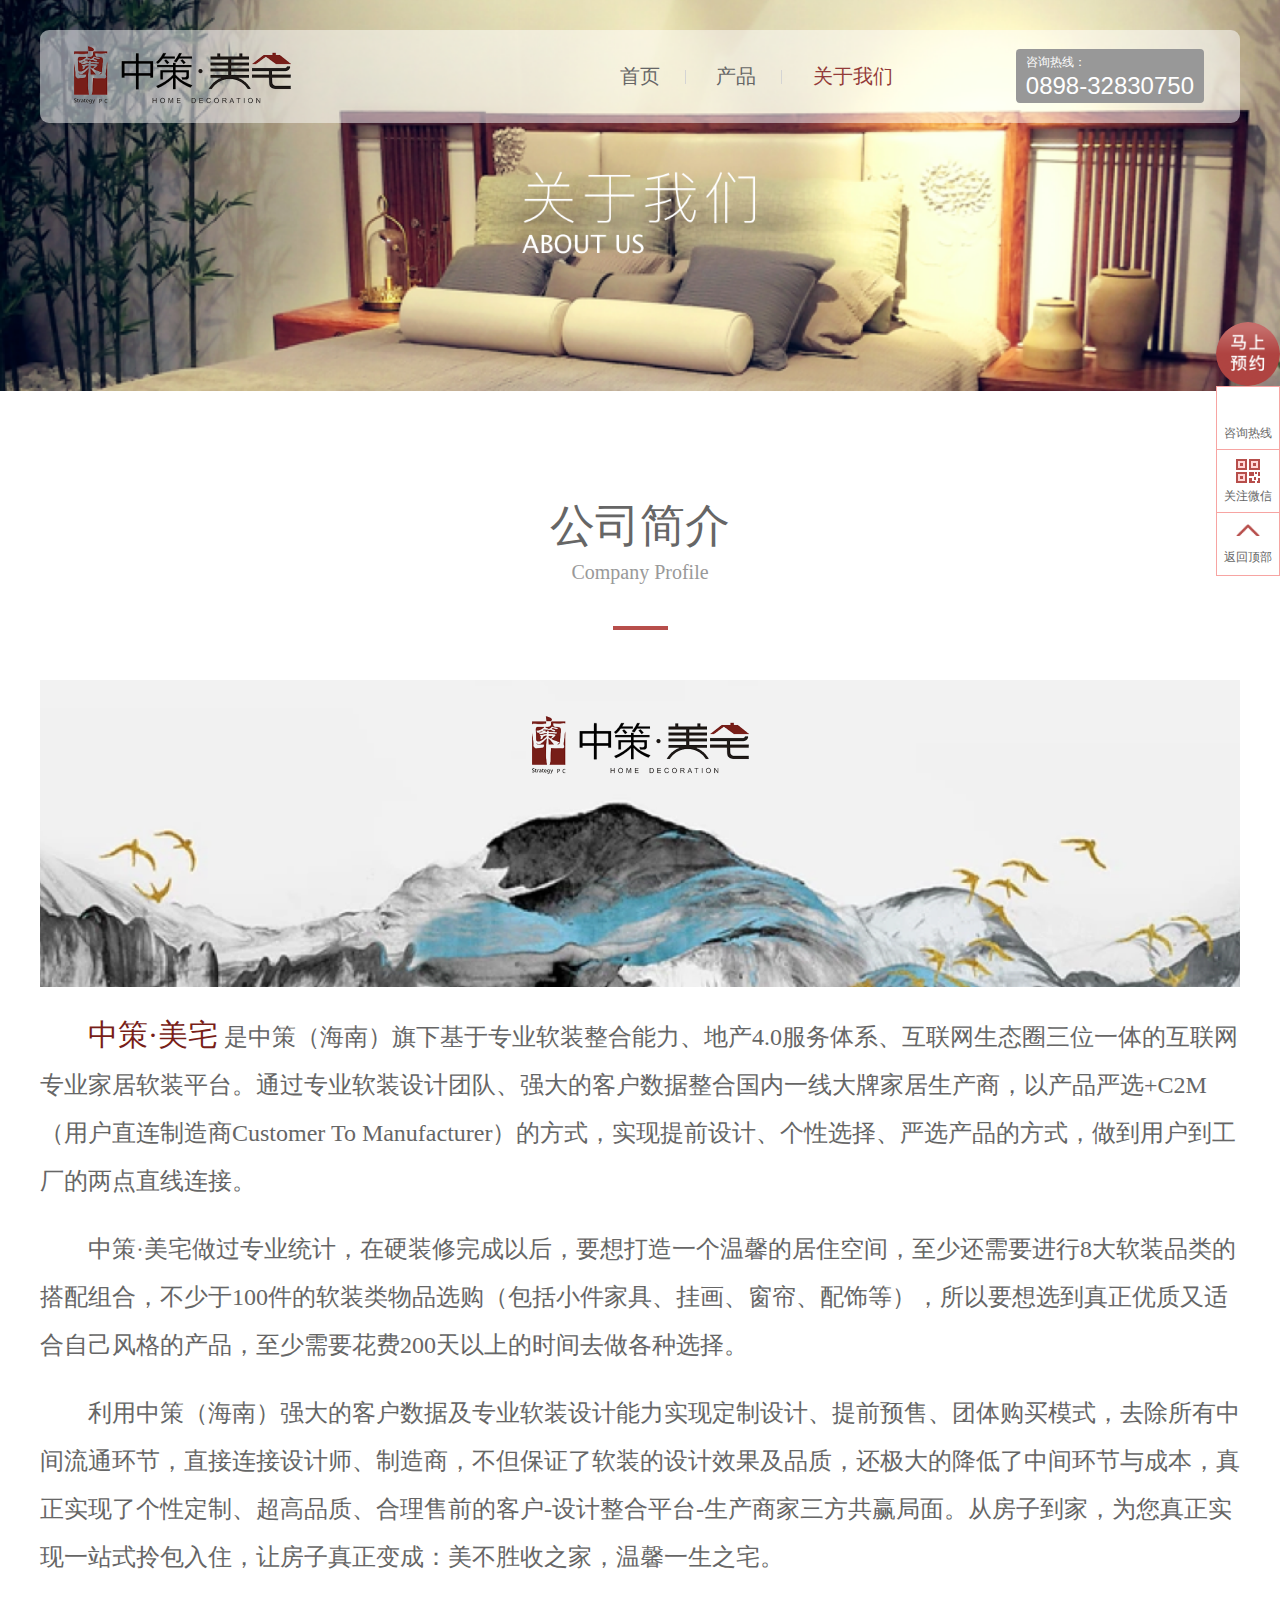
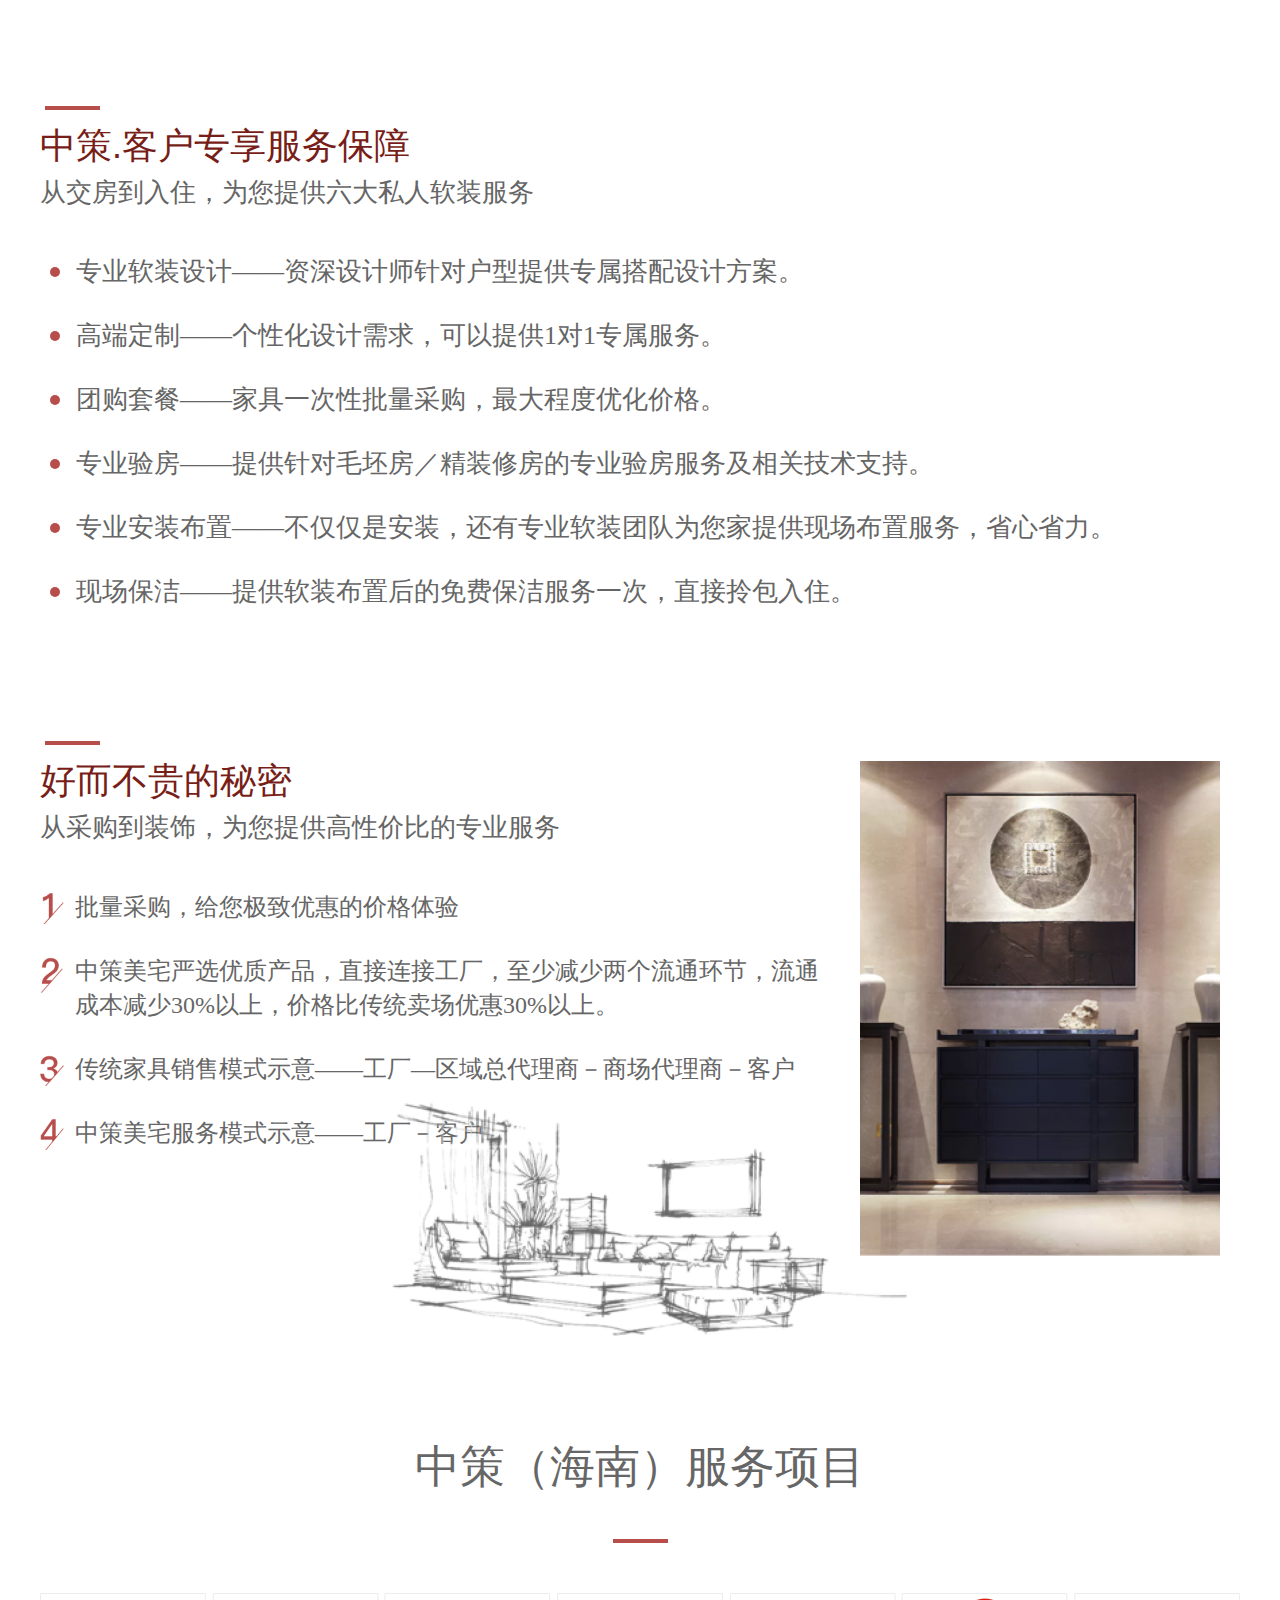
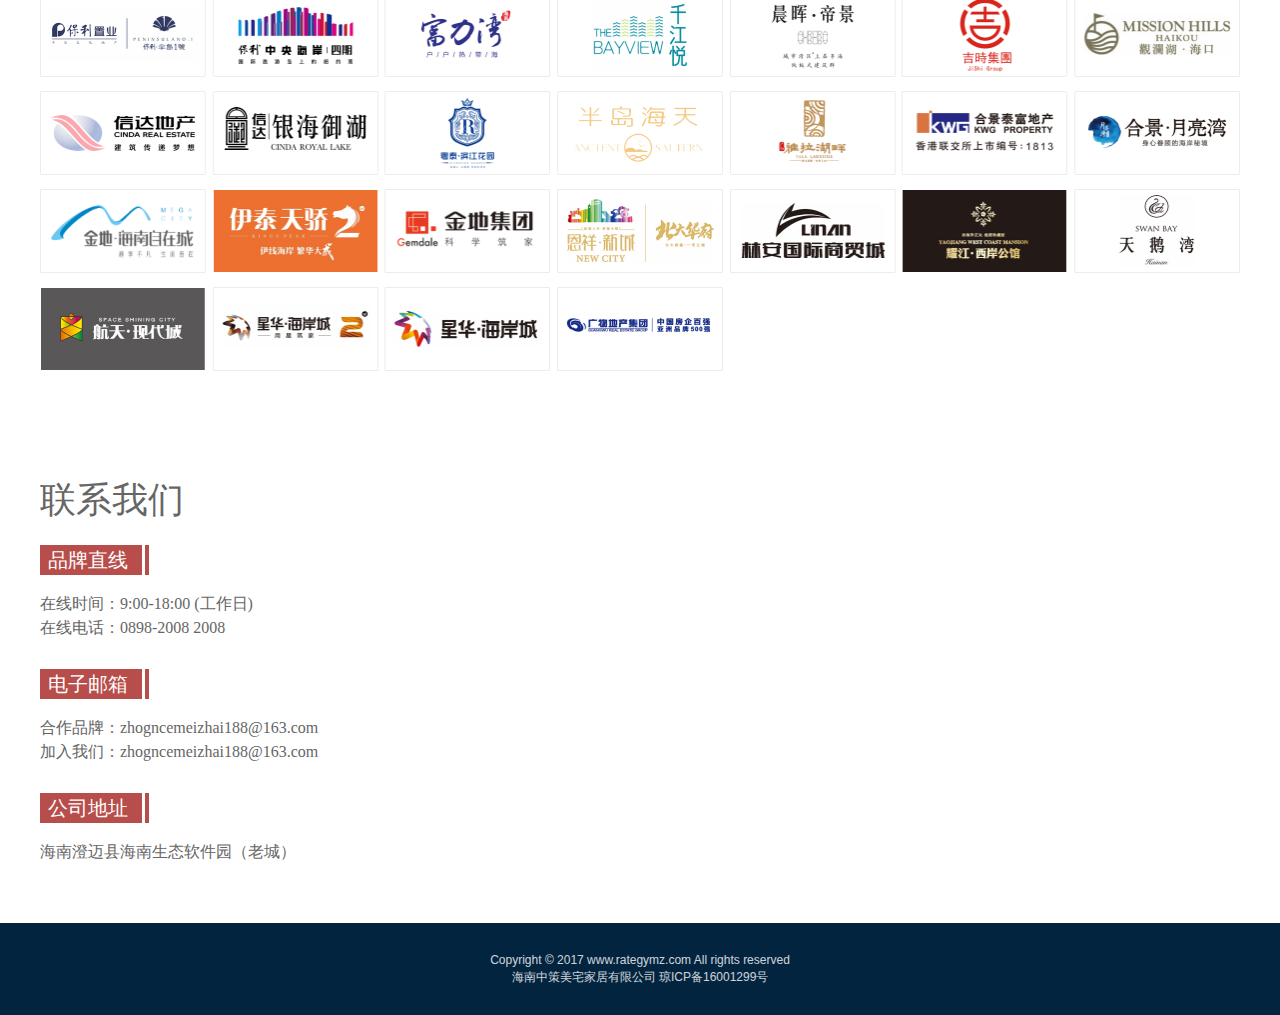
<file: src/about-us/about-us.html>
<!DOCTYPE html>
<html>

<head>
	<meta charset="UTF-8">
	<meta http-equiv="Content-Type" content="text/html;charset=UTF-8">
	<title>关于我们</title>
	<link rel="stylesheet" type="text/css" href="../common/styles/base.css" />
	<link rel="stylesheet" type="text/css" href="about-us.css" />
</head>

<body>
	<header class="header">
		<div class="header-domain">
			<a class="header-LOGO fl-left" href="../../index.html"></a>
			<div class="header-hotline fl-right">
				<span>咨询热线：</span>
				<span>0898-32830750</span>
			</div>
			<ul class="header-nav fl-right">
				<li>
					<a href="../../index.html">首页</a>
				</li>
				<li>
					<a href="../goods/goods.html">产品</a>
				</li>
				<li>
					<a class="active" href="about-us.html">关于我们</a>
				</li>
			</ul>
		</div>
	</header>
	<div class="banner"><img src="img/about-us.png" /></div>
	<div class="aboutUs-wraper">
		<div class="company-profile">
			<div class="company-profile-title">
				<h1>公司简介</h1>
				<span>Company Profile</span>
				<i></i>
			</div>
			<div class="company-profile-content">
				<img src="../common/img/profile-bg.png"/>
				<p><span>中策·美宅</span>是中策（海南）旗下基于专业软装整合能力、地产4.0服务体系、互联网生态圈三位一体的互联网专业家居软装平台。通过专业软装设计团队、强大的客户数据整合国内一线大牌家居生产商，以产品严选+C2M（用户直连制造商Customer To Manufacturer）的方式，实现提前设计、个性选择、严选产品的方式，做到用户到工厂的两点直线连接。</p>
				<p>中策·美宅做过专业统计，在硬装修完成以后，要想打造一个温馨的居住空间，至少还需要进行8大软装品类的搭配组合，不少于100件的软装类物品选购（包括小件家具、挂画、窗帘、配饰等），所以要想选到真正优质又适合自己风格的产品，至少需要花费200天以上的时间去做各种选择。</p>
				<p>利用中策（海南）强大的客户数据及专业软装设计能力实现定制设计、提前预售、团体购买模式，去除所有中间流通环节，直接连接设计师、制造商，不但保证了软装的设计效果及品质，还极大的降低了中间环节与成本，真正实现了个性定制、超高品质、合理售前的客户-设计整合平台-生产商家三方共赢局面。从房子到家，为您真正实现一站式拎包入住，让房子真正变成：美不胜收之家，温馨一生之宅。</p>
			</div>
			<div class="company-profile-guarantee">
				<h3>中策.客户专享服务保障</h3>
				<span>从交房到入住，为您提供六大私人软装服务</span>
				<ul>
					<li>专业软装设计——资深设计师针对户型提供专属搭配设计方案。</li>
					<li>高端定制——个性化设计需求，可以提供1对1专属服务。</li>
					<li>团购套餐——家具一次性批量采购，最大程度优化价格。</li>
					<li>专业验房——提供针对毛坯房／精装修房的专业验房服务及相关技术支持。</li>
					<li>专业安装布置——不仅仅是安装，还有专业软装团队为您家提供现场布置服务，省心省力。</li>
					<li>现场保洁——提供软装布置后的免费保洁服务一次，直接拎包入住。</li>
				</ul>
			</div>
			<div class="company-profile-secret">
				<div class="company-profile-secret-left">
					<h3>好而不贵的秘密</h3>
					<span>从采购到装饰，为您提供高性价比的专业服务</span>
					<ul>
						<li>批量采购，给您极致优惠的价格体验</li>
						<li>中策美宅严选优质产品，直接连接工厂，至少减少两个流通环节，流通成本减少30%以上，价格比传统卖场优惠30%以上。</li>
						<li>传统家具销售模式示意——工厂—区域总代理商－商场代理商－客户</li>
						<li>中策美宅服务模式示意——工厂－客户</li>
					</ul>
					<img src="../common/img/secret-txt-bg.png"/>
				</div>
				<div class="company-profile-secret-right">
					<img src="../common/img/secret-img.png"/>
				</div>
			</div>
		</div>
		<div class="service-items">
			<div class="service-items-title">
				<h1>中策（海南）服务项目</h1>
				<i></i>
			</div>
			<div class="service-items-content">
				<img src="../common/img/service-items.png"/>
			</div>
		</div>
		<div class="contact-us">
			<h3>联系我们</h3>
			<ul>
				<li>
					<h4>品牌直线</h4>
					<span>在线时间：9:00-18:00 (工作日)</span>
					<span>在线电话：0898-2008 2008</span>
				</li>
				<li>
					<h4>电子邮箱</h4>
					<span>合作品牌：zhogncemeizhai188@163.com</span>
					<span>加入我们：zhogncemeizhai188@163.com</span>
				</li>
				<li>
					<h4>公司地址</h4>
					<span>海南澄迈县海南生态软件园（老城）</span>
				</li>
			</ul>
		</div>
	</div>
	<footer class="aboutUs-footer">
		<span>Copyright © 2017 www.rategymz.com  All rights reserved</span>
		<span>海南中策美宅家居有限公司 琼ICP备16001299号</span>
	</footer>
	<div class="shortcut-function">
		<a class="bespeak-btn" href="../goods-bespeak/goods-bespeak.html" target="view_window"></a>
		<ul>
			<li class="hot-line">
				<i></i>
				<span>咨询热线</span>
			</li>
			<li class="follow-weixin">
				<i></i>
				<span>关注微信</span>
				<i class="RQ-img"></i>
			</li>
			<li class="return-top">
				<i></i>
				<span>返回顶部</span>
			</li>
		</ul>
	</div>
</body>
<script type="text/javascript" src="../../dep/jquery.min.js"></script>
<script type="text/javascript" src="../common/js/base.js"></script>

</html>
</file>
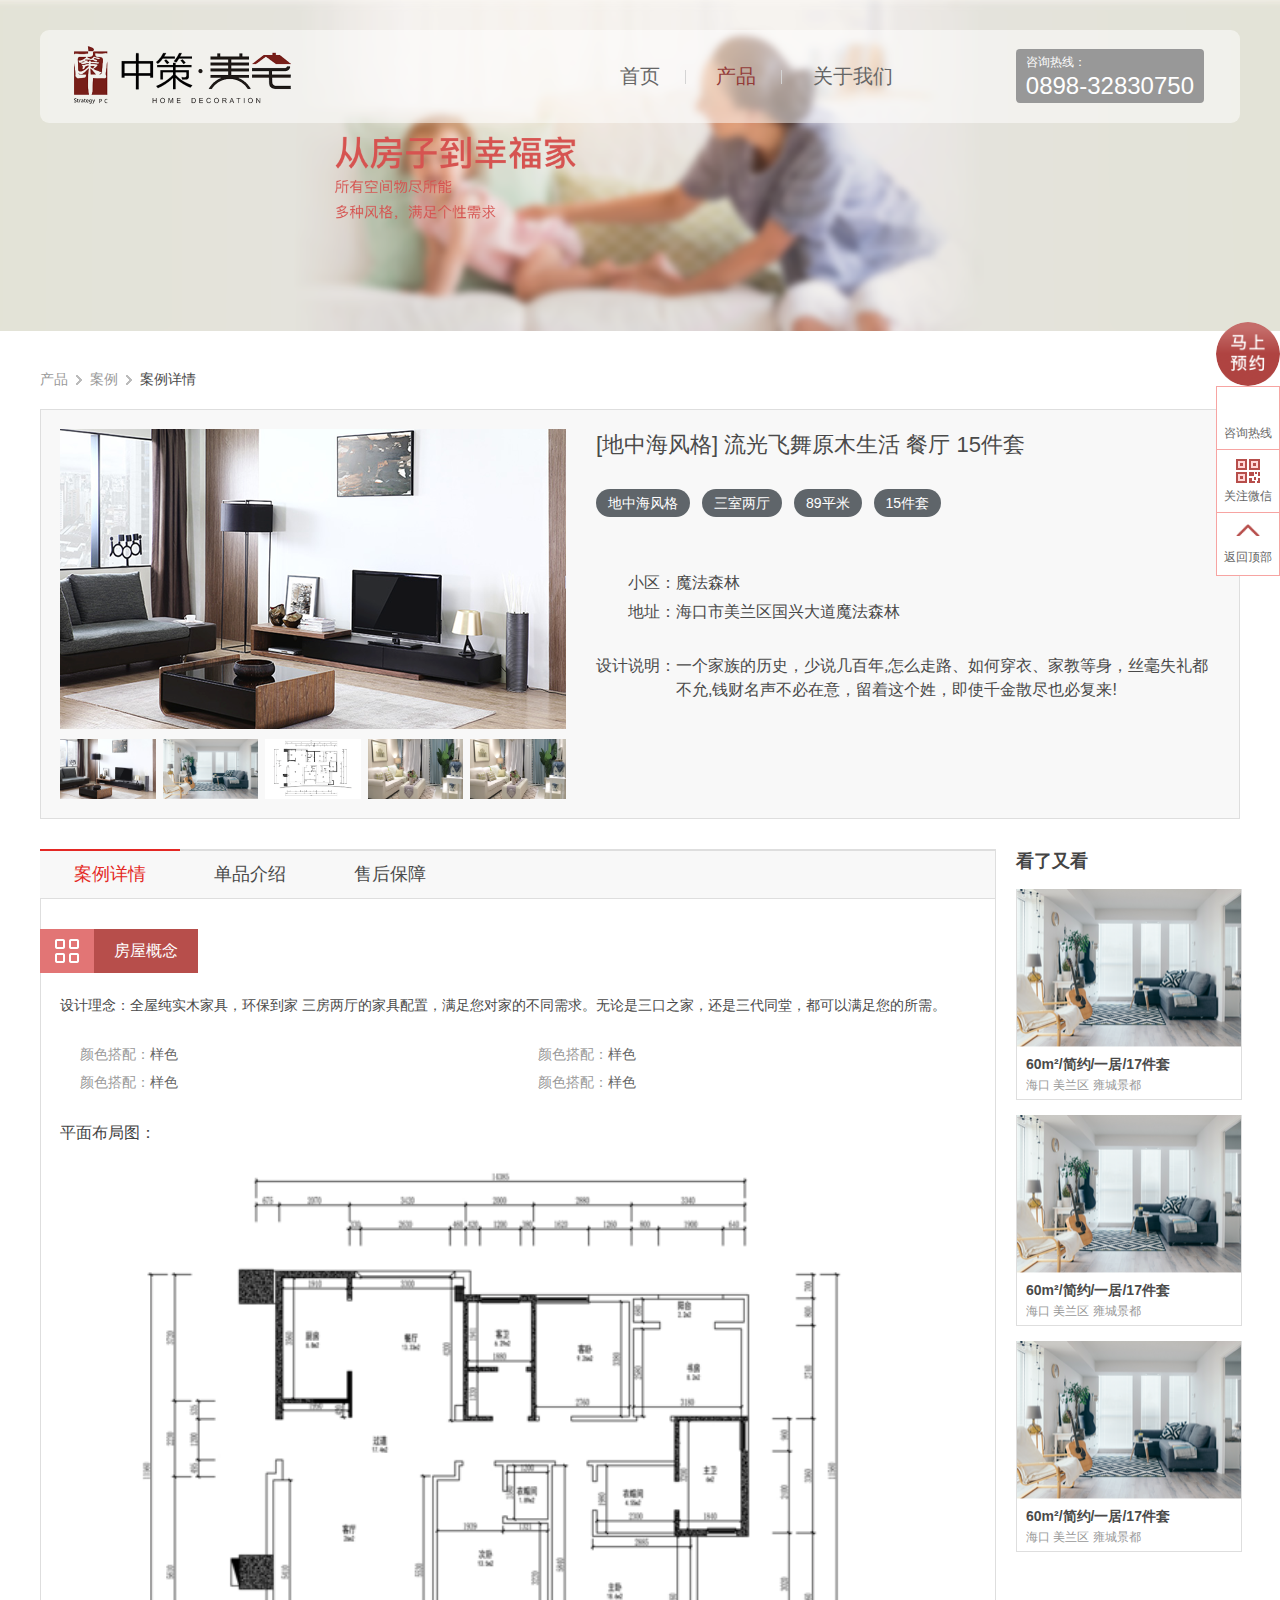
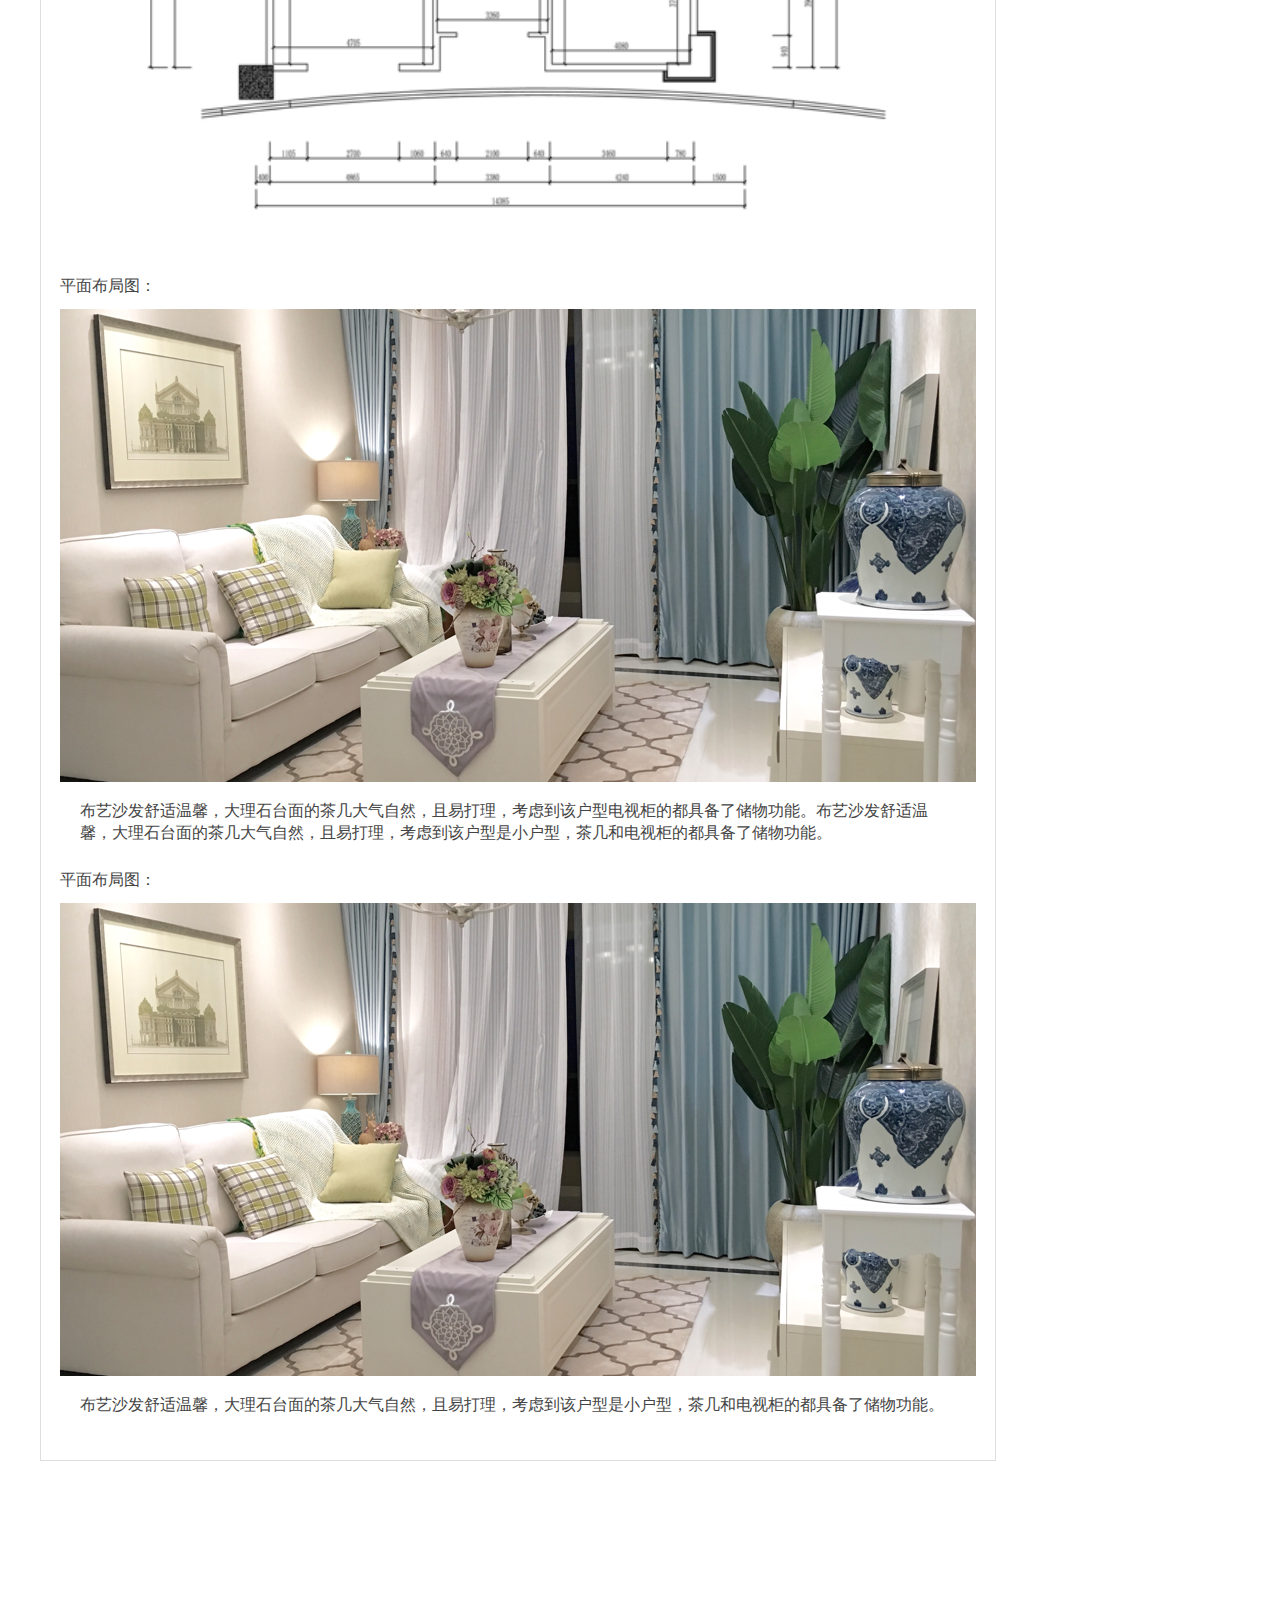
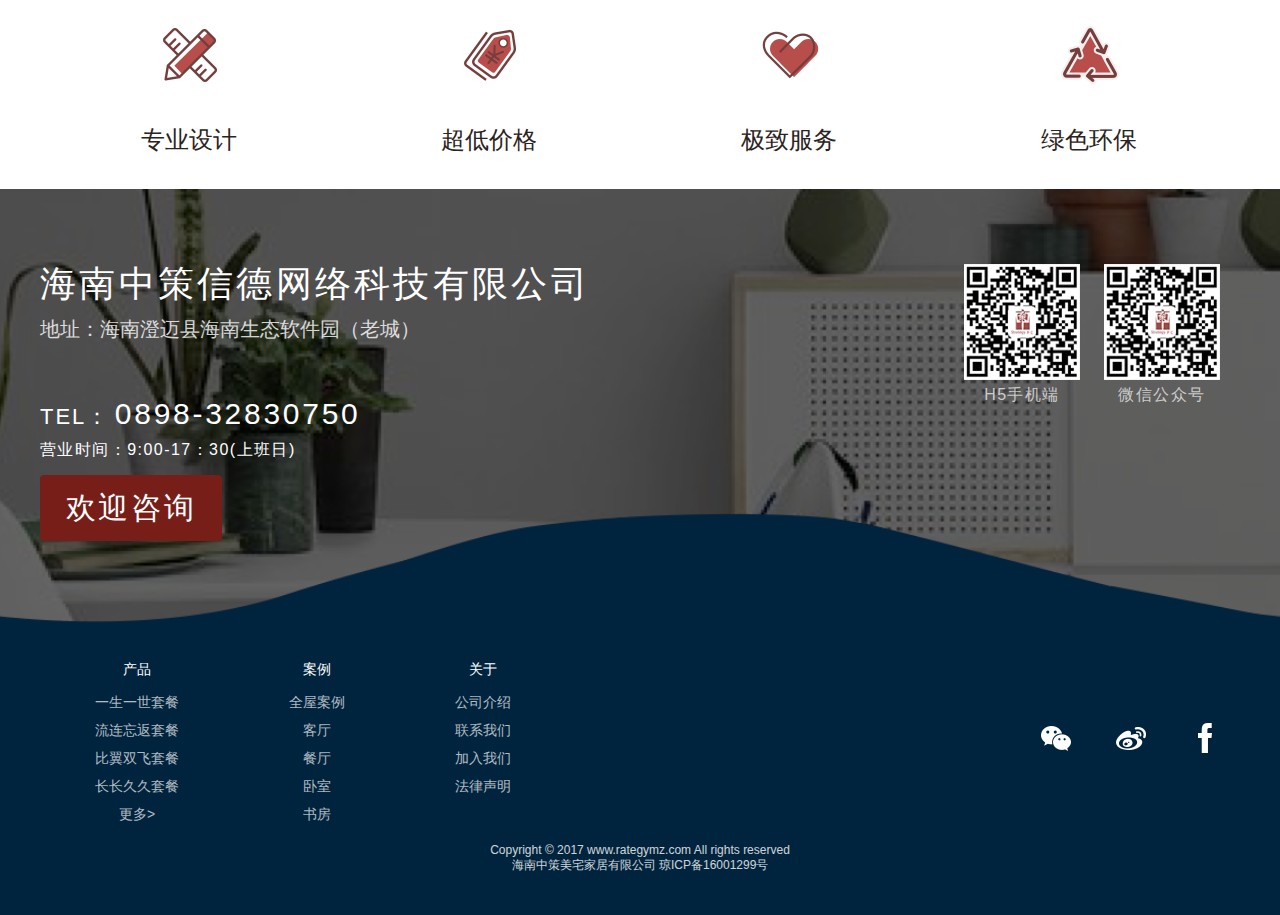
<file: src/case-detail/case-detail.html>
<!DOCTYPE html>
<html>
<head>
    <meta charset="UTF-8">
	<meta http-equiv="Content-Type" content="text/html;charset=UTF-8">
    <title>产品--案例列表--案例详情</title>
    <link rel="stylesheet" type="text/css" href="../../dep/swiper-3.4.2.min.css"/>
    <link rel="stylesheet" type="text/css" href="../common/styles/base.css"/>
    <link rel="stylesheet" type="text/css" href="case-detail.css"/>
</head>
<body>
	<header class="header">
		<div class="header-domain">
			<a class="header-LOGO fl-left" href="../../index.html"></a>
			<div class="header-hotline fl-right">
				<span>咨询热线：</span>
				<span>0898-32830750</span>
			</div>
			<ul class="header-nav fl-right">
				<li><a href="../../index.html">首页</a></li>
				<li><a class="active" href="../goods/goods.html">产品</a></li>
				<li><a href="../about-us/about-us.html">关于我们</a></li>
			</ul>
		</div>
	</header>
	<div class="banner"><img src="img/case-bg.png"/></div>
	<div class="case-detail-wrapper">
		<div class="case-detail-route">
			<a class="goods-link" href="../goods/goods.html" target="view_window">产品</a>
			<span class="link-jump"></span>
			<a class="goods-link" href="../goods-case/goods-case.html" target="view_window">案例</a>
			<span class="link-jump"></span>
			<a class="case-link" href="case-detail.html" target="view_window">案例详情</a>
		</div>
		<div class="case-detail-dominant">
			<div class="case-detail-dominant-img">
				<div class="show-box"></div>
				<div class="swiper-container" id="img_list">
					<ul class="swiper-wrapper">
						<li class="swiper-slide"><img src="img/case-detail.png"/></li>
						<li class="swiper-slide"><img src="img/look-see-img.png"/></li>
						<li class="swiper-slide"><img src="img/massage-pic1.png"/></li>
						<li class="swiper-slide"><img src="img/massage-pic2.png"/></li>
						<li class="swiper-slide"><img src="img/massage-pic3.png"/></li>
						<li class="swiper-slide"><img src="img/case-detail.png"/></li>
						<li class="swiper-slide"><img src="img/look-see-img.png"/></li>
						<li class="swiper-slide"><img src="img/massage-pic1.png"/></li>
						<li class="swiper-slide"><img src="img/massage-pic2.png"/></li>
						<li class="swiper-slide"><img src="img/massage-pic3.png"/></li>
						<li class="swiper-slide"><img src="img/case-detail.png"/></li>
						<li class="swiper-slide"><img src="img/look-see-img.png"/></li>
						<li class="swiper-slide"><img src="img/massage-pic1.png"/></li>
						<li class="swiper-slide"><img src="img/massage-pic2.png"/></li>
						<li class="swiper-slide"><img src="img/massage-pic3.png"/></li>
					</ul>
					<div class="swiper-button-prev"></div>
					<div class="swiper-button-next"></div>
				</div>
			</div>
			<div class="case-detail-dominant-txt">
				<h2>[地中海风格]  流光飞舞原木生活  餐厅  15件套 </h2>
				<ul class="case-detail-style">
					<li>地中海风格</li>
					<li>三室两厅</li>
					<li>89平米</li>
					<li>15件套</li>
				</ul>
				<div class="quarters">
					<span>小区：</span>
					<span>魔法森林</span>
				</div>
				<div class="address">
					<span>地址：</span>
					<span>海口市美兰区国兴大道魔法森林</span>
				</div>
				<div class="description">
					<span>设计说明：</span>
					<span>一个家族的历史，少说几百年,怎么走路、如何穿衣、家教等身，丝毫失礼都不允,钱财名声不必在意，留着这个姓，即使千金散尽也必复来!</span>
				</div>
			</div>
		</div>
		<div class="case-detail-info">
			<div class="case-detail-info-left">
				<div class="nav-slider"></div>
				<ul class="info-left-nav">
					<li class="select">案例详情</li>
					<li>单品介绍</li>
					<li>售后保障</li>
				</ul>
				<ul class="info-left-content">
					<li class="case-detail info-left-content-li">
						<div class="case-detail-title">
							<span></span>
							<span>房屋概念</span>
						</div>
						<div class="case-detail-massage">
							<div class="case-detail-massage-info">
								<p>设计理念：全屋纯实木家具，环保到家 三房两厅的家具配置，满足您对家的不同需求。无论是三口之家，还是三代同堂，都可以满足您的所需。</p>
								<ul class="info-list">
									<li>颜色搭配：<span>样色</span></li>
									<li>颜色搭配：<span>样色</span></li>
									<li>颜色搭配：<span>样色</span></li>
									<li>颜色搭配：<span>样色</span></li>
								</ul>
							</div>
							<div class="case-detail-massage-pic">
								<p>
									<a>平面布局图：</a>
									<img src="img/massage-pic1.png"/>
								</p>
								<p>
									<a>平面布局图：</a>
									<img src="img/massage-pic2.png"/>
									<span>布艺沙发舒适温馨，大理石台面的茶几大气自然，且易打理，考虑到该户型电视柜的都具备了储物功能。布艺沙发舒适温馨，大理石台面的茶几大气自然，且易打理，考虑到该户型是小户型，茶几和电视柜的都具备了储物功能。</span>
								</p>
								<p>
									<a>平面布局图：</a>
									<img src="img/massage-pic3.png"/>
									<span>布艺沙发舒适温馨，大理石台面的茶几大气自然，且易打理，考虑到该户型是小户型，茶几和电视柜的都具备了储物功能。</span>
								</p>
							</div>
						</div>
					</li>
					<li class="single-product-introduction info-left-content-li">
						<div class="introduction-title">
							<span></span>
							<span>单品介绍</span>
						</div>
						<div class="introduction-list">
							<div class="introduction-list-single">
								<h3>客厅</h3>
								<ul>
									<li>
										<i style="background: url(img/sigle.png) center center;background-size: cover;"></i>
										<div class="product-info">
											<h2>[索菲亚] 木色床头柜</h2>
											<div>规格：<span>730*710*790mm (长×宽×高）</span></div>
											<div>品牌：<span>索菲亚</span></div>
											<div>产地：<span>广东中山</span></div>
											<div>材质：<span>板木结合</span></div>
											<div>数量：<span>x2</span></div>
										</div>
									</li>
									<li>
										<i style="background: url(img/sigle.png) center center;background-size: cover;"></i>
										<div class="product-info">
											<h2>[索菲亚] 木色床头柜</h2>
											<div>规格：<span>730*710*790mm (长×宽×高）</span></div>
											<div>品牌：<span>索菲亚</span></div>
											<div>产地：<span>广东中山</span></div>
											<div>材质：<span>板木结合</span></div>
											<div>数量：<span>x2</span></div>
										</div>
									</li>
									<li>
										<i style="background: url(img/sigle.png) center center;background-size: cover;"></i>
										<div class="product-info">
											<h2>[索菲亚] 木色床头柜</h2>
											<div>规格：<span>730*710*790mm (长×宽×高）</span></div>
											<div>品牌：<span>索菲亚</span></div>
											<div>产地：<span>广东中山</span></div>
											<div>材质：<span>板木结合</span></div>
											<div>数量：<span>x2</span></div>
										</div>
									</li>
								</ul>
							</div>
							<div class="introduction-list-single">
								<h3>主卧</h3>
								<ul>
									<li>
										<i style="background: url(img/sigle.png) center center;background-size: cover;"></i>
										<div class="product-info">
											<h2>[索菲亚] 木色床头柜</h2>
											<div>规格：<span>730*710*790mm (长×宽×高）</span></div>
											<div>品牌：<span>索菲亚</span></div>
											<div>产地：<span>广东中山</span></div>
											<div>材质：<span>板木结合</span></div>
											<div>数量：<span>x2</span></div>
										</div>
									</li>
									<li>
										<i style="background: url(img/sigle.png) center center;background-size: cover;"></i>
										<div class="product-info">
											<h2>[索菲亚] 木色床头柜</h2>
											<div>规格：<span>730*710*790mm (长×宽×高）</span></div>
											<div>品牌：<span>索菲亚</span></div>
											<div>产地：<span>广东中山</span></div>
											<div>材质：<span>板木结合</span></div>
											<div>数量：<span>x2</span></div>
										</div>
									</li>
									<li>
										<i style="background: url(img/sigle.png) center center;background-size: cover;"></i>
										<div class="product-info">
											<h2>[索菲亚] 木色床头柜</h2>
											<div>规格：<span>730*710*790mm (长×宽×高）</span></div>
											<div>品牌：<span>索菲亚</span></div>
											<div>产地：<span>广东中山</span></div>
											<div>材质：<span>板木结合</span></div>
											<div>数量：<span>x2</span></div>
										</div>
									</li>
								</ul>
							</div>
						</div>
					</li>
					<li class="after-service info-left-content-li">
						<div class="after-service-title">
							<span></span>
							<span>售后保障</span>
						</div>
						<div class="after-service-content">
							<h2>选择中策美宅&nbsp;&nbsp;&nbsp;服务到家</h2>
							<div class="icon-txt">
								<span>专业设计</span>
								<span>低价直供</span>
								<span>软装包邮</span>
								<span>免费送货安装</span>
							</div>
							<div class="ensure">
								<h1>1.四大服务</h1>
								<p>免费运输、免费上楼、免费安装、送装同步</p>
								<h1>2.环保品质</h1>
								<p>中策美宅生活家居产品均达到E1级环保标准，安全健康，可放心使用</p>
								<h1>3.发货时间</h1>
								<p>付款后60天内发货。(特色产品除外)</p>
								<h1>4.品质维修</h1>
								<p>两年使用，终身维修，高于国家三包标准</p>
								<h1>5.实物拍摄</h1>
								<p>中策美宅承诺，所有产品图片均为实物拍摄，由于拍摄环境、光线以及显示分辨率等因素‘实物与图片之间可能存在微小差异</p>
								<h1>6.质量保证</h1>
								<p>中策美宅产品均来自一线品牌厂家，质量经过国家严格检测</p>
							</div>
							<div class="after-service-footer">
								<p>详情请咨询免费售后服务电话：400-800-8866，以上最终解释权归中策美宅所有</p>
								<p>让你轻松享受专业服务，省心省力省钱，开始家装新生活！</p>
							</div>
						</div>
					</li>
				</ul>
			</div>
			<div class="case-detail-info-right">
				<h3>看了又看</h3>
				<div class="look-see-box">
					<a href="case-detail.html"><img src="img/look-see-img.png"/></a>
					<div>
						<h4>60m²/简约/一居/17件套</h4>
						<p>
							<span>海口 美兰区</span>
							<span>雍城景都</span>
						</p>
					</div>
				</div>
				<div class="look-see-box">
					<a href="case-detail.html"><img src="img/look-see-img.png"/></a>
					<div>
						<h4>60m²/简约/一居/17件套</h4>
						<p>
							<span>海口 美兰区</span>
							<span>雍城景都</span>
						</p>
					</div>
				</div>
				<div class="look-see-box">
					<a href="case-detail.html"><img src="img/look-see-img.png"/></a>
					<div>
						<h4>60m²/简约/一居/17件套</h4>
						<p>
							<span>海口 美兰区</span>
							<span>雍城景都</span>
						</p>
					</div>
				</div>
			</div>
		</div>
		<div class="case-detail-bottomNav">
			<ul>
				<li>
					<a>
						<i></i>
						<span>专业设计</span>
					</a>
				</li>
				<li>
					<a>
						<i></i>
						<span>超低价格</span>
					</a>
				</li>
				<li>
					<a>
						<i></i>
						<span>极致服务</span>
					</a>
				</li>
				<li>
					<a>
						<i></i>
						<span>绿色环保</span>
					</a>
				</li>
			</ul>
		</div>
	</div>
	<footer class="footer">
		<div class="footer-wave">
			<div class="footer-wave-box"></div>
		</div>
		<div class="footer-box">
			<div class="footer-box-up">
				<div class="footer-box-up-left fl-left">
					<div class="company-info">
						<h3>海南中策信德网络科技有限公司</h3>
						<span>地址：海南澄迈县海南生态软件园（老城）</span>
					</div>
					<div class="contact-info">
						<div class="contact-info-txt">
							<span>TEL：</span>
							<span>0898-32830750</span>
						</div>
						<p>营业时间：9:00-17：30(上班日)</p>
					</div>
					<a class="welcome-consult" href="javascript:;">欢迎咨询</a>
				</div>
				<div class="footer-box-up-right fl-right">
					<div class="weixin-QR QR-code">
						<i></i>
						<span>微信公众号</span>
					</div>
					<div class="H5-QR QR-code">
						<i></i>
						<span>H5手机端</span>
					</div>
				</div>
			</div>
			<div class="footer-box-down">
				<div class="footer-box-down-top">
					<div class="footer-more">
						<div class="footer-more-goods">
							<h3>产品</h3>
							<ul>
								<li><a href="../goods-detail/goods-detail.html" target="view_window">一生一世套餐</a></li>
								<li><a href="../goods-detail/goods-detail.html" target="view_window">流连忘返套餐</a></li>
								<li><a href="../goods-detail/goods-detail.html" target="view_window">比翼双飞套餐</a></li>
								<li><a href="../goods-detail/goods-detail.html" target="view_window">长长久久套餐</a></li>
								<li><a href="../goods/goods.html" target="view_window">更多></a></li>
							</ul>
						</div>
						<div class="footer-more-case">
							<h3>案例</h3>
							<ul>
								<li><a href="../goods-case/goods-case.html" target="view_window">全屋案例</a></li>
								<li><a href="../goods-case/goods-case.html" target="view_window">客厅</a></li>
								<li><a href="../goods-case/goods-case.html" target="view_window">餐厅</a></li>
								<li><a href="../goods-case/goods-case.html" target="view_window">卧室</a></li>
								<li><a href="../goods-case/goods-case.html" target="view_window">书房</a></li>
							</ul>
						</div>
						<div class="footer-more-about">
							<h3>关于</h3>
							<ul>
								<li><a href="../about-us/about-us.html" target="view_window">公司介绍</a></li>
								<li><a href="../about-us/about-us.html" target="view_window">联系我们</a></li>
								<li><a href="../about-us/about-us.html" target="view_window">加入我们</a></li>
								<li><a href="../about-us/about-us.html" target="view_window">法律声明</a></li>
							</ul>
						</div>
					</div>
					<ul class="footer-way">
						<li><a href="#"></a></li>
						<li><a href="#"></a></li>
						<li><a href="#"></a></li>
					</ul>
				</div>
				<div class="footer-box-down-footer">
					<span>Copyright © 2017 www.rategymz.com  All rights reserved</span>
					<span>海南中策美宅家居有限公司  琼ICP备16001299号</span>
				</div>
			</div>
		</div>
	</footer>
	<div class="shortcut-function">
		<a class="bespeak-btn" href="../goods-bespeak/goods-bespeak.html" target="view_window"></a>
		<ul>
			<li class="hot-line">
				<i></i>
				<span>咨询热线</span>
			</li>
			<li class="follow-weixin">
				<i></i>
				<span>关注微信</span>
				<i class="RQ-img"></i>
			</li>
			<li class="return-top">
				<i></i>
				<span>返回顶部</span>
			</li>
		</ul>
	</div>
</body>
<script type="text/javascript" src="../../dep/jquery.min.js"></script>
<script type="text/javascript" src="../common/js/base.js"></script>
<script type="text/javascript" src="../../dep/swiper-3.4.2.min.js"></script>
<script>
	$(function(){
		var mySwiper = new Swiper('#img_list', {
		  	slidesPerView : 5,
		  	slidesPerGroup : 5,
		  	spaceBetween: 7,
		  	onlyExternal:true,
			prevButton: '.swiper-button-prev',
			nextButton: '.swiper-button-next'
		})
		//获取第一张图片克隆放入show-box里
		var first_img=$('.case-detail-dominant-img .swiper-container ul li:first-child').find('img').clone()
		$('.case-detail-dominant-img .show-box').append(first_img)
		var index_img;
		//鼠标进过图片克隆放入show-box里
		$('.case-detail-dominant-img .swiper-container ul li').click(function(){
			$('.case-detail-dominant-img .show-box').html('')
			index_img=$(this).find('img').clone()
			$('.case-detail-dominant-img .show-box').append(index_img)
		})
		
		//案例详情导航滑块
		$('.info-left-nav li').click(function(){
			var nav_index=$(this).index()
			$(this).addClass('select').siblings().removeClass("select")
			$('.case-detail-info-left .nav-slider').css('transform','translate('+nav_index*140+'px)')
			$('.info-left-content .info-left-content-li').eq(nav_index).show().siblings().hide()
		})
		
	})
</script>
</html>
</file>
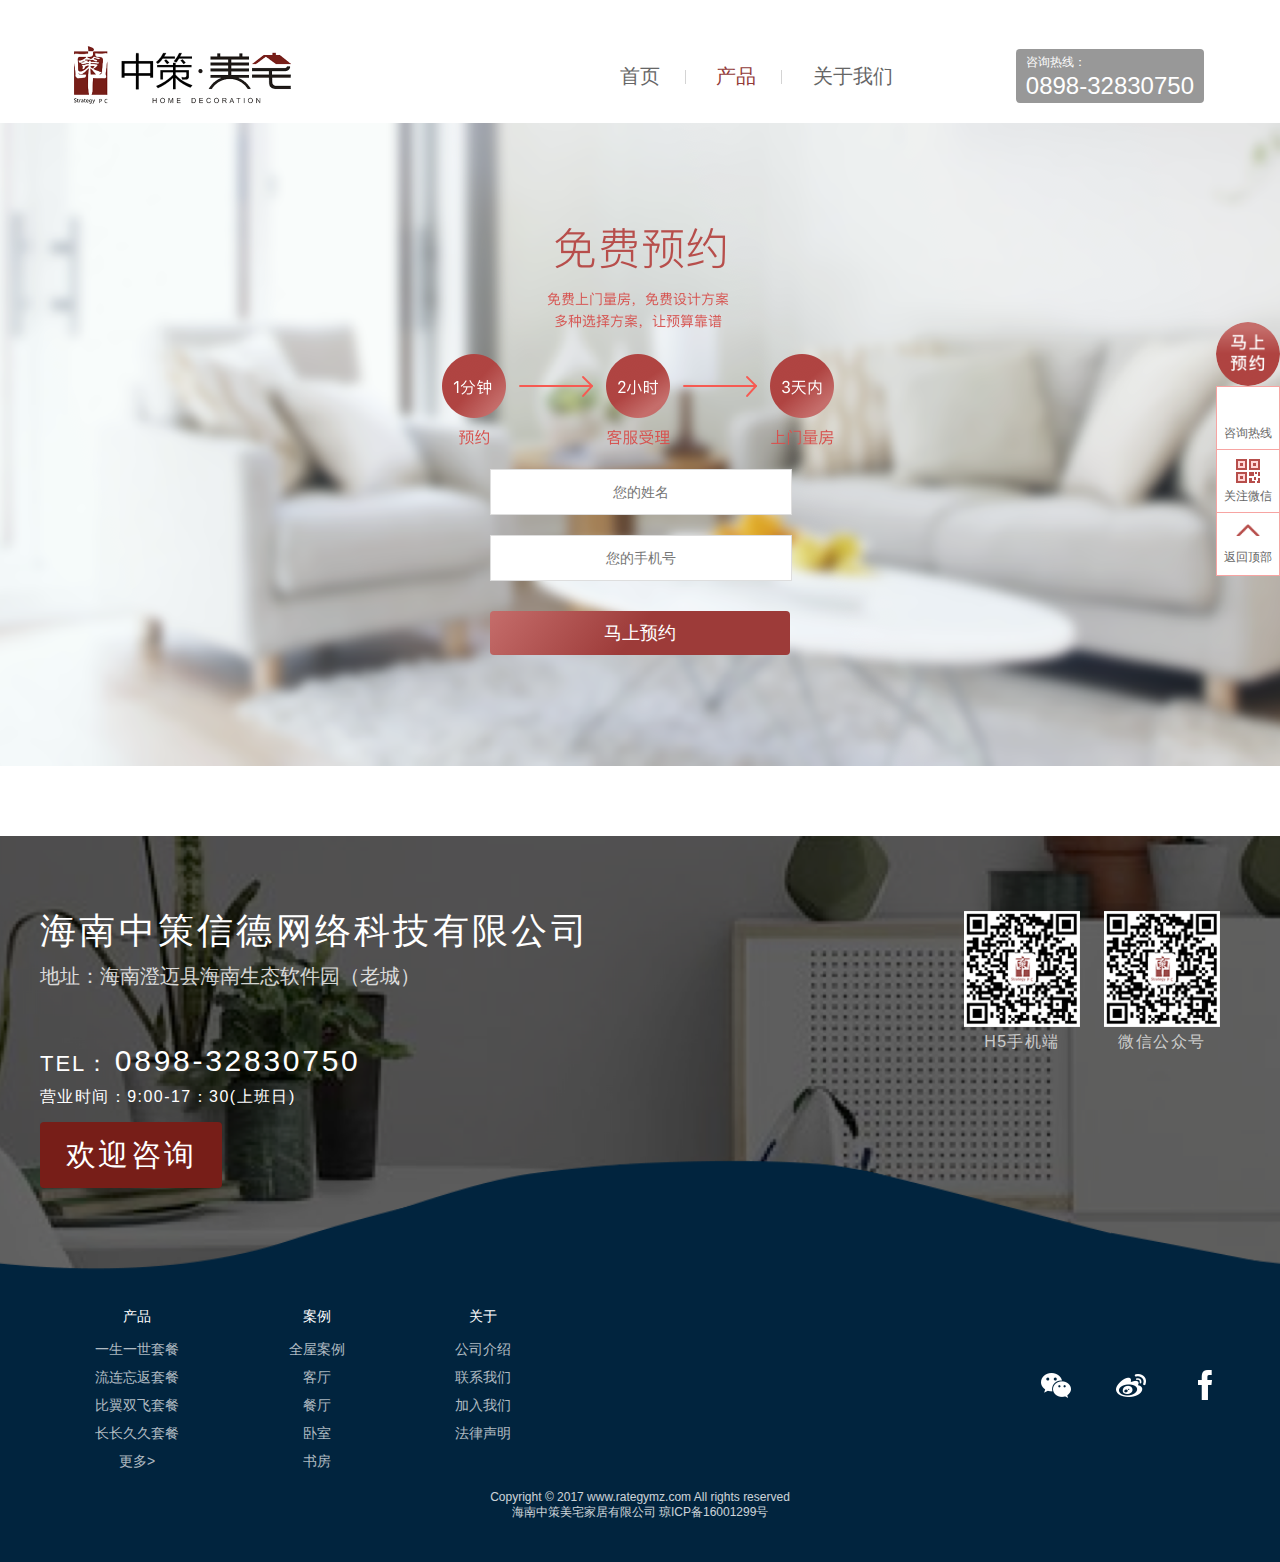
<file: src/goods-bespeak/goods-bespeak.html>
<!DOCTYPE html>
<html>
<head>
    <meta charset="UTF-8">
	<meta http-equiv="Content-Type" content="text/html;charset=UTF-8">
    <title>产品--预约</title>
    <link rel="stylesheet" type="text/css" href="../common/styles/base.css"/>
    <link rel="stylesheet" type="text/css" href="goods-bespeak.css"/>
</head>
<body>
	<header class="header">
		<div class="header-domain">
			<a class="header-LOGO fl-left"href="../../index.html"></a>
			<div class="header-hotline fl-right">
				<span>咨询热线：</span>
				<span>0898-32830750</span>
			</div>
			<ul class="header-nav fl-right">
				<li><a href="../../index.html">首页</a></li>
				<li><a class="active" href="../goods/goods.html">产品</a></li>
				<li><a href="../about-us/about-us.html">关于我们</a></li>
			</ul>
		</div>
	</header>
	<div class="banner">
		<div class="banner-form">
			<form action="">
				<input class="input-txt" type="text" placeholder="您的姓名"/>
				<input class="input-txt" type="text" placeholder="您的手机号" onkeyup="this.value=this.value.replace(/\D/g,'')" onafterpaste="this.value=this.value.replace(/\D/g,'')" />
				<input class="input-btn" type="submit" value="马上预约"/>
			</form>
		</div>
	</div>
	<footer class="footer">
		<div class="footer-wave">
			<div class="footer-wave-box"></div>
		</div>
		<div class="footer-box">
			<div class="footer-box-up">
				<div class="footer-box-up-left fl-left">
					<div class="company-info">
						<h3>海南中策信德网络科技有限公司</h3>
						<span>地址：海南澄迈县海南生态软件园（老城）</span>
					</div>
					<div class="contact-info">
						<div class="contact-info-txt">
							<span>TEL：</span>
							<span>0898-32830750</span>
						</div>
						<p>营业时间：9:00-17：30(上班日)</p>
					</div>
					<a class="welcome-consult" href="javascript:;">欢迎咨询</a>
				</div>
				<div class="footer-box-up-right fl-right">
					<div class="weixin-QR QR-code">
						<i></i>
						<span>微信公众号</span>
					</div>
					<div class="H5-QR QR-code">
						<i></i>
						<span>H5手机端</span>
					</div>
				</div>
			</div>
			<div class="footer-box-down">
				<div class="footer-box-down-top">
					<div class="footer-more">
						<div class="footer-more-goods">
							<h3>产品</h3>
							<ul>
								<li><a href="../goods-detail/goods-detail.html" target="view_window">一生一世套餐</a></li>
								<li><a href="../goods-detail/goods-detail.html" target="view_window">流连忘返套餐</a></li>
								<li><a href="../goods-detail/goods-detail.html" target="view_window">比翼双飞套餐</a></li>
								<li><a href="../goods-detail/goods-detail.html" target="view_window">长长久久套餐</a></li>
								<li><a href="../goods/goods.html" target="view_window">更多></a></li>
							</ul>
						</div>
						<div class="footer-more-case">
							<h3>案例</h3>
							<ul>
								<li><a href="../goods-case/goods-case.html" target="view_window">全屋案例</a></li>
								<li><a href="../goods-case/goods-case.html" target="view_window">客厅</a></li>
								<li><a href="../goods-case/goods-case.html" target="view_window">餐厅</a></li>
								<li><a href="../goods-case/goods-case.html" target="view_window">卧室</a></li>
								<li><a href="../goods-case/goods-case.html" target="view_window">书房</a></li>
							</ul>
						</div>
						<div class="footer-more-about">
							<h3>关于</h3>
							<ul>
								<li><a href="../about-us/about-us.html" target="view_window">公司介绍</a></li>
								<li><a href="../about-us/about-us.html" target="view_window">联系我们</a></li>
								<li><a href="../about-us/about-us.html" target="view_window">加入我们</a></li>
								<li><a href="../about-us/about-us.html" target="view_window">法律声明</a></li>
							</ul>
						</div>
					</div>
					<ul class="footer-way">
						<li><a href="#"></a></li>
						<li><a href="#"></a></li>
						<li><a href="#"></a></li>
					</ul>
				</div>
				<div class="footer-box-down-footer">
					<span>Copyright © 2017 www.rategymz.com  All rights reserved</span>
					<span>海南中策美宅家居有限公司  琼ICP备16001299号</span>
				</div>
			</div>
		</div>
	</footer>
	<div class="shortcut-function">
		<a class="bespeak-btn" href="../goods-bespeak/goods-bespeak.html" target="view_window"></a>
		<ul>
			<li class="hot-line">
				<i></i>
				<span>咨询热线</span>
			</li>
			<li class="follow-weixin">
				<i></i>
				<span>关注微信</span>
				<i class="RQ-img"></i>
			</li>
			<li class="return-top">
				<i></i>
				<span>返回顶部</span>
			</li>
		</ul>
	</div>
</body>
<script type="text/javascript" src="../../dep/jquery.min.js"></script>
<script type="text/javascript" src="../common/js/base.js"></script>
</html>
</file>
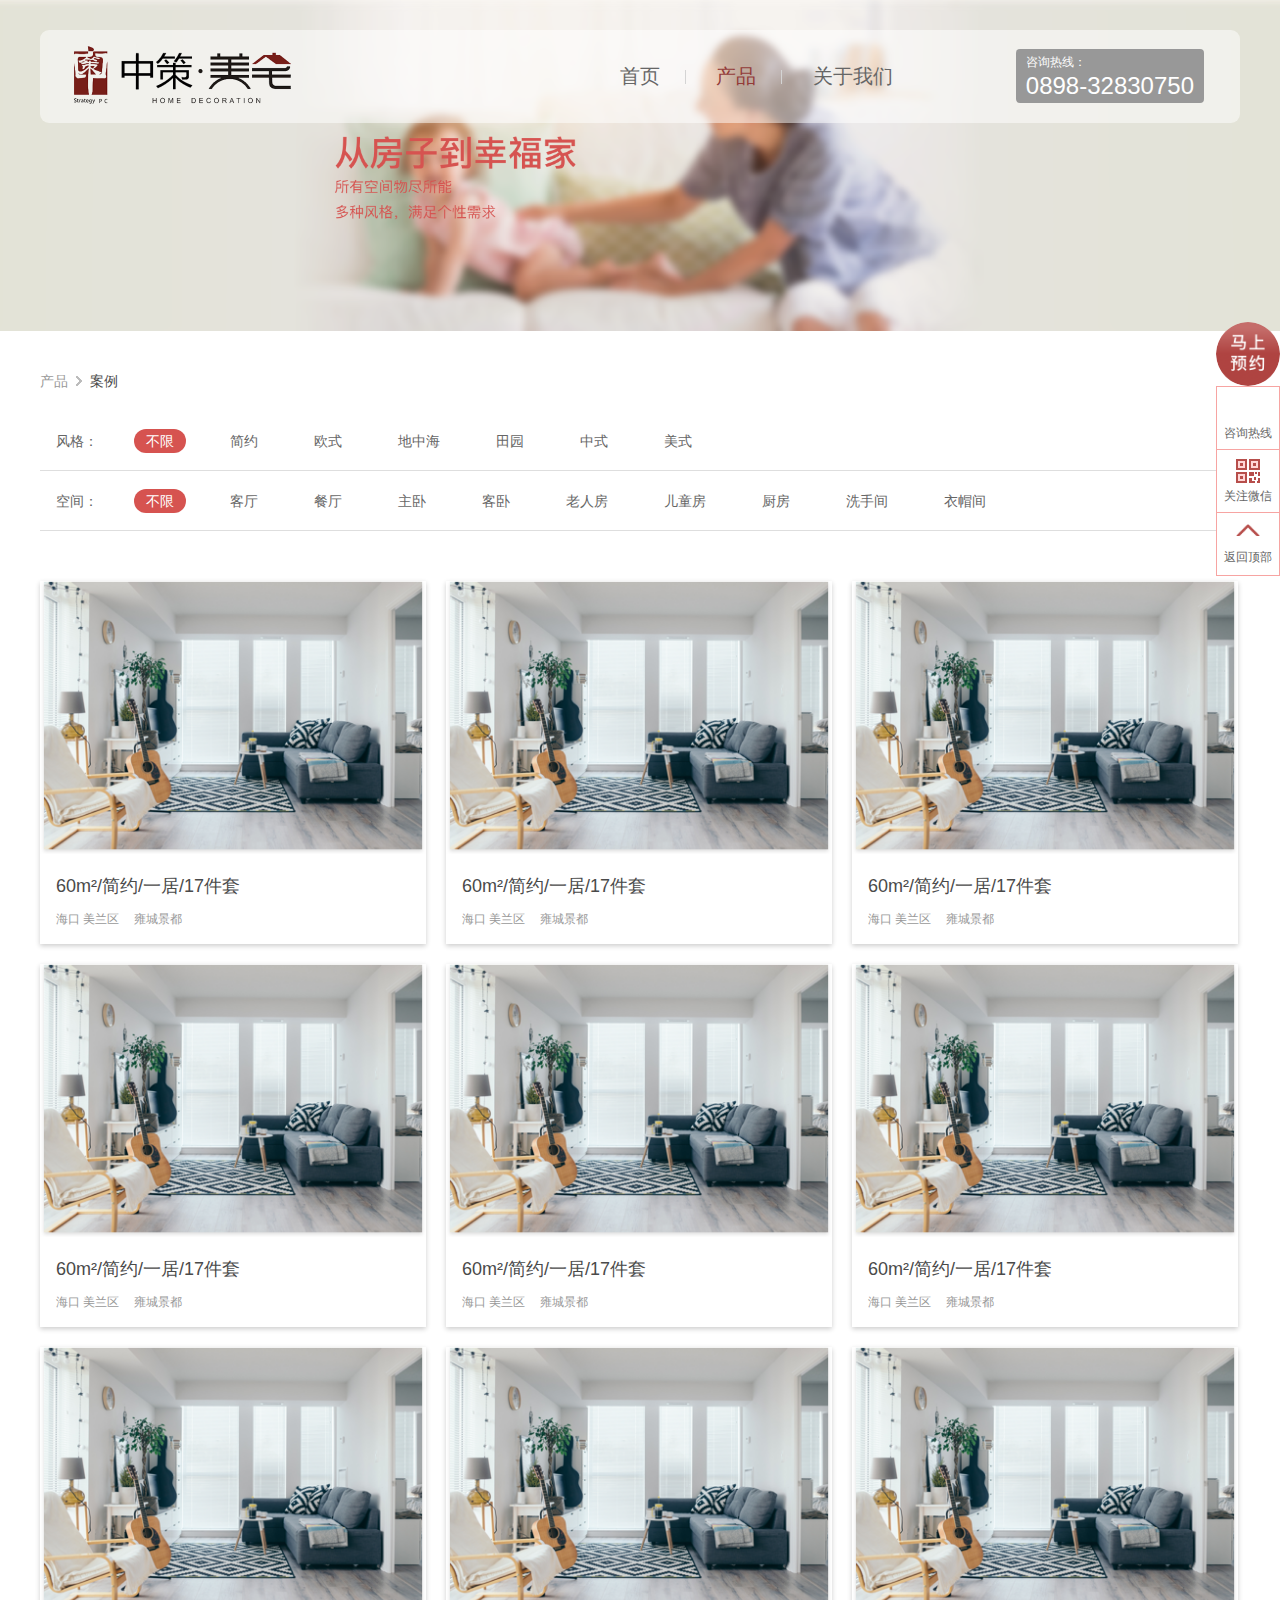
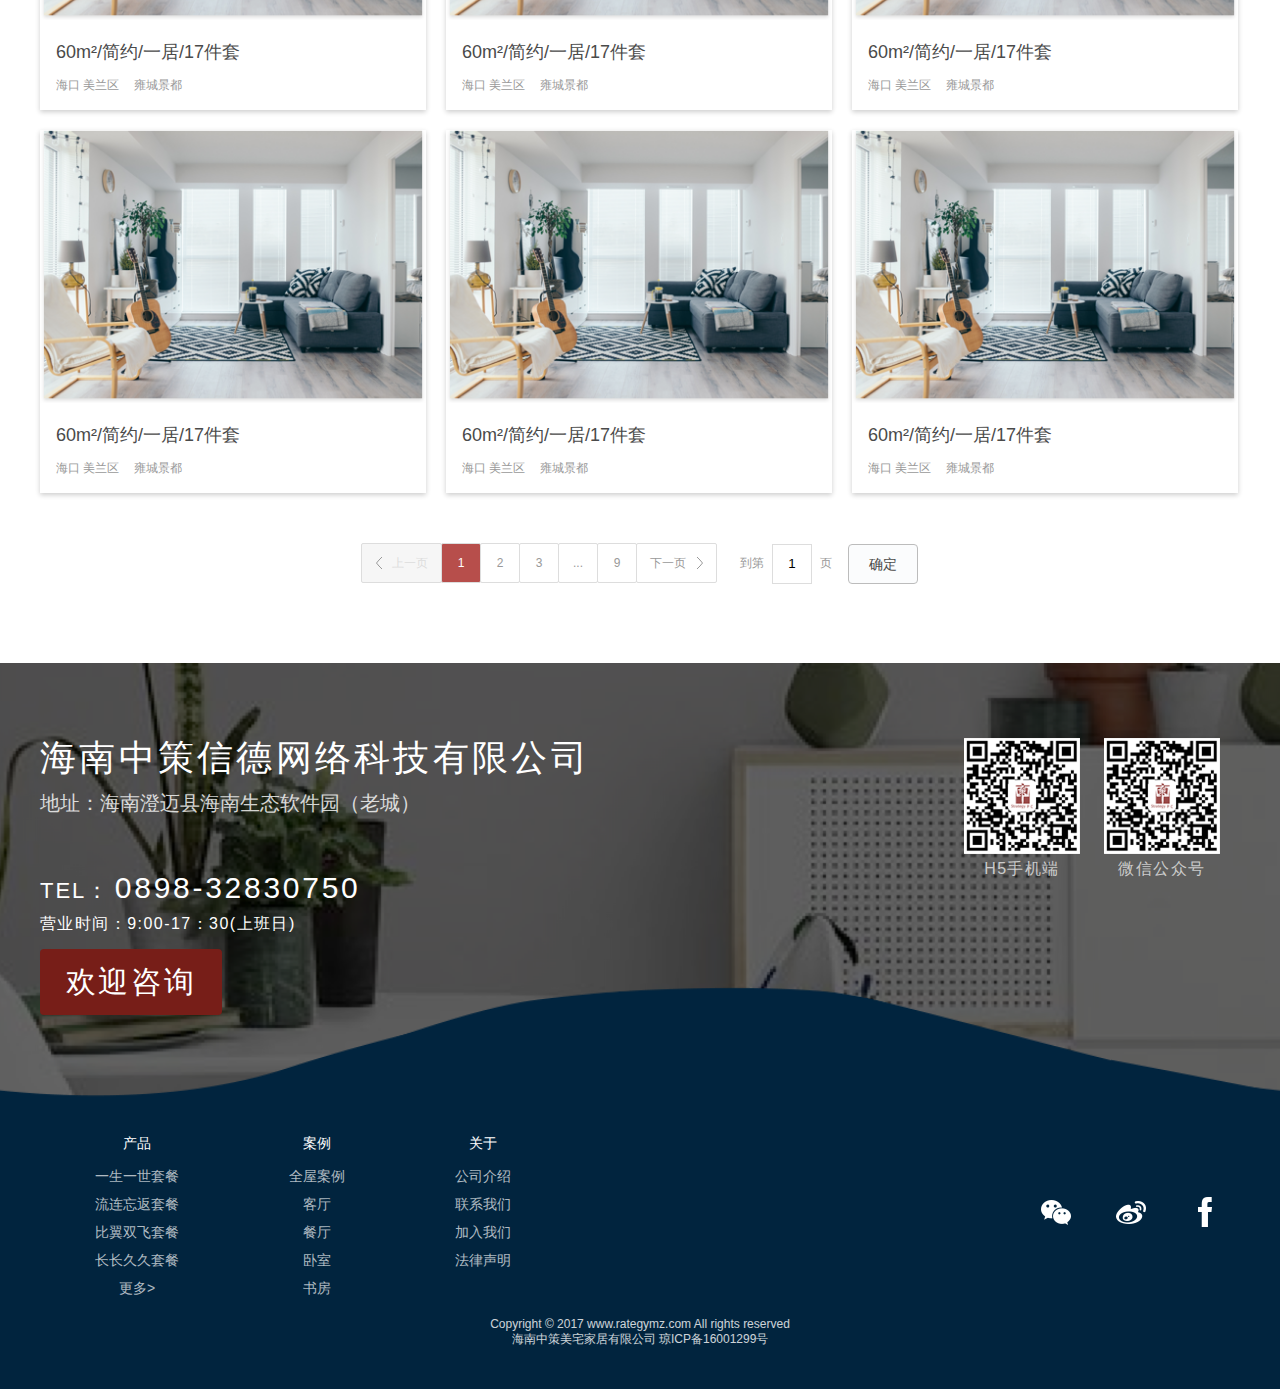
<file: src/goods-case/goods-case.html>
<!DOCTYPE html>
<html>
<head>
    <meta charset="UTF-8">
	<meta http-equiv="Content-Type" content="text/html;charset=UTF-8">
    <title>产品--案例</title>
    <link rel="stylesheet" type="text/css" href="../../dep/paging.css"/>
    <link rel="stylesheet" type="text/css" href="../common/styles/base.css"/>
    <link rel="stylesheet" type="text/css" href="goods-case.css"/>
</head>
<body>
	<header class="header">
		<div class="header-domain">
			<a class="header-LOGO fl-left" href="../../index.html"></a>
			<div class="header-hotline fl-right">
				<span>咨询热线：</span>
				<span>0898-32830750</span>
			</div>
			<ul class="header-nav fl-right">
				<li><a href="../../index.html">首页</a></li>
				<li><a class="active" href="../goods/goods.html">产品</a></li>
				<li><a href="../about-us/about-us.html">关于我们</a></li>
			</ul>
		</div>
	</header>
	<div class="banner"><img src="img/case-bg.png"/></div>
	<div class="goods-case-wrapper">
		<div class="goods-case-screen">
			<div class="goods-case-screen-route">
				<a class="goods-link" href="../goods/goods.html" target="view_window">产品</a>
				<span class="link-jump"></span>
				<a class="case-link" href="goods-case.html" target="view_window">案例</a>
			</div>
			<div class="goods-case-screen-list screen-style">
				<span>风格：</span>
				<ul>
					<li class="select">不限</li>
					<li>简约</li>
					<li>欧式</li>
					<li>地中海</li>
					<li>田园</li>
					<li>中式</li>
					<li>美式</li>
				</ul>
			</div>
			<div class="goods-case-screen-list screen-room">
				<span>空间：</span>
				<ul>
					<li class="select">不限</li>
					<li>客厅</li>
					<li>餐厅</li>
					<li>主卧</li>
					<li>客卧</li>
					<li>老人房</li>
					<li>儿童房</li>
					<li>厨房</li>
					<li>洗手间</li>
					<li>衣帽间</li>
				</ul>
			</div>
		</div>
		<div class="goods-case-list">
			<ul class="goods-case-list-wrapper">
				<li>
					<a href="../case-detail/case-detail.html" style="background: url(img/screen-img.png) center center;background-size: cover;" target="view_window"></a>
					<div class="txt-box">
						<h3>60m²/简约/一居/17件套</h3>
						<div>
							<span>海口 美兰区</span>
							<span>雍城景都</span>
						</div>
					</div>
				</li>
				<li>
					<a href="../case-detail/case-detail.html" style="background: url(img/screen-img.png) center center;background-size: cover;" target="view_window"></a>
					<div class="txt-box">
						<h3>60m²/简约/一居/17件套</h3>
						<div>
							<span>海口 美兰区</span>
							<span>雍城景都</span>
						</div>
					</div>
				</li>
				<li>
					<a href="../case-detail/case-detail.html" style="background: url(img/screen-img.png) center center;background-size: cover;" target="view_window"></a>
					<div class="txt-box">
						<h3>60m²/简约/一居/17件套</h3>
						<div>
							<span>海口 美兰区</span>
							<span>雍城景都</span>
						</div>
					</div>
				</li>
				<li>
					<a href="../case-detail/case-detail.html" style="background: url(img/screen-img.png) center center;background-size: cover;" target="view_window"></a>
					<div class="txt-box">
						<h3>60m²/简约/一居/17件套</h3>
						<div>
							<span>海口 美兰区</span>
							<span>雍城景都</span>
						</div>
					</div>
				</li>
				<li>
					<a href="../case-detail/case-detail.html" style="background: url(img/screen-img.png) center center;background-size: cover;" target="view_window"></a>
					<div class="txt-box">
						<h3>60m²/简约/一居/17件套</h3>
						<div>
							<span>海口 美兰区</span>
							<span>雍城景都</span>
						</div>
					</div>
				</li>
				<li>
					<a href="../case-detail/case-detail.html" style="background: url(img/screen-img.png) center center;background-size: cover;" target="view_window"></a>
					<div class="txt-box">
						<h3>60m²/简约/一居/17件套</h3>
						<div>
							<span>海口 美兰区</span>
							<span>雍城景都</span>
						</div>
					</div>
				</li>
				<li>
					<a href="../case-detail/case-detail.html" style="background: url(img/screen-img.png) center center;background-size: cover;" target="view_window"></a>
					<div class="txt-box">
						<h3>60m²/简约/一居/17件套</h3>
						<div>
							<span>海口 美兰区</span>
							<span>雍城景都</span>
						</div>
					</div>
				</li>
				<li>
					<a href="../case-detail/case-detail.html" style="background: url(img/screen-img.png) center center;background-size: cover;" target="view_window"></a>
					<div class="txt-box">
						<h3>60m²/简约/一居/17件套</h3>
						<div>
							<span>海口 美兰区</span>
							<span>雍城景都</span>
						</div>
					</div>
				</li>
				<li>
					<a href="../case-detail/case-detail.html" style="background: url(img/screen-img.png) center center;background-size: cover;" target="view_window"></a>
					<div class="txt-box">
						<h3>60m²/简约/一居/17件套</h3>
						<div>
							<span>海口 美兰区</span>
							<span>雍城景都</span>
						</div>
					</div>
				</li>
				<li>
					<a href="../case-detail/case-detail.html" style="background: url(img/screen-img.png) center center;background-size: cover;" target="view_window"></a>
					<div class="txt-box">
						<h3>60m²/简约/一居/17件套</h3>
						<div>
							<span>海口 美兰区</span>
							<span>雍城景都</span>
						</div>
					</div>
				</li>
				<li>
					<a href="../case-detail/case-detail.html" style="background: url(img/screen-img.png) center center;background-size: cover;" target="view_window"></a>
					<div class="txt-box">
						<h3>60m²/简约/一居/17件套</h3>
						<div>
							<span>海口 美兰区</span>
							<span>雍城景都</span>
						</div>
					</div>
				</li>
				<li>
					<a href="../case-detail/case-detail.html" style="background: url(img/screen-img.png) center center;background-size: cover;" target="view_window"></a>
					<div class="txt-box">
						<h3>60m²/简约/一居/17件套</h3>
						<div>
							<span>海口 美兰区</span>
							<span>雍城景都</span>
						</div>
					</div>
				</li>
			</ul>
			<div class="goods-case-list-paging">
				<div id="pageToolbar"></div>
			</div>
		</div>
	</div>
	<footer class="footer">
		<div class="footer-wave">
			<div class="footer-wave-box"></div>
		</div>
		<div class="footer-box">
			<div class="footer-box-up">
				<div class="footer-box-up-left fl-left">
					<div class="company-info">
						<h3>海南中策信德网络科技有限公司</h3>
						<span>地址：海南澄迈县海南生态软件园（老城）</span>
					</div>
					<div class="contact-info">
						<div class="contact-info-txt">
							<span>TEL：</span>
							<span>0898-32830750</span>
						</div>
						<p>营业时间：9:00-17：30(上班日)</p>
					</div>
					<a class="welcome-consult" href="javascript:;">欢迎咨询</a>
				</div>
				<div class="footer-box-up-right fl-right">
					<div class="weixin-QR QR-code">
						<i></i>
						<span>微信公众号</span>
					</div>
					<div class="H5-QR QR-code">
						<i></i>
						<span>H5手机端</span>
					</div>
				</div>
			</div>
			<div class="footer-box-down">
				<div class="footer-box-down-top">
					<div class="footer-more">
						<div class="footer-more-goods">
							<h3>产品</h3>
							<ul>
								<li><a href="../goods-detail/goods-detail.html" target="view_window">一生一世套餐</a></li>
								<li><a href="../goods-detail/goods-detail.html" target="view_window">流连忘返套餐</a></li>
								<li><a href="../goods-detail/goods-detail.html" target="view_window">比翼双飞套餐</a></li>
								<li><a href="../goods-detail/goods-detail.html" target="view_window">长长久久套餐</a></li>
								<li><a href="../goods/goods.html" target="view_window">更多></a></li>
							</ul>
						</div>
						<div class="footer-more-case">
							<h3>案例</h3>
							<ul>
								<li><a href="../goods-case/goods-case.html" target="view_window">全屋案例</a></li>
								<li><a href="../goods-case/goods-case.html" target="view_window">客厅</a></li>
								<li><a href="../goods-case/goods-case.html" target="view_window">餐厅</a></li>
								<li><a href="../goods-case/goods-case.html" target="view_window">卧室</a></li>
								<li><a href="../goods-case/goods-case.html" target="view_window">书房</a></li>
							</ul>
						</div>
						<div class="footer-more-about">
							<h3>关于</h3>
							<ul>
								<li><a href="../about-us/about-us.html" target="view_window">公司介绍</a></li>
								<li><a href="../about-us/about-us.html" target="view_window">联系我们</a></li>
								<li><a href="../about-us/about-us.html" target="view_window">加入我们</a></li>
								<li><a href="../about-us/about-us.html" target="view_window">法律声明</a></li>
							</ul>
						</div>
					</div>
					<ul class="footer-way">
						<li><a href="#"></a></li>
						<li><a href="#"></a></li>
						<li><a href="#"></a></li>
					</ul>
				</div>
				<div class="footer-box-down-footer">
					<span>Copyright © 2017 www.rategymz.com  All rights reserved</span>
					<span>海南中策美宅家居有限公司  琼ICP备16001299号</span>
				</div>
			</div>
		</div>
	</footer>
	<div class="shortcut-function">
		<a class="bespeak-btn" href="../goods-bespeak/goods-bespeak.html" target="view_window"></a>
		<ul>
			<li class="hot-line">
				<i></i>
				<span>咨询热线</span>
			</li>
			<li class="follow-weixin">
				<i></i>
				<span>关注微信</span>
				<i class="RQ-img"></i>
			</li>
			<li class="return-top">
				<i></i>
				<span>返回顶部</span>
			</li>
		</ul>
	</div>
</body>
<script type="text/javascript" src="../../dep/jquery.min.js"></script>
<script type="text/javascript" src="../common/js/base.js"></script>
<script type="text/javascript" src="../../dep/query.js"></script>
<script type="text/javascript" src="../../dep/paging.js"></script>
<script>
	$(function(){
		//风格筛选
		$('.screen-style ul li').click(function(){
			$(this).addClass('select')
			if($('.screen-style ul li:first-child').hasClass('select')){
				$(this).addClass('select').siblings().removeClass('select')
			}
		})
		//空间筛选
		$('.screen-room ul li').click(function(){
			$(this).addClass('select')
			if($('.screen-room ul li:first-child').hasClass('select')){
				$(this).addClass('select').siblings().removeClass('select')
			}
		})
		//分页
		$('#pageToolbar').Paging({pagesize:10,count:85,toolbar:true});
		
	})
</script>
</html>
</file>
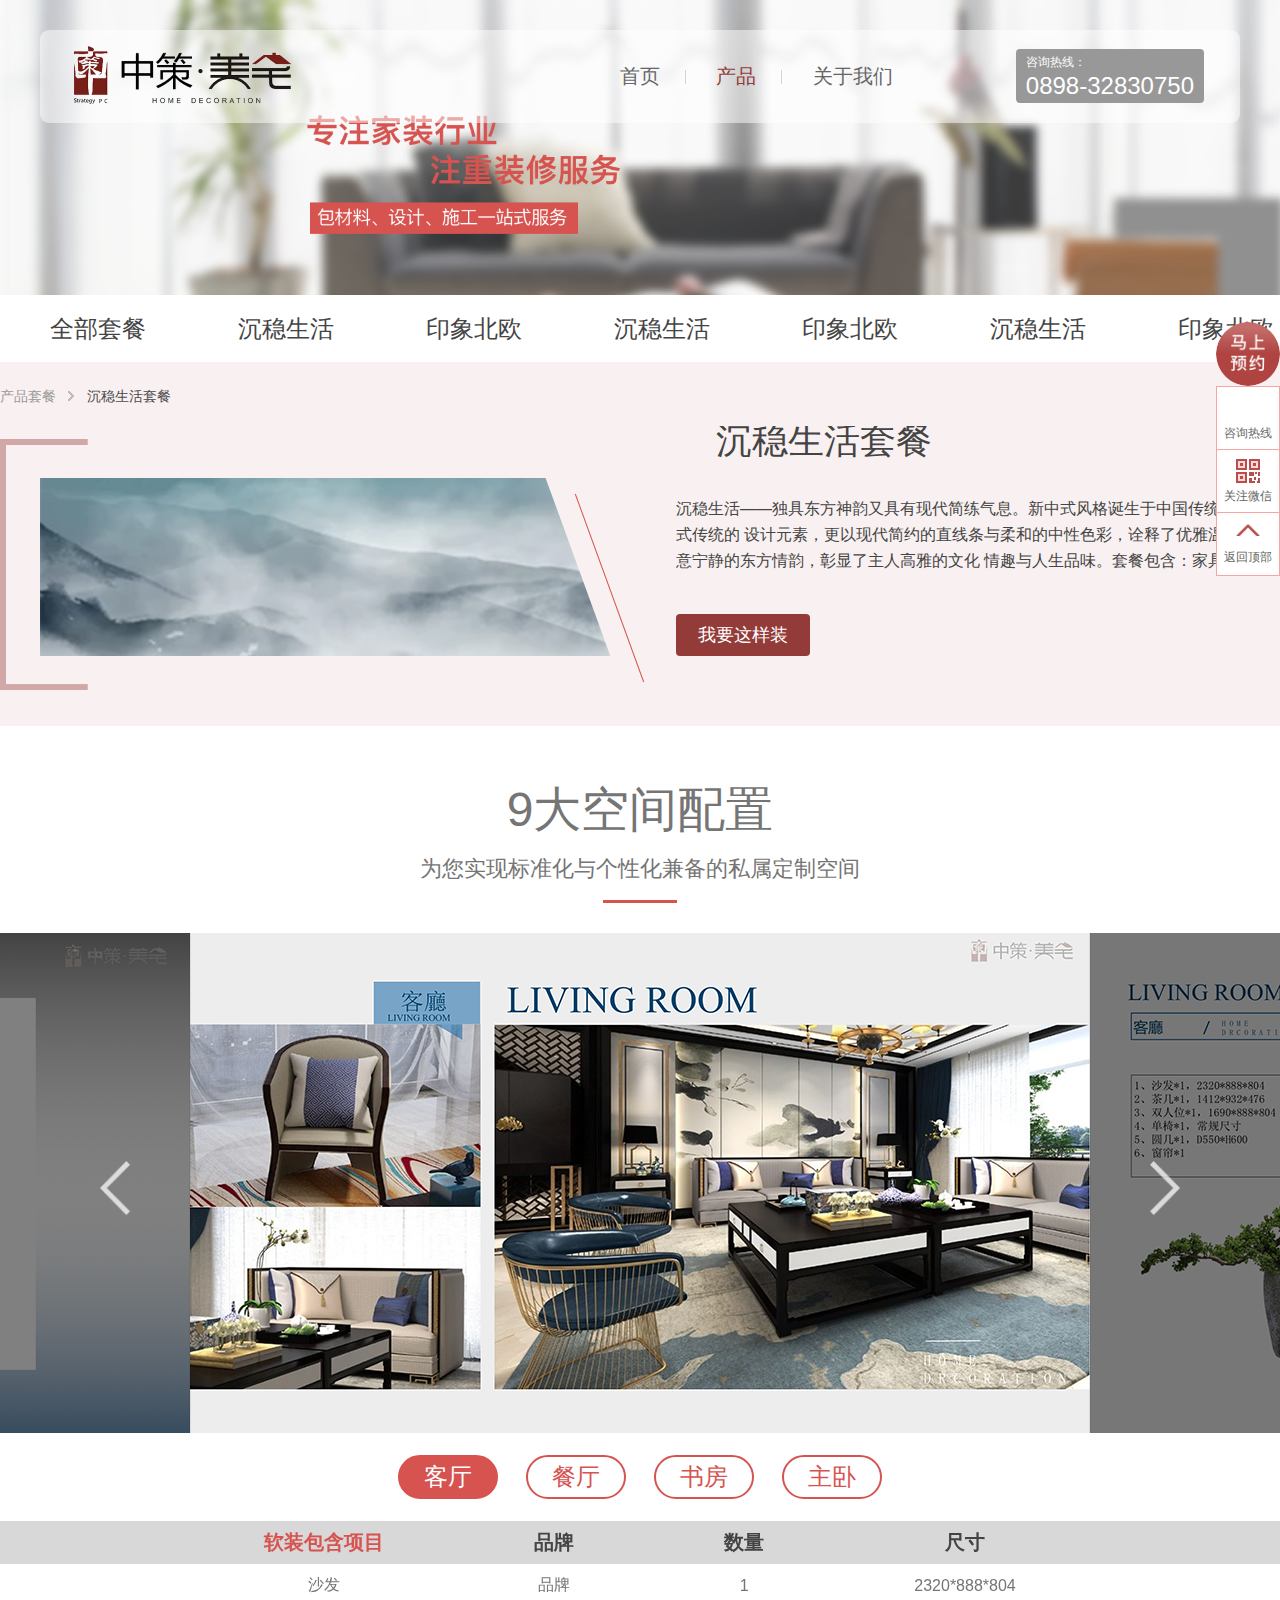
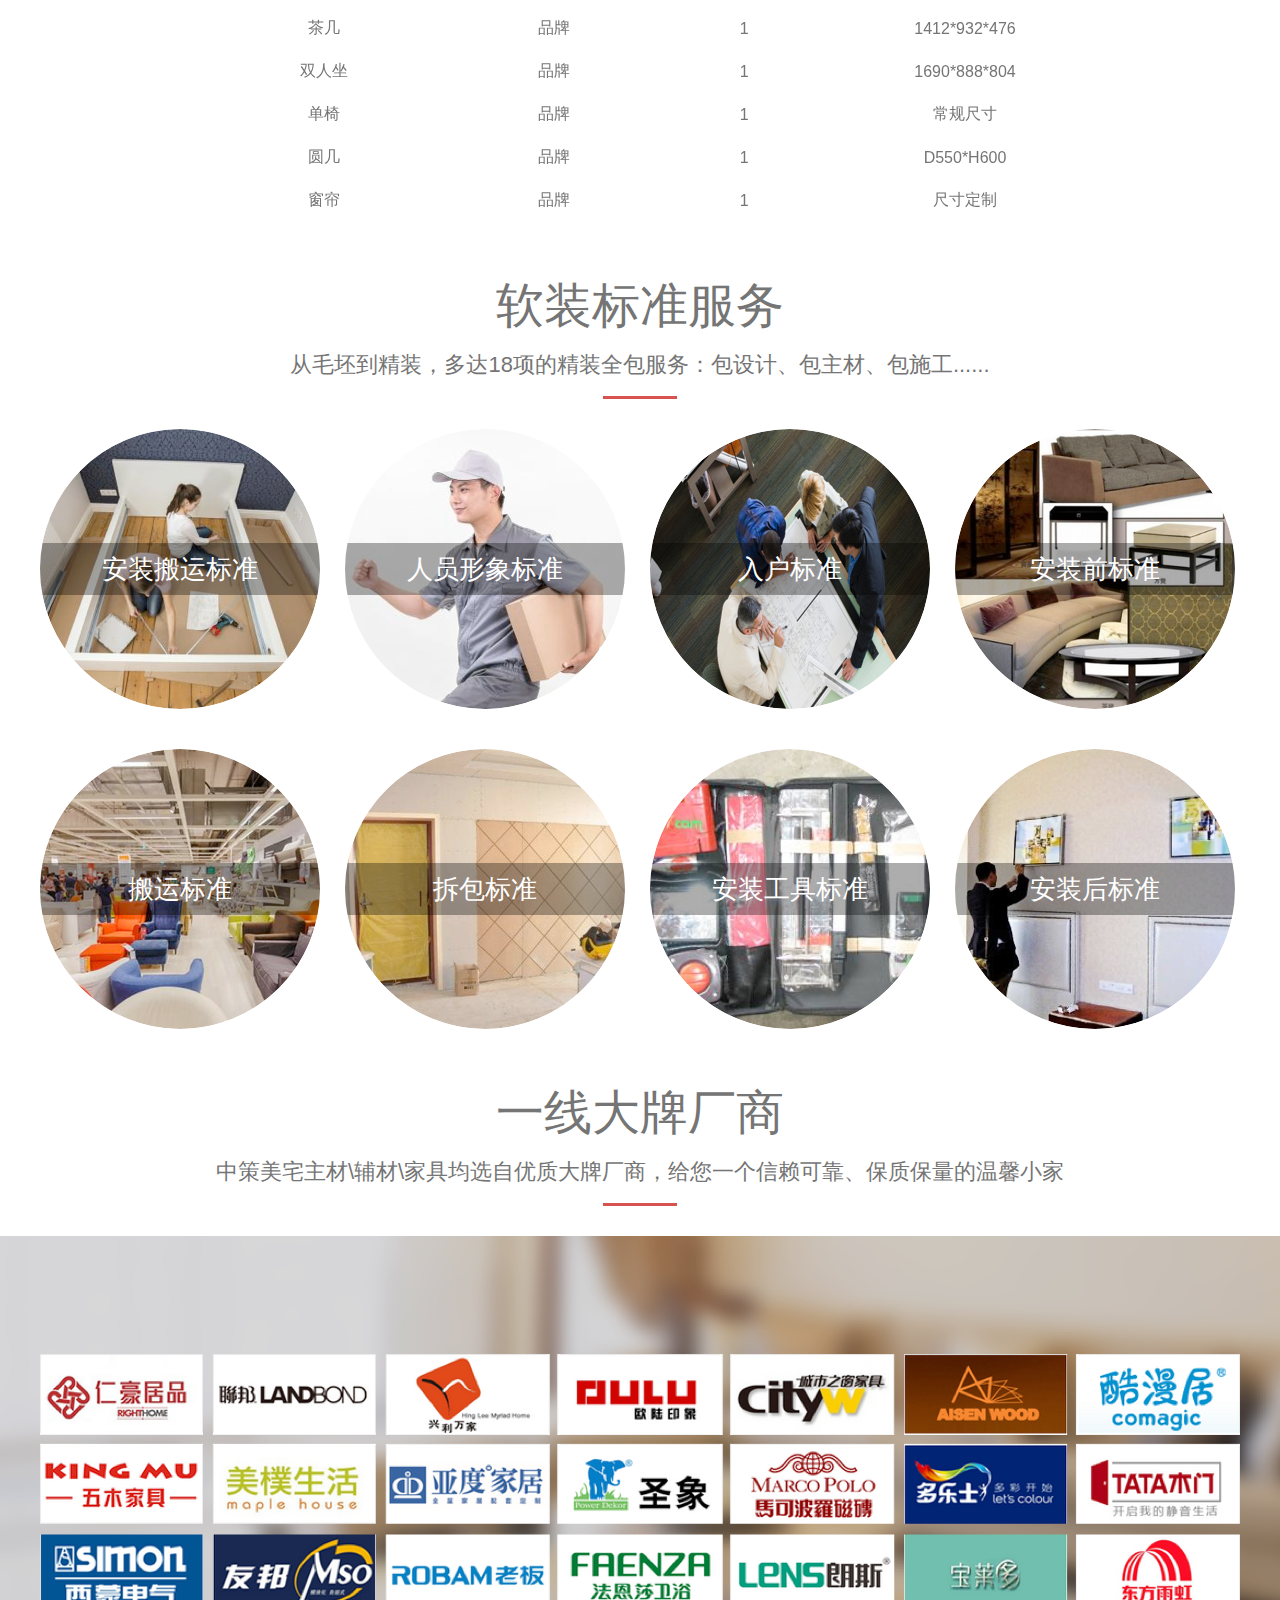
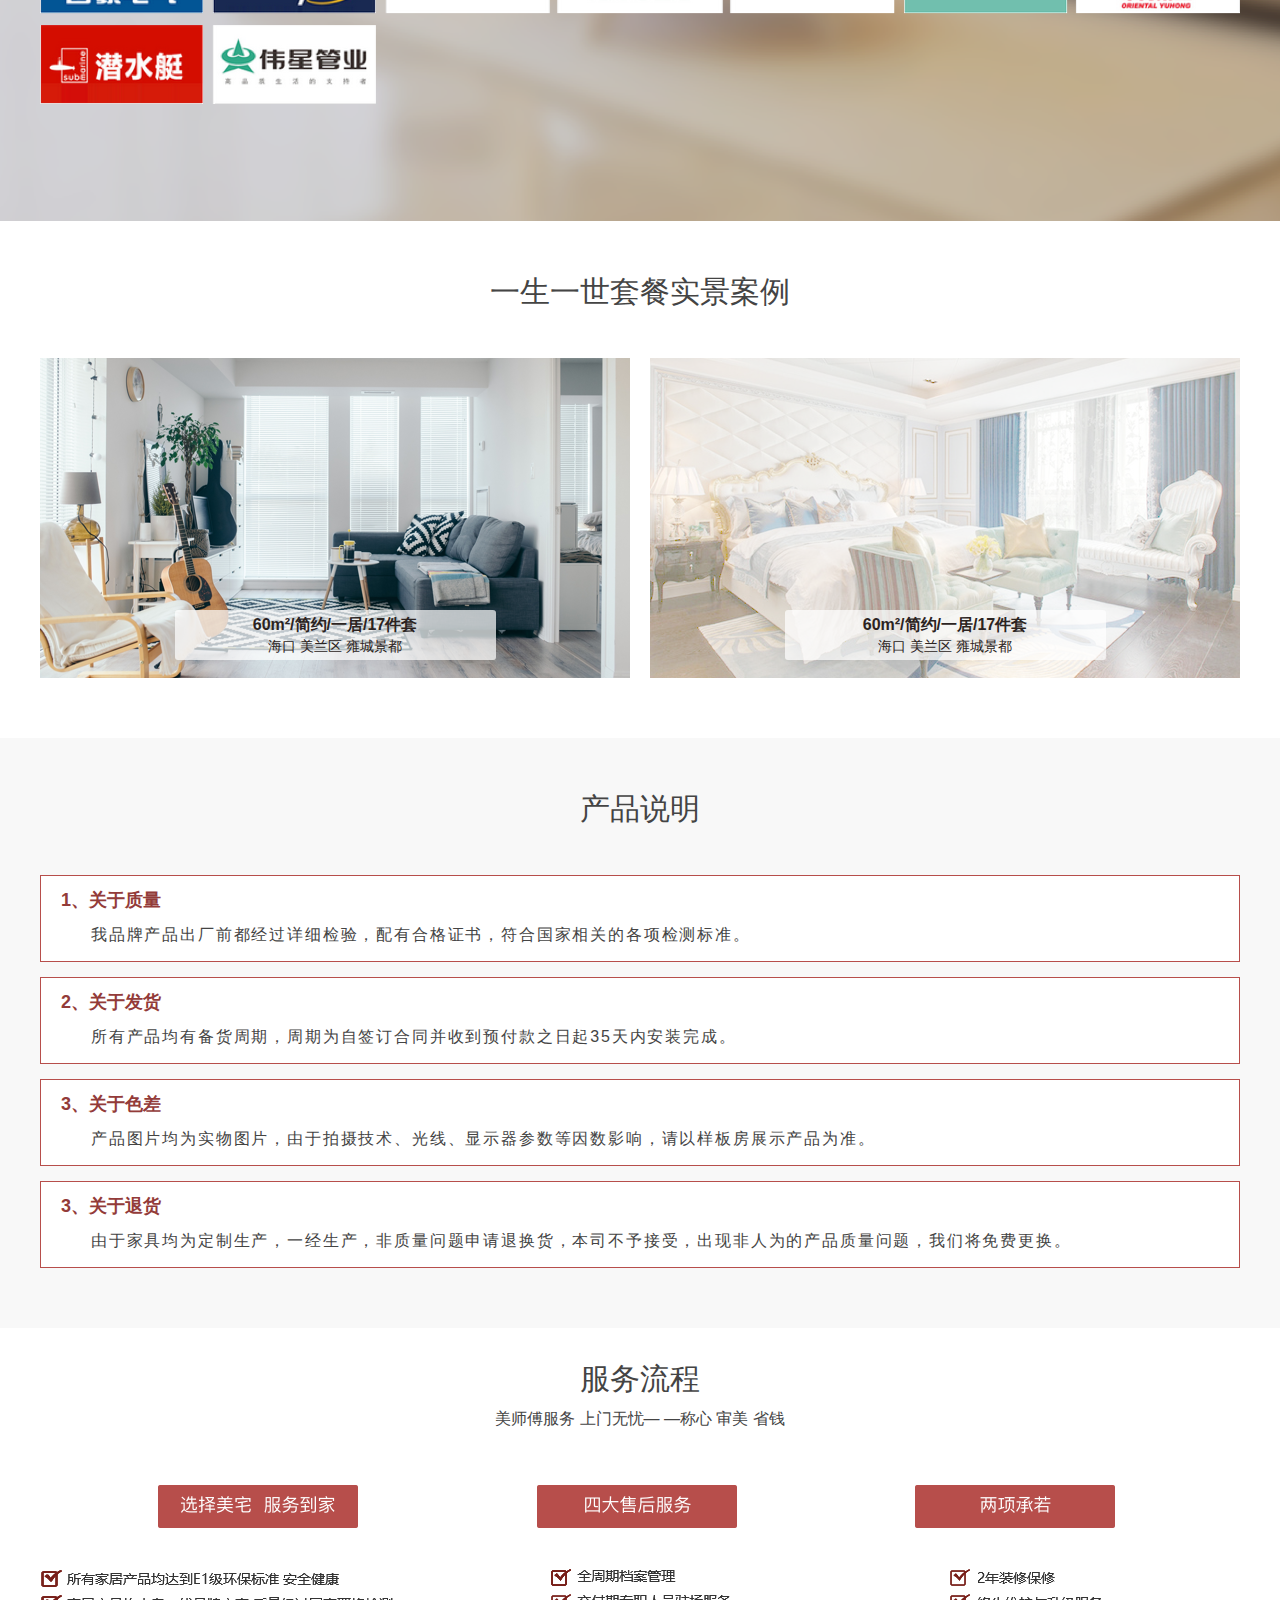
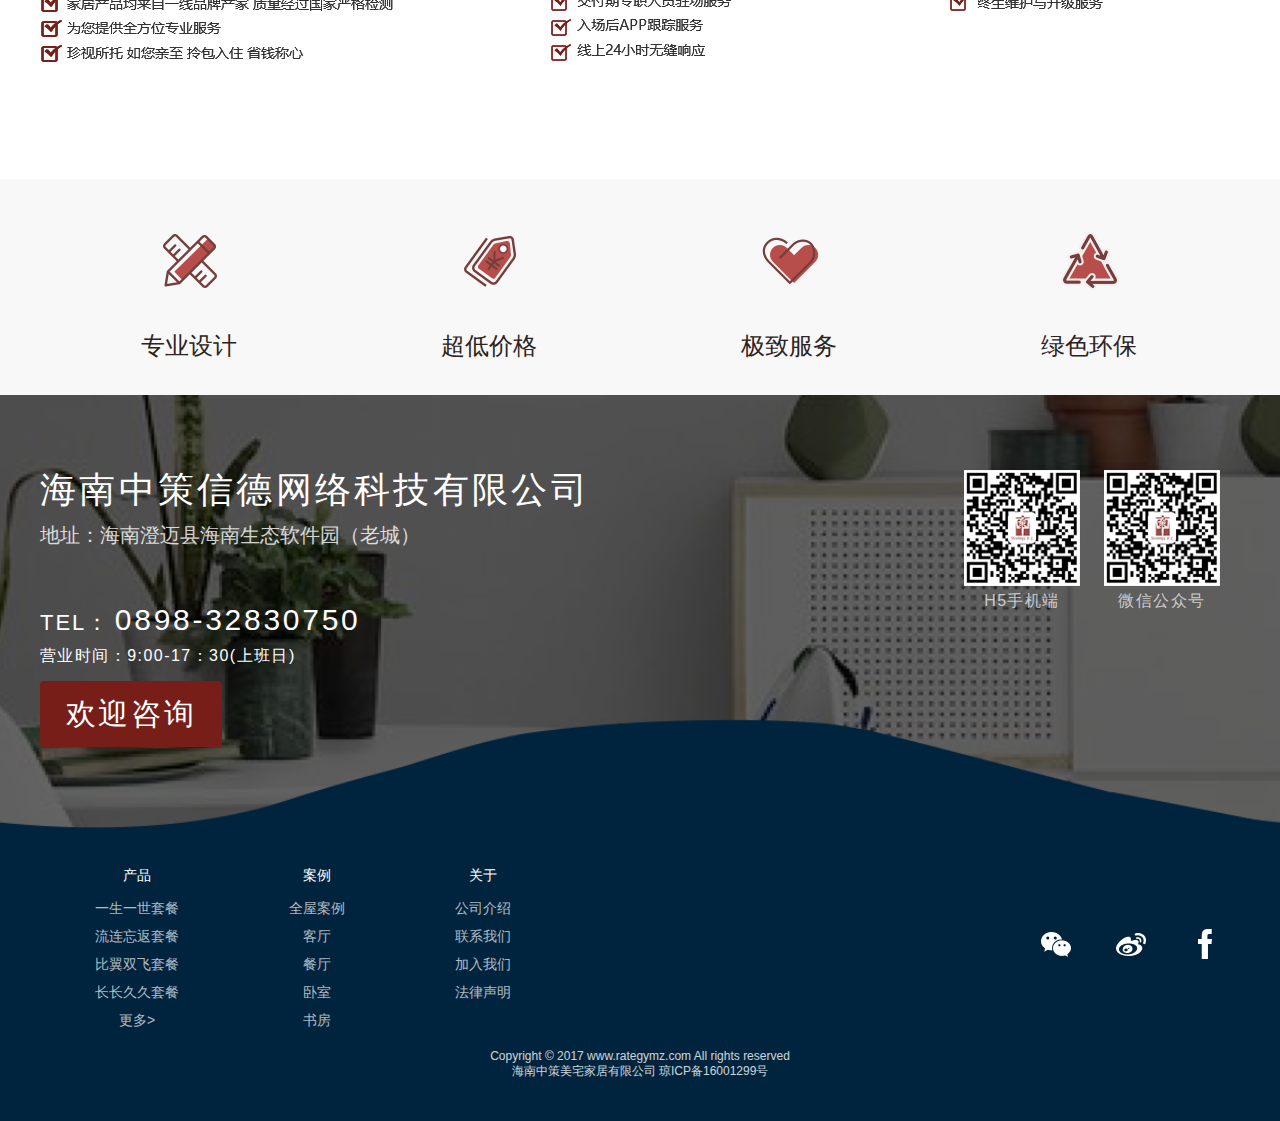
<file: src/goods-detail/goods-detail.html>
<!DOCTYPE html>
<html>

<head>
	<meta charset="UTF-8">
	<meta http-equiv="Content-Type" content="text/html;charset=UTF-8">
	<title>产品--产品详情</title>
	<link rel="stylesheet" type="text/css" href="../../dep/swiper-3.4.2.min.css" />
	<link rel="stylesheet" type="text/css" href="../common/styles/base.css" />
	<link rel="stylesheet" type="text/css" href="goods-detail.css" />
</head>

<body>
	<header class="header">
		<div class="header-domain">
			<a class="header-LOGO fl-left" href="../../index.html"></a>
			<div class="header-hotline fl-right">
				<span>咨询热线：</span>
				<span>0898-32830750</span>
			</div>
			<ul class="header-nav fl-right">
				<li>
					<a href="../../index.html">首页</a>
				</li>
				<li>
					<a class="active" href="../goods/goods.html">产品</a>
				</li>
				<li>
					<a href="../about-us/about-us.html">关于我们</a>
				</li>
			</ul>
		</div>
	</header>
	<div class="banner"><img src="img/goods-detail.png" /></div>
	<div class="goods-detail-nav">
		<ul class="goods-detail-nav-ul">
			<li class="nav-select">全部套餐</li>
			<li class="nav-select">沉稳生活</li>
			<li class="nav-select">印象北欧</li>
			<li class="nav-select">沉稳生活</li>
			<li class="nav-select">印象北欧</li>
			<li class="nav-select">沉稳生活</li>
			<li class="nav-select">印象北欧</li>
			<li class="nav-more">
				更多
				<div class="nav-more-list">
					<p>沉稳生活</p>
					<p>印象北欧</p>
					<p>沉稳生活</p>
					<p>印象北欧</p>
				</div>
			</li>
		</ul>
	</div>
	<div class="package-introduce">
		<div class="package-introduce-box">
			<div class="package-introduce-title">
				<div class="goods-case-screen-route">
					<a class="goods-link" href="../goods/goods.html" target="view_window">产品套餐</a>
					<span class="link-jump"></span>
					<a class="case-link" href="../goods-detail/goods-detail.html" target="view_window">沉稳生活套餐</a>
				</div>
			</div>
			<div class="package-introduce-wrapper">
				<div class="package-img">
					<div class="package-img-wrap">
						<!--<img src="img/package-img.png" />-->
						<i style="background: url(img/wallpaper-living-room1.png) center center;background-size: cover;"></i>
						<div class="mask"></div>
					</div>
				</div>
				<div class="package-info">
					<h1>沉稳生活套餐</h1>
					<p>沉稳生活——独具东方神韵又具有现代简练气息。新中式风格诞生于中国传统文化复兴的新时期，家具融合了中式传统的 设计元素，更以现代简约的直线条与柔和的中性色彩，诠释了优雅温馨、 文化书香、古朴大方或是禅意宁静的东方情韵，彰显了主人高雅的文化 情趣与人生品味。套餐包含：家具、窗帘、床垫。</p>
					<a href="../goods-bespeak/goods-bespeak.html" target="view_window">我要这样装</a>
				</div>
			</div>
		</div>
	</div>
	<div class="space-disposition">
		<div class="space-disposition-title">
			<h1>9大空间配置</h1>
			<span>为您实现标准化与个性化兼备的私属定制空间</span>
			<i></i>
		</div>
		<div class="space-disposition-wrapper">
			<div class="space-disposition-img">
				<div class="swiper-box swiper-container">
					<ul class="swiper-wrapper">
						<li class="swiper-slide"><img src="img/living-room1.png" /></li>
						<li class="swiper-slide"><img src="img/living-room2.png" /></li>
						<li class="swiper-slide"><img src="img/living-room3.png" /></li>
						<li class="swiper-slide"><img src="img/living-room4.png" /></li>
					</ul>
					<div class="swiper-button-prev"></div>
					<div class="swiper-button-next"></div>
				</div>
				<div class="swiper-box swiper-container">
					<ul class="swiper-wrapper">
						<li class="swiper-slide"><img src="img/restaurant1.png" /></li>
						<li class="swiper-slide"><img src="img/restaurant2.png" /></li>
					</ul>
					<div class="swiper-button-prev"></div>
					<div class="swiper-button-next"></div>
				</div>
				<div class="swiper-box swiper-container">
					<ul class="swiper-wrapper">
						<li class="swiper-slide"><img src="img/Study1.png" /></li>
						<li class="swiper-slide"><img src="img/Study2.png" /></li>
					</ul>
					<div class="swiper-button-prev"></div>
					<div class="swiper-button-next"></div>
				</div>
				<div class="swiper-box swiper-container">
					<ul class="swiper-wrapper">
						<li class="swiper-slide"><img src="img/bedroom1.png" /></li>
						<li class="swiper-slide"><img src="img/bedroom2.png" /></li>
						<li class="swiper-slide"><img src="img/bedroom3.png" /></li>
					</ul>
					<div class="swiper-button-prev"></div>
					<div class="swiper-button-next"></div>
				</div>
			</div>
			<div class="space-disposition-classify">
				<ul class="disposition-classify-tags">
					<li class="select">客厅</li>
					<li>餐厅</li>
					<li>书房</li>
					<li>主卧</li>
				</ul>
				<div class="disposition-classify-deail">
					<div class="table-box">
						<table border="0" cellpadding="0" cellspacing="0">
							<tr>
								<th>软装包含项目</th>
								<th>品牌</th>
								<th>数量</th>
								<th>尺寸</th>
							</tr>
							<tr>
								<td>沙发</td>
								<td>品牌</td>
								<td>1</td>
								<td>2320*888*804</td>
							</tr>
							<tr>
								<td>茶几</td>
								<td>品牌</td>
								<td>1</td>
								<td>1412*932*476</td>
							</tr>
							<tr>
								<td>双人坐</td>
								<td>品牌</td>
								<td>1</td>
								<td>1690*888*804</td>
							</tr>
							<tr>
								<td>单椅</td>
								<td>品牌</td>
								<td>1</td>
								<td>常规尺寸</td>
							</tr>
							<tr>
								<td>圆几</td>
								<td>品牌</td>
								<td>1</td>
								<td>D550*H600</td>
							</tr>
							<tr>
								<td>窗帘</td>
								<td>品牌</td>
								<td>1</td>
								<td>尺寸定制</td>
							</tr>
						</table>
						<table border="0" cellpadding="0" cellspacing="0">
							<tr>
								<th>软装包含项目</th>
								<th>品牌</th>
								<th>数量</th>
								<th>尺寸</th>
							</tr>
							<tr>
								<td>餐桌</td>
								<td>品牌</td>
								<td>1</td>
								<td>1382*1382*825</td>
							</tr>
							<tr>
								<td>餐椅</td>
								<td>品牌</td>
								<td>6</td>
								<td>498*633*1072</td>
							</tr>
							<tr>
								<td>窗帘</td>
								<td>品牌</td>
								<td>1</td>
								<td>尺寸定制</td>
							</tr>
						</table>
						<table border="0" cellpadding="0" cellspacing="0">
							<tr>
								<th>软装包含项目</th>
								<th>品牌</th>
								<th>数量</th>
								<th>尺寸</th>
							</tr>
							<tr>
								<td>书桌</td>
								<td>品牌</td>
								<td>1</td>
								<td>1765*720*755</td>
							</tr>
							<tr>
								<td>书椅</td>
								<td>品牌</td>
								<td>1</td>
								<td>602*677*809</td>
							</tr>
							<tr>
								<td>窗帘</td>
								<td>品牌</td>
								<td>1</td>
								<td>尺寸定制</td>
							</tr>
						</table>
						<table border="0" cellpadding="0" cellspacing="0">
							<tr>
								<th>软装包含项目</th>
								<th>品牌</th>
								<th>数量</th>
								<th>数量数量</th>
							</tr>
							<tr>
								<td>床</td>
								<td>品牌</td>
								<td>1</td>
								<td>(详见单品图)</td>
							</tr>
							<tr>
								<td>床垫</td>
								<td>品牌</td>
								<td>1</td>
								<td>(床配套尺寸)</td>
							</tr>
							<tr>
								<td>床头柜</td>
								<td>品牌</td>
								<td>1</td>
								<td>639*422*664</td>
							</tr>
							<tr>
								<td>窗帘</td>
								<td>品牌</td>
								<td>1</td>
								<td>尺寸定制</td>
							</tr>
						</table>
					</div>
					<div class="scroll-select-bg"></div>
				</div>
			</div>
		</div>
	</div>
	<div class="soft-standard-service">
		<div class="standard-service-title">
			<h1>软装标准服务</h1>
			<span>从毛坯到精装，多达18项的精装全包服务：包设计、包主材、包施工......</span>
			<i></i>
		</div>
		<ul class="standard-service-wrapper">
			<li>
				<div class="img_wrap">
					<img src="img/soft-service1.png" />
					<span>安装搬运标准</span>
				</div>
				<div class="spin-out">
					<div class="spin-out-wrap">
						<div class="txt_wrap">
							<h3>安装搬运标准</h3>
							<span>严禁包装单角着地严禁部件与地面或墙面 直接接触,</span>
							<span>严禁安装过程中踩踏部件,</span>
							<span>严禁 随地乱放五金件严禁用硬物敲打家具部件。</span>
						</div>
					</div>
				</div>
			</li>
			<li>
				<div class="img_wrap">
					<img src="img/soft-service2.png" />
					<span>人员形象标准</span>
				</div>
				<div class="spin-out">
					<div class="spin-out-wrap">
						<div class="txt_wrap">
							<h3>人员形象标准</h3>
							<span>正面：面部干净、无残留胡须、发型整齐保持微笑侧面：发型整齐，露出双耳</span>
							<span>工作服：干净整洁，笔挺无破损 </span>
							<span>工作帽：帽檐与眼睛视线平行。</span>
						</div>
					</div>
				</div>
			</li>
			<li>
				<div class="img_wrap">
					<img src="img/soft-service3.png" />
					<span>入户标准</span>
				</div>
				<div class="spin-out">
					<div class="spin-out-wrap">
						<div class="txt_wrap">
							<h3>入户标准</h3>
							<span>微笑：笑容可掬，牙齿整齐洁白 </span>
							<span>问候：您好，我是艾佳家居的安装工程师</span>
							<span>准备：蹲下穿鞋套，工具包放在身体左侧。</span>
						</div>
					</div>
				</div>
			</li>
			<li>
				<div class="img_wrap">
					<img src="img/soft-service4.png" />
					<span>安装前标准</span>
				</div>
				<div class="spin-out">
					<div class="spin-out-wrap">
						<div class="txt_wrap">
							<h3>安装前标准</h3>
							<span>工具包：工具包内部整齐，工具齐全</span>
							<span>地毯：地毯应干净整齐，无油脂污渍</span>
							<span>五金件：按品类摆放，分工具区与零件区摆放</span>
						</div>
					</div>
				</div>
			</li>
			<li>
				<div class="img_wrap">
					<img src="img/soft-service5.png" />
					<span>搬运标准</span>
				</div>
				<div class="spin-out">
					<div class="spin-out-wrap">
						<div class="txt_wrap">
							<h3>搬运标准</h3>
							<span>大件物体双人搬运，小件物体单人搬运；</span>
							<span>不可单手在地上拖拽，或用脚踢、踏家具。</span>
						</div>
					</div>
				</div>
			</li>
			<li>
				<div class="img_wrap">
					<img src="img/soft-service6.png" />
					<span>拆包标准</span>
				</div>
				<div class="spin-out">
					<div class="spin-out-wrap">
						<div class="txt_wrap">
							<h3>拆包标准</h3>
							<span>拆包：以蹲姿形式打开包装；</span>
							<span>摆放：产品应根据房间依次摆放，整齐化一；</span>
							<span>剩余包装：剩余外包装整齐摆放。</span>
						</div>
					</div>
				</div>
			</li>
			<li>
				<div class="img_wrap">
					<img src="img/soft-service7.png" />
					<span>安装工具标准</span>
				</div>
				<div class="spin-out">
					<div class="spin-out-wrap">
						<div class="txt_wrap">
							<h3>安装工具标准</h3>
							<span>上螺丝应该使用专业电动工具；</span>
							<span>敲装应该使用专业敲装锤；</span>
							<span>调试应该使用专业十字启或一字启。</span>
						</div>
					</div>
				</div>
			</li>
			<li>
				<div class="img_wrap">
					<img src="img/soft-service8.png" />
					<span>安装后标准</span>
				</div>
				<div class="spin-out">
					<div class="spin-out-wrap">
						<div class="txt_wrap">
							<h3>安装后标准</h3>
							<span>现场：安装完毕将现场收拾干净；</span>
							<span>擦拭：对安装完成的家具进行擦拭；</span>
							<span>告别：面带微笑，同时将剩余包装物带走。</span>
						</div>
					</div>
				</div>
			</li>
		</ul>
	</div>
	<div class="large-manufacturer">
		<div class="large-manufacturer-title">
			<h1>一线大牌厂商</h1>
			<span>中策美宅主材\辅材\家具均选自优质大牌厂商，给您一个信赖可靠、保质保量的温馨小家</span>
			<i></i>
		</div>
		<div class="large-manufacturer-logo">
			<img src="img/manufacturer-logo-info.png" />
		</div>
		<div class="real-case">
			<h3 class="real-case-title">一生一世套餐实景案例</h3>
			<ul class="goods-designStyle-recommend">
				<li>
					<i style="background: url(../goods/img/designStyle-R2.png) center center;background-size: cover;"></i>
					<div class="tags">
						<a href="../case-detail/case-detail.html" target="view_window">
							<span>60m²/简约/一居/17件套</span>
							<span>海口 美兰区    雍城景都</span>
						</a>
					</div>
				</li>
				<li>
					<i style="background: url(../goods/img/designStyle-R1.png) center center;background-size: cover;"></i>
					<div class="tags">
						<a href="../case-detail/case-detail.html" target="view_window">
							<span>60m²/简约/一居/17件套</span>
							<span>海口 美兰区    雍城景都</span>
						</a>
					</div>
				</li>
			</ul>
		</div>
		<div class="product-description">
			<div class="product-description-wrapper">
				<h3 class="product-description-title">产品说明</h3>
				<ul>
					<li>
						<h3>1、关于质量</h3>
						<p>我品牌产品出厂前都经过详细检验，配有合格证书，符合国家相关的各项检测标准。</p>
					</li>
					<li>
						<h3>2、关于发货</h3>
						<p>所有产品均有备货周期，周期为自签订合同并收到预付款之日起35天内安装完成。</p>
					</li>
					<li>
						<h3>3、关于色差</h3>
						<p>产品图片均为实物图片，由于拍摄技术、光线、显示器参数等因数影响，请以样板房展示产品为准。</p>
					</li>
					<li>
						<h3>3、关于退货</h3>
						<p>由于家具均为定制生产，一经生产，非质量问题申请退换货，本司不予接受，出现非人为的产品质量问题，我们将免费更换。</p>
					</li>
				</ul>
			</div>
		</div>
		<div class="service-flow">
			<div class="service-flow-title">
				<h3 class="product-description-title">服务流程</h3>
				<span>美师傅服务 上门无忧— —称心 审美 省钱</span>
			</div>
			<img src="img/service-flow-img.png" />
		</div>
	</div>
	<div class="goods-detail-bottomNav">
		<ul>
			<li>
				<a>
					<i></i>
					<span>专业设计</span>
				</a>
			</li>
			<li>
				<a>
					<i></i>
					<span>超低价格</span>
				</a>
			</li>
			<li>
				<a>
					<i></i>
					<span>极致服务</span>
				</a>
			</li>
			<li>
				<a>
					<i></i>
					<span>绿色环保</span>
				</a>
			</li>
		</ul>
	</div>
	<footer class="footer">
		<div class="footer-wave">
			<div class="footer-wave-box"></div>
		</div>
		<div class="footer-box">
			<div class="footer-box-up">
				<div class="footer-box-up-left fl-left">
					<div class="company-info">
						<h3>海南中策信德网络科技有限公司</h3>
						<span>地址：海南澄迈县海南生态软件园（老城）</span>
					</div>
					<div class="contact-info">
						<div class="contact-info-txt">
							<span>TEL：</span>
							<span>0898-32830750</span>
						</div>
						<p>营业时间：9:00-17：30(上班日)</p>
					</div>
					<a class="welcome-consult" href="javascript:;">欢迎咨询</a>
				</div>
				<div class="footer-box-up-right fl-right">
					<div class="weixin-QR QR-code">
						<i></i>
						<span>微信公众号</span>
					</div>
					<div class="H5-QR QR-code">
						<i></i>
						<span>H5手机端</span>
					</div>
				</div>
			</div>
			<div class="footer-box-down">
				<div class="footer-box-down-top">
					<div class="footer-more">
						<div class="footer-more-goods">
							<h3>产品</h3>
							<ul>
								<li>
									<a href="../goods-detail/goods-detail.html" target="view_window">一生一世套餐</a>
								</li>
								<li>
									<a href="../goods-detail/goods-detail.html" target="view_window">流连忘返套餐</a>
								</li>
								<li>
									<a href="../goods-detail/goods-detail.html" target="view_window">比翼双飞套餐</a>
								</li>
								<li>
									<a href="../goods-detail/goods-detail.html" target="view_window">长长久久套餐</a>
								</li>
								<li>
									<a href="../goods/goods.html" target="view_window">更多></a>
								</li>
							</ul>
						</div>
						<div class="footer-more-case">
							<h3>案例</h3>
							<ul>
								<li>
									<a href="../goods-case/goods-case.html" target="view_window">全屋案例</a>
								</li>
								<li>
									<a href="../goods-case/goods-case.html" target="view_window">客厅</a>
								</li>
								<li>
									<a href="../goods-case/goods-case.html" target="view_window">餐厅</a>
								</li>
								<li>
									<a href="../goods-case/goods-case.html" target="view_window">卧室</a>
								</li>
								<li>
									<a href="../goods-case/goods-case.html" target="view_window">书房</a>
								</li>
							</ul>
						</div>
						<div class="footer-more-about">
							<h3>关于</h3>
							<ul>
								<li>
									<a href="../about-us/about-us.html" target="view_window">公司介绍</a>
								</li>
								<li>
									<a href="../about-us/about-us.html" target="view_window">联系我们</a>
								</li>
								<li>
									<a href="../about-us/about-us.html" target="view_window">加入我们</a>
								</li>
								<li>
									<a href="../about-us/about-us.html" target="view_window">法律声明</a>
								</li>
							</ul>
						</div>
					</div>
					<ul class="footer-way">
						<li>
							<a href="#"></a>
						</li>
						<li>
							<a href="#"></a>
						</li>
						<li>
							<a href="#"></a>
						</li>
					</ul>
				</div>
				<div class="footer-box-down-footer">
					<span>Copyright © 2017 www.rategymz.com  All rights reserved</span>
					<span>海南中策美宅家居有限公司  琼ICP备16001299号</span>
				</div>
			</div>
		</div>
	</footer>
	<div class="shortcut-function">
		<a class="bespeak-btn" href="../goods-bespeak/goods-bespeak.html" target="view_window"></a>
		<ul>
			<li class="hot-line">
				<i></i>
				<span>咨询热线</span>
			</li>
			<li class="follow-weixin">
				<i></i>
				<span>关注微信</span>
				<i class="RQ-img"></i>
			</li>
			<li class="return-top">
				<i></i>
				<span>返回顶部</span>
			</li>
		</ul>
	</div>
</body>
<script type="text/javascript" src="../../dep/jquery.min.js"></script>
<script type="text/javascript" src="../common/js/base.js"></script>
<script type="text/javascript" src="../../dep/swiper-3.4.2.min.js"></script>
<script>
	$(function() {
		var mySwiper = new Swiper('.swiper-box', {
			slidesPerView: 3,
			centeredSlides: true,
			watchSlidesProgress: true, ///开启这个参数来计算每个slide的progress(进度、进程)，Swiper的progress无需设置即开启。
			slidesPerView: 'auto', ///设置slider容器能够同时显示的slides数量,自动根据slides的宽度来设定数量
			centeredSlides: true, ///设定为true时，active slide会居中，而不是默认状态下的居左。
			loop: true,
			prevButton: '.swiper-button-prev',
			nextButton: '.swiper-button-next'
		})
		
		
		//点击导航
		$('.goods-detail-nav-ul .nav-select').click(function() {
			$(this).addClass('select').siblings('.nav-select').removeClass('select')
		})
		//点击更多
		var list_this = $('.goods-detail-nav-ul .nav-more .nav-more-list');
		$('.goods-detail-nav-ul .nav-more').click(function() {
			if(!list_this.hasClass('show')) {
				list_this.addClass('show')
				$('.goods-detail-nav-ul .nav-more .nav-more-list').show(300)
			} else {
				list_this.removeClass('show')
				$('.goods-detail-nav-ul .nav-more .nav-more-list').hide(300)
			}
			//滚动关闭更多
			$(window).scroll(function() {
				list_this.removeClass('show')
				$('.goods-detail-nav-ul .nav-more .nav-more-list').hide(300)
			});
		})

		//切换空间配置
		$('.disposition-classify-tags li').click(function() {
			var _index = $(this).index()
			$(this).addClass('select').siblings().removeClass('select')
			$('.space-disposition-img .swiper-box').eq(_index).css('height','500px').siblings().css('height','0')
			$('.disposition-classify-deail .table-box table').eq(_index).show().siblings().hide()
		})

		//点击收藏
//		$('.goods-designStyle-recommend li .collection').click(function() {
//			if(!$(this).hasClass('click')) {
//				$(this).addClass('click')
//			} else {
//				$(this).removeClass('click')
//			}
//		})
	})
</script>

</html>
</file>
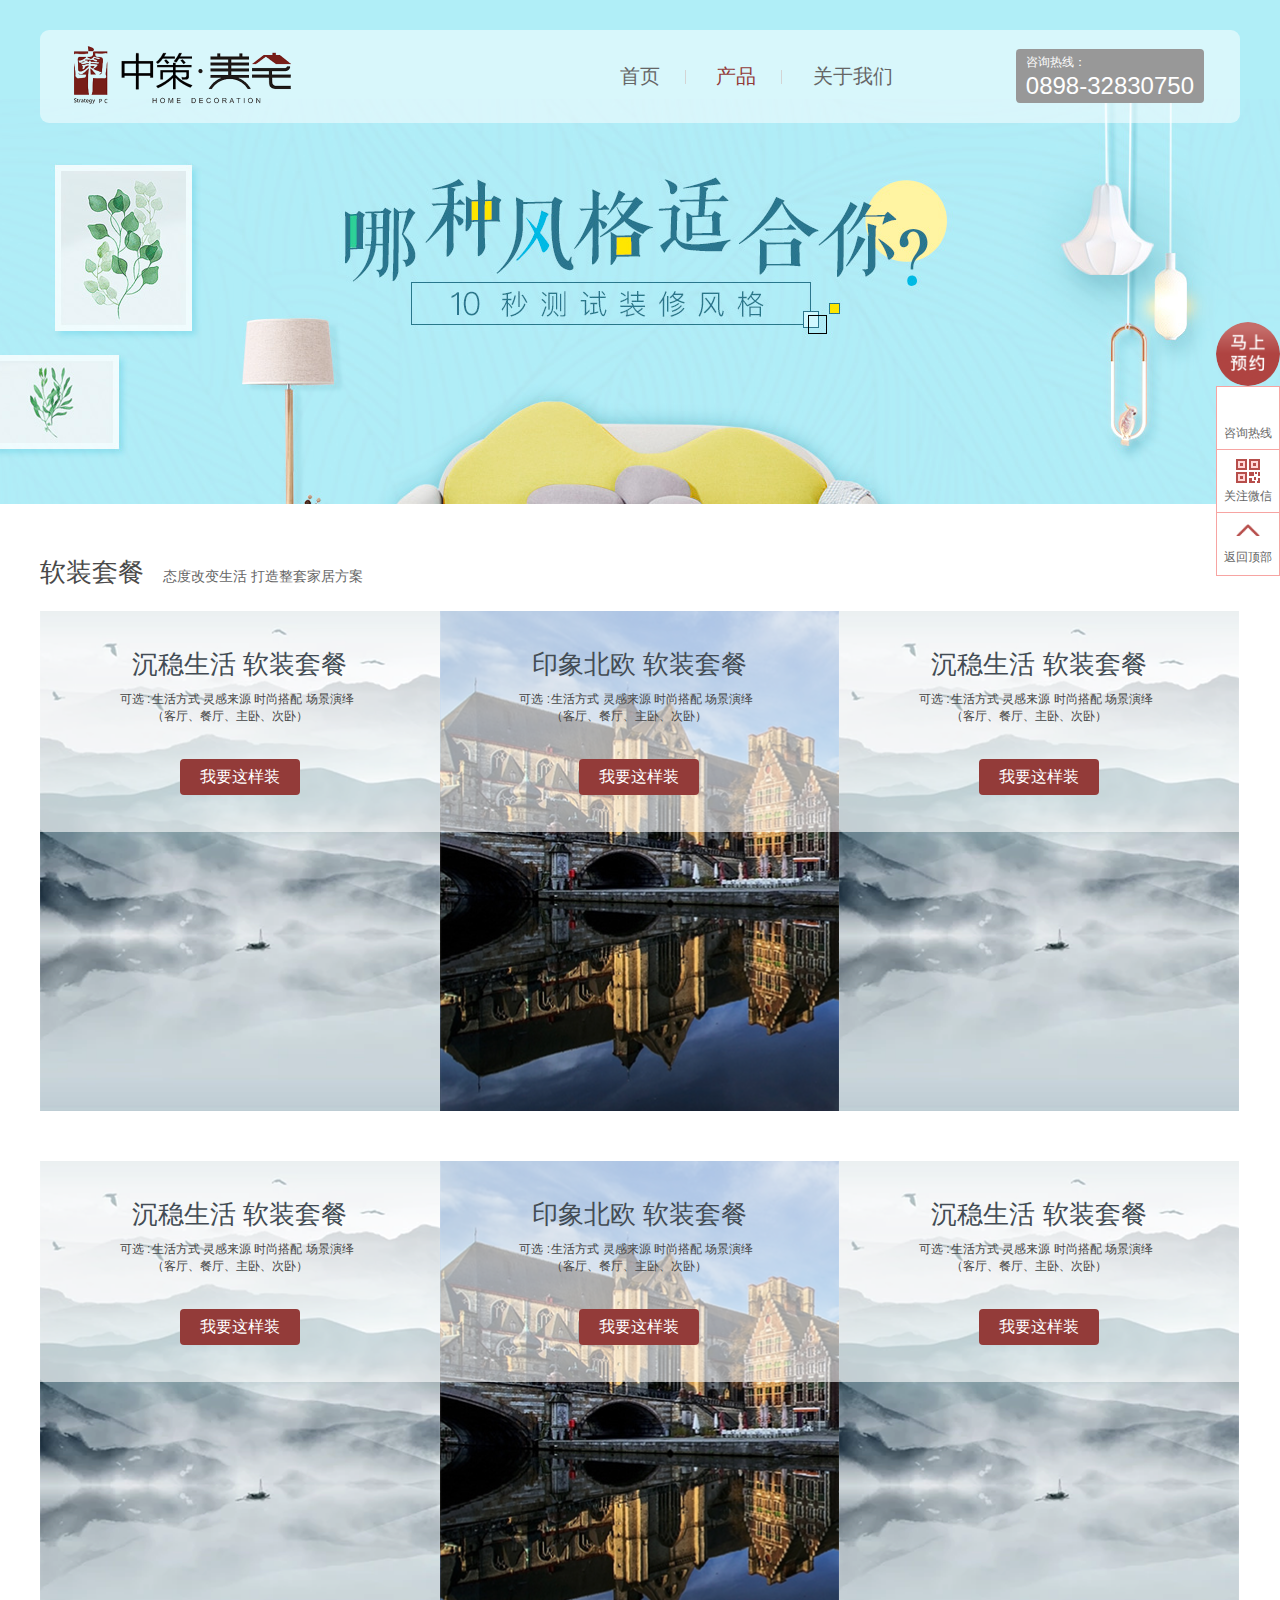
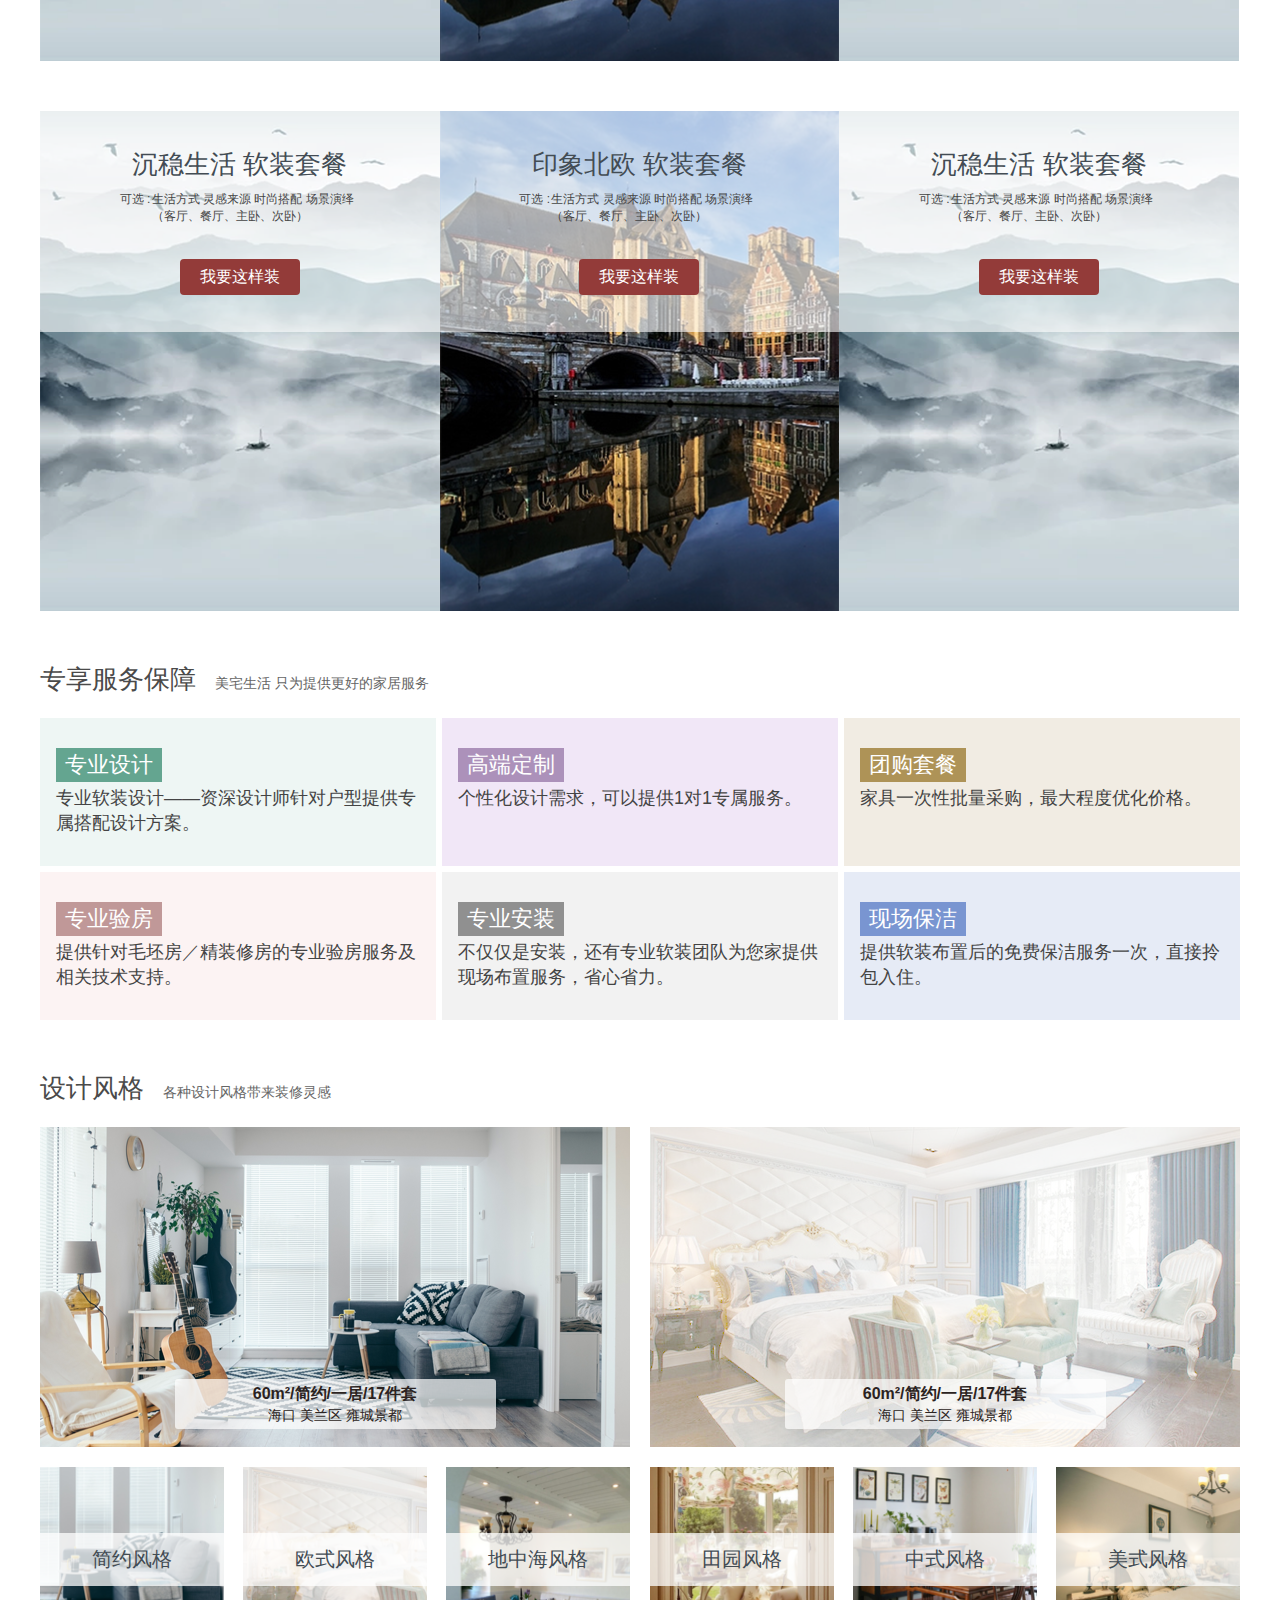
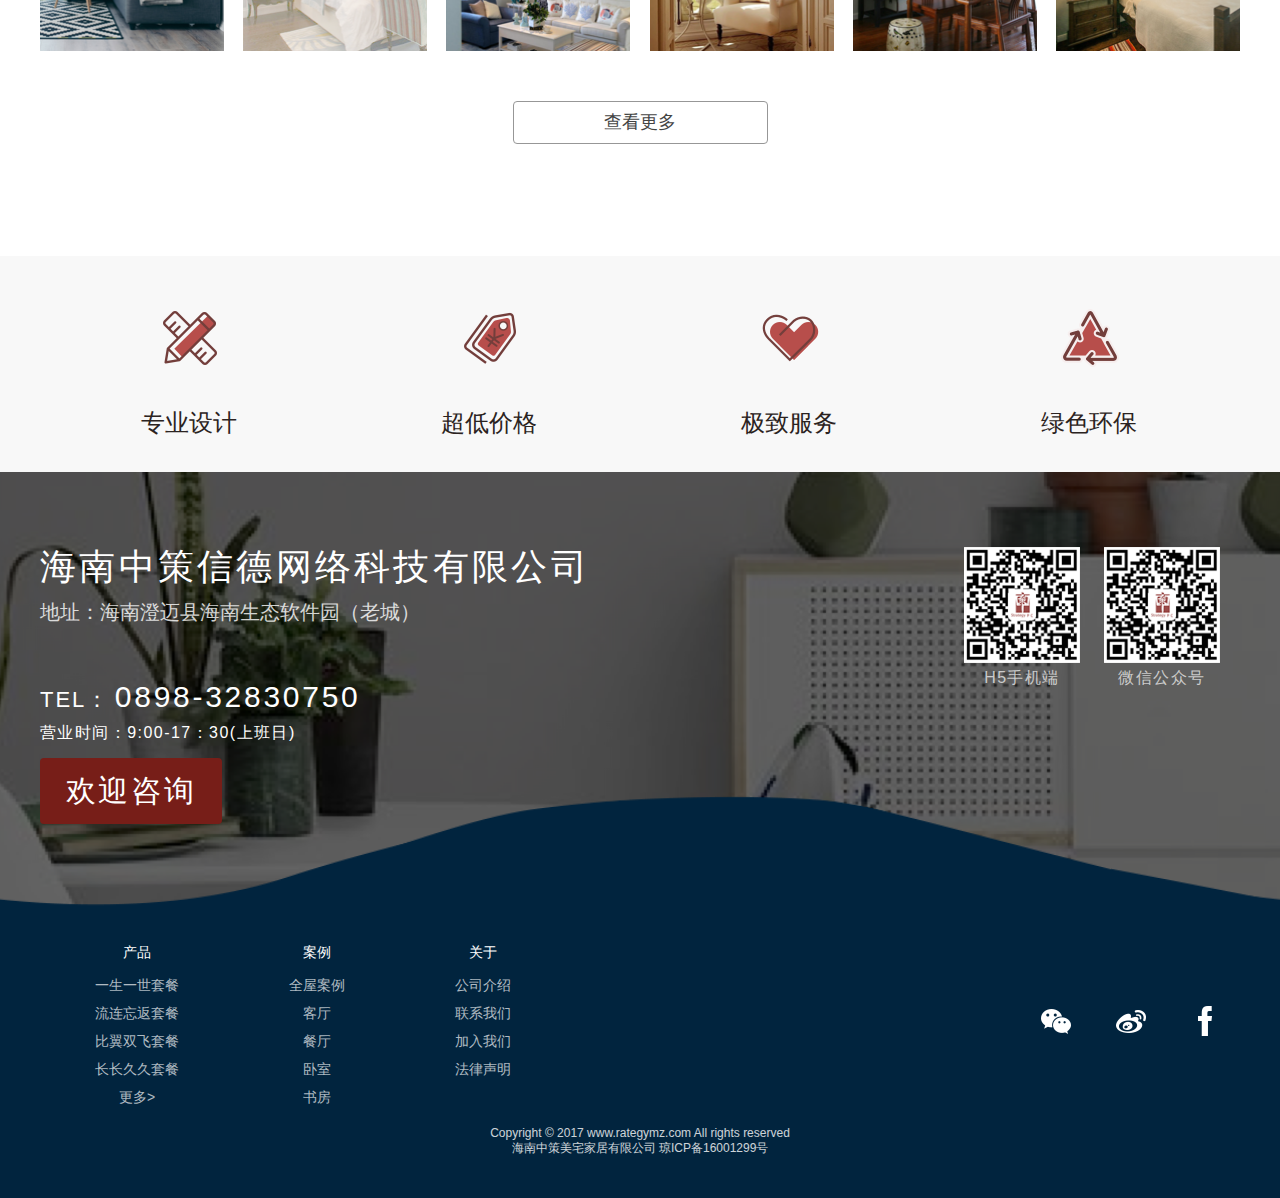
<file: src/goods/goods.html>
<!DOCTYPE html>
<html>
<head>
    <meta charset="UTF-8">
	<meta http-equiv="Content-Type" content="text/html;charset=UTF-8">
    <title>产品</title>
    <link rel="stylesheet" type="text/css" href="../common/styles/base.css"/>
    <link rel="stylesheet" type="text/css" href="goods.css"/>
</head>
<body>
	<header class="header">
		<div class="header-domain">
			<a class="header-LOGO fl-left" href="../../index.html"></a>
			<div class="header-hotline fl-right">
				<span>咨询热线：</span>
				<span>0898-32830750</span>
			</div>
			<ul class="header-nav fl-right">
				<li><a href="../../index.html">首页</a></li>
				<li><a class="active" href="goods.html">产品</a></li>
				<li><a href="../about-us/about-us.html">关于我们</a></li>
			</ul>
		</div>
	</header>
	<div class="banner"></div>
	<div class="goods-wrapper">
		<div class="goods-soft">
			<div class="goods-soft-title">
				<h3>软装套餐</h3>
				<span>态度改变生活  打造整套家居方案</span>
			</div>
			<ul class="goods-soft-ul">
				<li>
					<i style="background: url(img/wallpaper-living-room1.png) center center;background-size: cover;"></i>
					<div class="goods-soft-introduce">
						<div class="soft-introduce-wrap">
							<h3><a href="../goods-detail/goods-detail.html" target="view_window">沉稳生活 软装套餐</a></h3>
							<div class="txt">
								<span>可选 :</span>
								<span>生活方式 灵感来源 时尚搭配 场景演绎（客厅、餐厅、主卧、次卧）</span>
							</div>
							<a href="../goods-detail/goods-detail.html" class="btn" target="view_window">我要这样装</a>
						</div>
					</div>
				</li>
				<li>
					<i style="background: url(img/wallpaper-living-room2.png) center center;background-size: cover;"></i>
					<div class="goods-soft-introduce">
						<div class="soft-introduce-wrap">
							<h3><a href="../goods-detail/goods-detail.html" target="view_window">印象北欧 软装套餐</a></h3>
							<div class="txt">
								<span>可选 :</span>
								<span>生活方式 灵感来源 时尚搭配 场景演绎（客厅、餐厅、主卧、次卧）</span>
							</div>
							<a href="../goods-detail/goods-detail.html" class="btn" target="view_window">我要这样装</a>
						</div>
					</div>
				</li>
				<li>
					<i style="background: url(img/wallpaper-living-room3.png) center center;background-size: cover;"></i>
					<div class="goods-soft-introduce">
						<div class="soft-introduce-wrap">
							<h3><a href="../goods-detail/goods-detail.html" target="view_window">沉稳生活 软装套餐</a></h3>
							<div class="txt">
								<span>可选 :</span>
								<span>生活方式 灵感来源 时尚搭配 场景演绎（客厅、餐厅、主卧、次卧）</span>
							</div>
							<a href="../goods-detail/goods-detail.html" class="btn" target="view_window">我要这样装</a>
						</div>
					</div>
				</li>
				<li>
					<i style="background: url(img/wallpaper-living-room1.png) center center;background-size: cover;"></i>
					<div class="goods-soft-introduce">
						<div class="soft-introduce-wrap">
							<h3><a href="../goods-detail/goods-detail.html" target="view_window">沉稳生活 软装套餐</a></h3>
							<div class="txt">
								<span>可选 :</span>
								<span>生活方式 灵感来源 时尚搭配 场景演绎（客厅、餐厅、主卧、次卧）</span>
							</div>
							<a href="../goods-detail/goods-detail.html" class="btn" target="view_window">我要这样装</a>
						</div>
					</div>
				</li>
				<li>
					<i style="background: url(img/wallpaper-living-room2.png) center center;background-size: cover;"></i>
					<div class="goods-soft-introduce">
						<div class="soft-introduce-wrap">
							<h3><a href="../goods-detail/goods-detail.html" target="view_window">印象北欧 软装套餐</a></h3>
							<div class="txt">
								<span>可选 :</span>
								<span>生活方式 灵感来源 时尚搭配 场景演绎（客厅、餐厅、主卧、次卧）</span>
							</div>
							<a href="../goods-detail/goods-detail.html" class="btn" target="view_window">我要这样装</a>
						</div>
					</div>
				</li>
				<li>
					<i style="background: url(img/wallpaper-living-room3.png) center center;background-size: cover;"></i>
					<div class="goods-soft-introduce">
						<div class="soft-introduce-wrap">
							<h3><a href="../goods-detail/goods-detail.html" target="view_window">沉稳生活 软装套餐</a></h3>
							<div class="txt">
								<span>可选 :</span>
								<span>生活方式 灵感来源 时尚搭配 场景演绎（客厅、餐厅、主卧、次卧）</span>
							</div>
							<a href="../goods-detail/goods-detail.html" class="btn" target="view_window">我要这样装</a>
						</div>
					</div>
				</li>
				<li>
					<i style="background: url(img/wallpaper-living-room1.png) center center;background-size: cover;"></i>
					<div class="goods-soft-introduce">
						<div class="soft-introduce-wrap">
							<h3><a href="../goods-detail/goods-detail.html" target="view_window">沉稳生活 软装套餐</a></h3>
							<div class="txt">
								<span>可选 :</span>
								<span>生活方式 灵感来源 时尚搭配 场景演绎（客厅、餐厅、主卧、次卧）</span>
							</div>
							<a href="../goods-detail/goods-detail.html" class="btn" target="view_window">我要这样装</a>
						</div>
					</div>
				</li>
				<li>
					<i style="background: url(img/wallpaper-living-room2.png) center center;background-size: cover;"></i>
					<div class="goods-soft-introduce">
						<div class="soft-introduce-wrap">
							<h3><a href="../goods-detail/goods-detail.html" target="view_window">印象北欧 软装套餐</a></h3>
							<div class="txt">
								<span>可选 :</span>
								<span>生活方式 灵感来源 时尚搭配 场景演绎（客厅、餐厅、主卧、次卧）</span>
							</div>
							<a href="../goods-detail/goods-detail.html" class="btn" target="view_window">我要这样装</a>
						</div>
					</div>
				</li>
				<li>
					<i style="background: url(img/wallpaper-living-room3.png) center center;background-size: cover;"></i>
					<div class="goods-soft-introduce">
						<div class="soft-introduce-wrap">
							<h3><a href="../goods-detail/goods-detail.html" target="view_window">沉稳生活 软装套餐</a></h3>
							<div class="txt">
								<span>可选 :</span>
								<span>生活方式 灵感来源 时尚搭配 场景演绎（客厅、餐厅、主卧、次卧）</span>
							</div>
							<a href="../goods-detail/goods-detail.html" class="btn" target="view_window">我要这样装</a>
						</div>
					</div>
				</li>
			</ul>
		</div>
		<div class="goods-advantage">
			<div class="goods-advantage-title">
				<h3>专享服务保障</h3>
				<span>美宅生活 只为提供更好的家居服务</span>
			</div>
			<ul class="goods-advantage-ul">
				<li>
					<span class="title">专业设计</span>
					<span class="txt">专业软装设计——资深设计师针对户型提供专属搭配设计方案。</span>
				</li>
				<li>
					<span class="title">高端定制</span>
					<span class="txt">个性化设计需求，可以提供1对1专属服务。</span>
				</li>
				<li>
					<span class="title">团购套餐</span>
					<span class="txt">家具一次性批量采购，最大程度优化价格。</span>
				</li>
				<li>
					<span class="title">专业验房</span>
					<span class="txt">提供针对毛坯房／精装修房的专业验房服务及相关技术支持。</span>
				</li>
				<li>
					<span class="title">专业安装</span>
					<span class="txt">不仅仅是安装，还有专业软装团队为您家提供现场布置服务，省心省力。</span>
				</li>
				<li>
					<span class="title">现场保洁</span>
					<span class="txt">提供软装布置后的免费保洁服务一次，直接拎包入住。</span>
				</li>
			</ul>
		</div>
		<div class="goods-designStyle">
			<div class="goods-designStyle-title">
				<h3>设计风格</h3>
				<span>各种设计风格带来装修灵感</span>
			</div>
			<div class="goods-designStyle-wrap">
				<ul class="goods-designStyle-recommend">
					<li>
						<i style="background: url(img/designStyle-R2.png) center center;background-size: cover;"></i>
						<div class="tags">
							<a href="../case-detail/case-detail.html" target="view_window">
								<span>60m²/简约/一居/17件套</span>
								<span>海口 美兰区    雍城景都</span>
							</a>
						</div>
					</li>
					<li>
						<i style="background: url(img/designStyle-R1.png) center center;background-size: cover;"></i>
						<div class="tags">
							<a href="../case-detail/case-detail.html" target="view_window">
								<span>60m²/简约/一居/17件套</span>
								<span>海口 美兰区    雍城景都</span>
							</a>
						</div>
					</li>
				</ul>
				<ul class="goods-designStyle-class">
					<li>
						<a href="../goods-case/goods-case.html" target="view_window">
							<i style="background: url(img/designStyle1.png) center center;background-size: cover;"></i>
							<span>简约风格</span>
						</a>
					</li>
					<li>
						<a href="../goods-case/goods-case.html" target="view_window">
							<i style="background: url(img/designStyle2.png) center center;background-size: cover;"></i>
							<span>欧式风格</span>
						</a>
					</li>
					<li>
						<a href="../goods-case/goods-case.html" target="view_window">
							<i style="background: url(img/designStyle3.png) center center;background-size: cover;"></i>
							<span>地中海风格</span>
						</a>
					</li>
					<li>
						<a href="../goods-case/goods-case.html" target="view_window">
							<i style="background: url(img/designStyle4.png) center center;background-size: cover;"></i>
							<span>田园风格</span>
						</a>
					</li>
					<li>
						<a href="../goods-case/goods-case.html" target="view_window">
							<i style="background: url(img/designStyle5.png) center center;background-size: cover;"></i>
							<span>中式风格</span>
						</a>
					</li>
					<li>
						<a href="../goods-case/goods-case.html" target="view_window">
							<i style="background: url(img/designStyle6.png) center center;background-size: cover;"></i>
							<span>美式风格</span>
						</a>
					</li>
				</ul>
				<a href="../goods-case/goods-case.html" target="view_window" class="goods-designStyle-more">查看更多</a>
			</div>
		</div>
	</div>
		<div class="goods-bottomNav">
			<ul>
				<li>
					<a>
						<i></i>
						<span>专业设计</span>
					</a>
				</li>
				<li>
					<a>
						<i></i>
						<span>超低价格</span>
					</a>
				</li>
				<li>
					<a>
						<i></i>
						<span>极致服务</span>
					</a>
				</li>
				<li>
					<a>
						<i></i>
						<span>绿色环保</span>
					</a>
				</li>
			</ul>
		</div>
	<footer class="footer">
		<div class="footer-wave">
			<div class="footer-wave-box"></div>
		</div>
		<div class="footer-box">
			<div class="footer-box-up">
				<div class="footer-box-up-left fl-left">
					<div class="company-info">
						<h3>海南中策信德网络科技有限公司</h3>
						<span>地址：海南澄迈县海南生态软件园（老城）</span>
					</div>
					<div class="contact-info">
						<div class="contact-info-txt">
							<span>TEL：</span>
							<span>0898-32830750</span>
						</div>
						<p>营业时间：9:00-17：30(上班日)</p>
					</div>
					<a class="welcome-consult" href="javascript:;">欢迎咨询</a>
				</div>
				<div class="footer-box-up-right fl-right">
					<div class="weixin-QR QR-code">
						<i></i>
						<span>微信公众号</span>
					</div>
					<div class="H5-QR QR-code">
						<i></i>
						<span>H5手机端</span>
					</div>
				</div>
			</div>
			<div class="footer-box-down">
				<div class="footer-box-down-top">
					<div class="footer-more">
						<div class="footer-more-goods">
							<h3>产品</h3>
							<ul>
								<li><a href="../goods-detail/goods-detail.html" target="view_window">一生一世套餐</a></li>
								<li><a href="../goods-detail/goods-detail.html" target="view_window">流连忘返套餐</a></li>
								<li><a href="../goods-detail/goods-detail.html" target="view_window">比翼双飞套餐</a></li>
								<li><a href="../goods-detail/goods-detail.html" target="view_window">长长久久套餐</a></li>
								<li><a href="../goods/goods.html" target="view_window">更多></a></li>
							</ul>
						</div>
						<div class="footer-more-case">
							<h3>案例</h3>
							<ul>
								<li><a href="../goods-case/goods-case.html" target="view_window">全屋案例</a></li>
								<li><a href="../goods-case/goods-case.html" target="view_window">客厅</a></li>
								<li><a href="../goods-case/goods-case.html" target="view_window">餐厅</a></li>
								<li><a href="../goods-case/goods-case.html" target="view_window">卧室</a></li>
								<li><a href="../goods-case/goods-case.html" target="view_window">书房</a></li>
							</ul>
						</div>
						<div class="footer-more-about">
							<h3>关于</h3>
							<ul>
								<li><a href="../about-us/about-us.html" target="view_window">公司介绍</a></li>
								<li><a href="../about-us/about-us.html" target="view_window">联系我们</a></li>
								<li><a href="../about-us/about-us.html" target="view_window">加入我们</a></li>
								<li><a href="../about-us/about-us.html" target="view_window">法律声明</a></li>
							</ul>
						</div>
					</div>
					<ul class="footer-way">
						<li><a href="#"></a></li>
						<li><a href="#"></a></li>
						<li><a href="#"></a></li>
					</ul>
				</div>
				<div class="footer-box-down-footer">
					<span>Copyright © 2017 www.rategymz.com  All rights reserved</span>
					<span>海南中策美宅家居有限公司  琼ICP备16001299号</span>
				</div>
			</div>
		</div>
	</footer>
	<div class="shortcut-function">
		<a class="bespeak-btn" href="../goods-bespeak/goods-bespeak.html" target="view_window"></a>
		<ul>
			<li class="hot-line">
				<i></i>
				<span>咨询热线</span>
			</li>
			<li class="follow-weixin">
				<i></i>
				<span>关注微信</span>
				<i class="RQ-img"></i>
			</li>
			<li class="return-top">
				<i></i>
				<span>返回顶部</span>
			</li>
		</ul>
	</div>
</body>
<script type="text/javascript" src="../../dep/jquery.min.js"></script>
<script type="text/javascript" src="../common/js/base.js"></script>
</html>
</file>
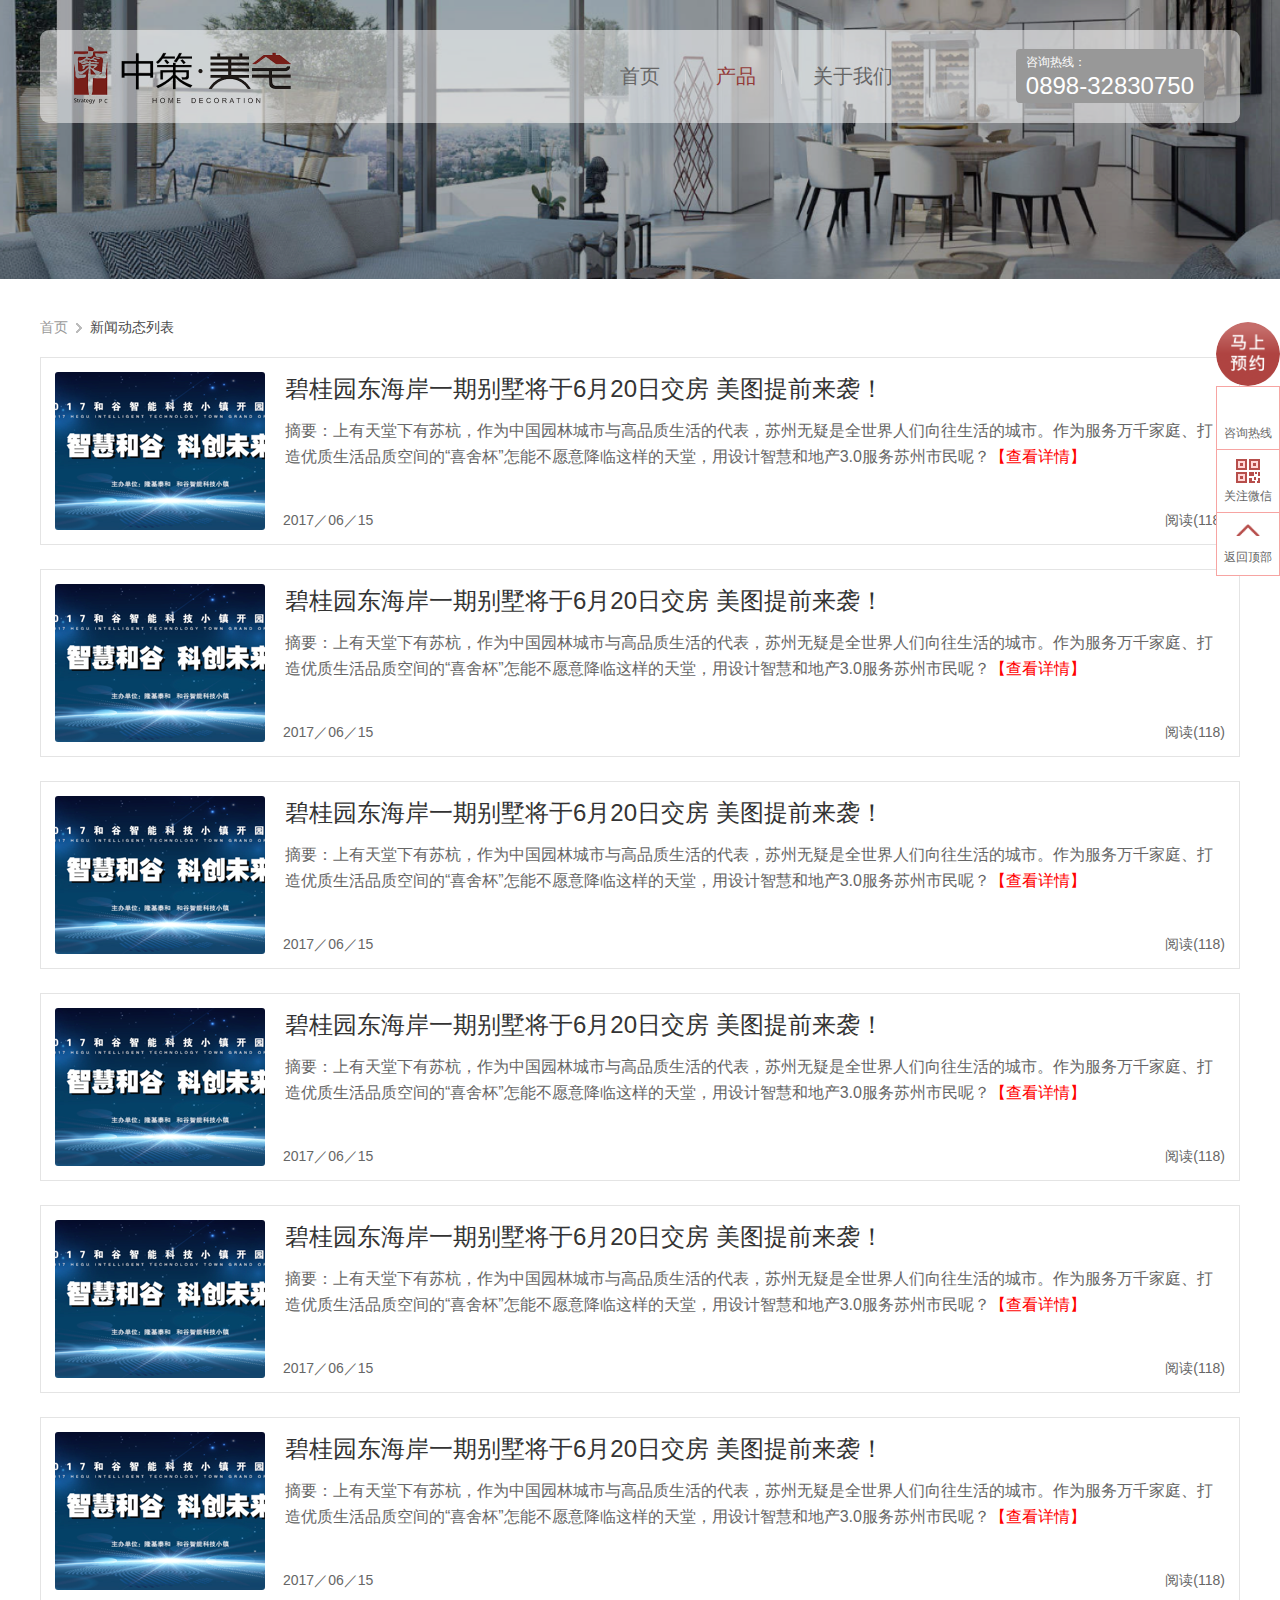
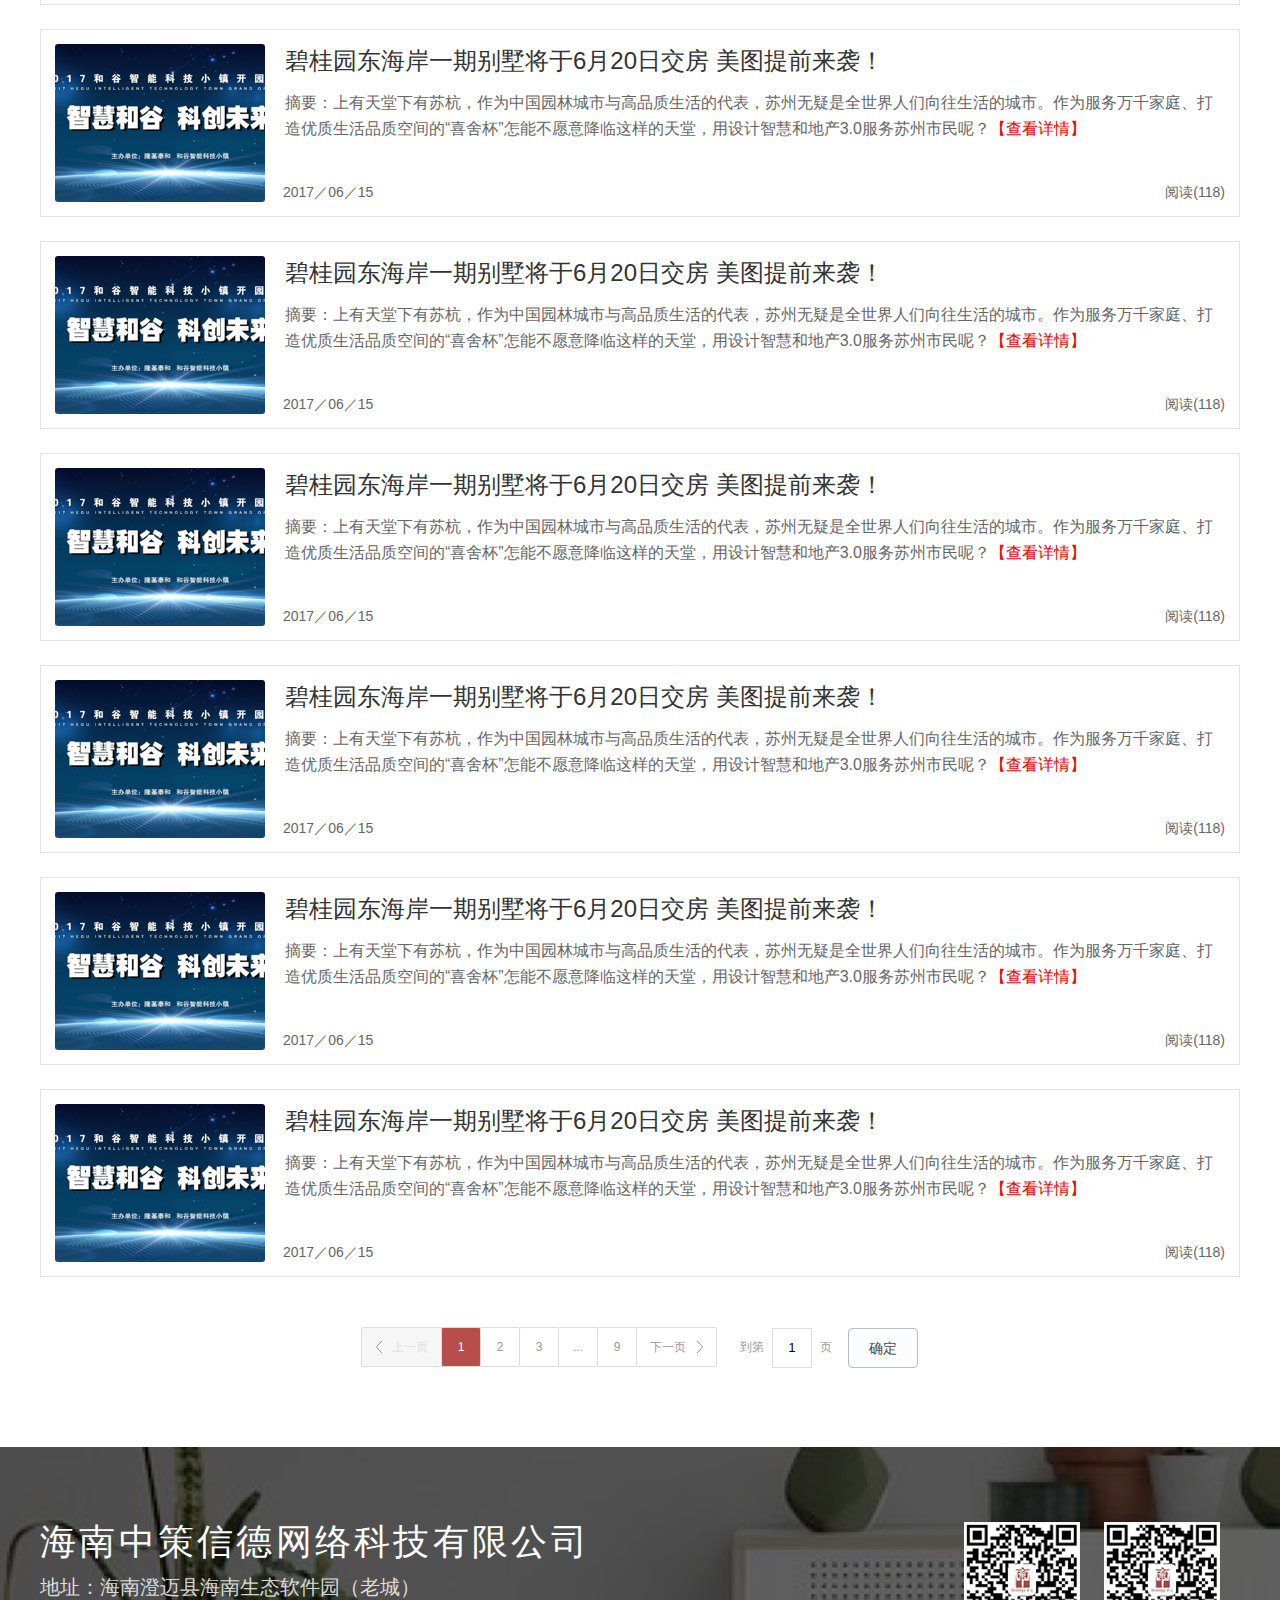
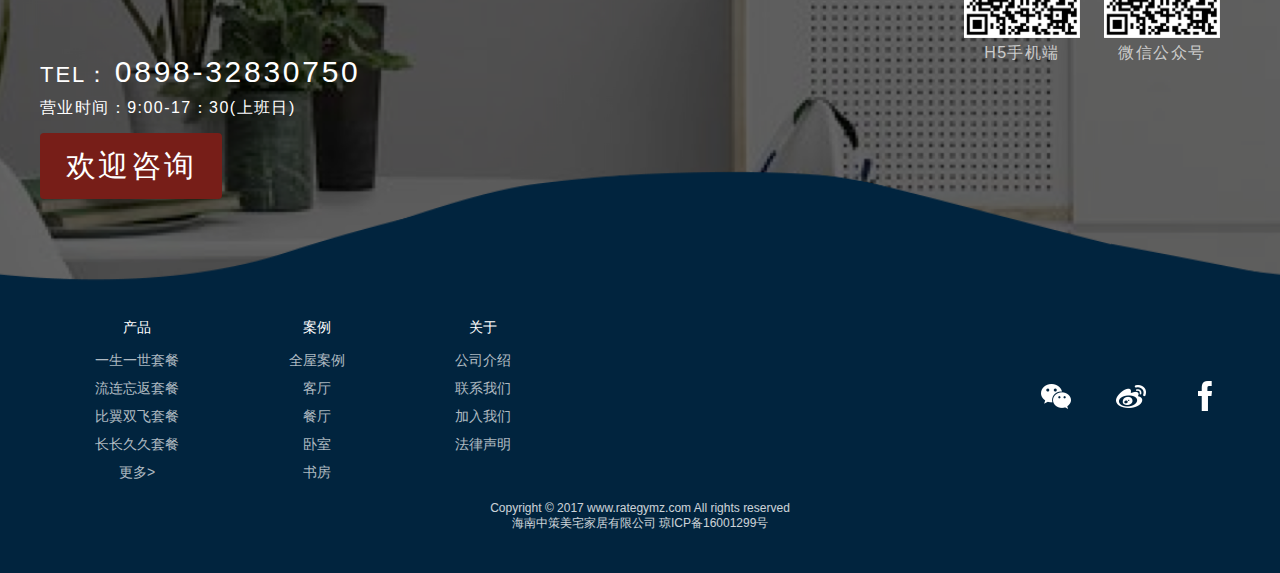
<file: src/home-news/home-news.html>
<!DOCTYPE html>
<html>
<head>
    <meta charset="UTF-8">
	<meta http-equiv="Content-Type" content="text/html;charset=UTF-8">
    <title>首页--新闻</title>
    <link rel="stylesheet" type="text/css" href="../../dep/paging.css"/>
    <link rel="stylesheet" type="text/css" href="../common/styles/base.css"/>
    <link rel="stylesheet" type="text/css" href="home-news.css"/>
</head>
<body>
	<header class="header">
		<div class="header-domain">
			<a class="header-LOGO fl-left" href="../../index.html"></a>
			<div class="header-hotline fl-right">
				<span>咨询热线：</span>
				<span>0898-32830750</span>
			</div>
			<ul class="header-nav fl-right">
				<li><a href="../../index.html">首页</a></li>
				<li><a class="active" href="../goods/goods.html">产品</a></li>
				<li><a href="../about-us/about-us.html">关于我们</a></li>
			</ul>
		</div>
	</header>
	<div class="banner"><img src="img/home-new-bg.png"/></div>
	<div class="home-news-wrapper">
		<div class="home-news-route">
			<a class="home-link" href="../../index.html" target="view_window">首页</a>
			<span class="link-jump"></span>
			<a class="news-link" href="../home-news/home-news.html" target="view_window">新闻动态列表</a>
		</div>
		<div class="home-news-list">
			<ul class="home-news-list-ul">
				<li>
					<a class="img-box" href="../news-detail/news-detail.html" style="background: url(img/news-list.png) center center;background-size: cover;" target="view_window"></a>
					<div class="txt-box">
						<h3><a href="../news-detail/news-detail.html" target="view_window">碧桂园东海岸一期别墅将于6月20日交房 美图提前来袭！</a></h3>
						<p>摘要：上有天堂下有苏杭，作为中国园林城市与高品质生活的代表，苏州无疑是全世界人们向往生活的城市。作为服务万千家庭、打造优质生活品质空间的“喜舍杯”怎能不愿意降临这样的天堂，用设计智慧和地产3.0服务苏州市民呢？<a href="../news-detail/news-detail.html" target="view_window">【查看详情】</a></p>
						<div class="txt-box-bottom">
							<span>2017／06／15</span>
							<span>阅读(118)</span>
						</div>
					</div>
				</li>
				<li>
					<a class="img-box" href="../news-detail/news-detail.html" style="background: url(img/news-list.png) center center;background-size: cover;" target="view_window"></a>
					<div class="txt-box">
						<h3><a href="../news-detail/news-detail.html" target="view_window">碧桂园东海岸一期别墅将于6月20日交房 美图提前来袭！</a></h3>
						<p>摘要：上有天堂下有苏杭，作为中国园林城市与高品质生活的代表，苏州无疑是全世界人们向往生活的城市。作为服务万千家庭、打造优质生活品质空间的“喜舍杯”怎能不愿意降临这样的天堂，用设计智慧和地产3.0服务苏州市民呢？<a href="../news-detail/news-detail.html" target="view_window">【查看详情】</a></p>
						<div class="txt-box-bottom">
							<span>2017／06／15</span>
							<span>阅读(118)</span>
						</div>
					</div>
				</li>
				<li>
					<a class="img-box" href="../news-detail/news-detail.html" style="background: url(img/news-list.png) center center;background-size: cover;" target="view_window"></a>
					<div class="txt-box">
						<h3><a href="../news-detail/news-detail.html" target="view_window">碧桂园东海岸一期别墅将于6月20日交房 美图提前来袭！</a></h3>
						<p>摘要：上有天堂下有苏杭，作为中国园林城市与高品质生活的代表，苏州无疑是全世界人们向往生活的城市。作为服务万千家庭、打造优质生活品质空间的“喜舍杯”怎能不愿意降临这样的天堂，用设计智慧和地产3.0服务苏州市民呢？<a href="../news-detail/news-detail.html" target="view_window">【查看详情】</a></p>
						<div class="txt-box-bottom">
							<span>2017／06／15</span>
							<span>阅读(118)</span>
						</div>
					</div>
				</li>
				<li>
					<a class="img-box" href="../news-detail/news-detail.html" style="background: url(img/news-list.png) center center;background-size: cover;" target="view_window"></a>
					<div class="txt-box">
						<h3><a href="../news-detail/news-detail.html" target="view_window">碧桂园东海岸一期别墅将于6月20日交房 美图提前来袭！</a></h3>
						<p>摘要：上有天堂下有苏杭，作为中国园林城市与高品质生活的代表，苏州无疑是全世界人们向往生活的城市。作为服务万千家庭、打造优质生活品质空间的“喜舍杯”怎能不愿意降临这样的天堂，用设计智慧和地产3.0服务苏州市民呢？<a href="../news-detail/news-detail.html" target="view_window">【查看详情】</a></p>
						<div class="txt-box-bottom">
							<span>2017／06／15</span>
							<span>阅读(118)</span>
						</div>
					</div>
				</li>
				<li>
					<a class="img-box" href="../news-detail/news-detail.html" style="background: url(img/news-list.png) center center;background-size: cover;" target="view_window"></a>
					<div class="txt-box">
						<h3><a href="../news-detail/news-detail.html" target="view_window">碧桂园东海岸一期别墅将于6月20日交房 美图提前来袭！</a></h3>
						<p>摘要：上有天堂下有苏杭，作为中国园林城市与高品质生活的代表，苏州无疑是全世界人们向往生活的城市。作为服务万千家庭、打造优质生活品质空间的“喜舍杯”怎能不愿意降临这样的天堂，用设计智慧和地产3.0服务苏州市民呢？<a href="../news-detail/news-detail.html" target="view_window">【查看详情】</a></p>
						<div class="txt-box-bottom">
							<span>2017／06／15</span>
							<span>阅读(118)</span>
						</div>
					</div>
				</li>
				<li>
					<a class="img-box" href="../news-detail/news-detail.html" style="background: url(img/news-list.png) center center;background-size: cover;" target="view_window"></a>
					<div class="txt-box">
						<h3><a href="../news-detail/news-detail.html" target="view_window">碧桂园东海岸一期别墅将于6月20日交房 美图提前来袭！</a></h3>
						<p>摘要：上有天堂下有苏杭，作为中国园林城市与高品质生活的代表，苏州无疑是全世界人们向往生活的城市。作为服务万千家庭、打造优质生活品质空间的“喜舍杯”怎能不愿意降临这样的天堂，用设计智慧和地产3.0服务苏州市民呢？<a href="../news-detail/news-detail.html" target="view_window">【查看详情】</a></p>
						<div class="txt-box-bottom">
							<span>2017／06／15</span>
							<span>阅读(118)</span>
						</div>
					</div>
				</li>
				<li>
					<a class="img-box" href="../news-detail/news-detail.html" style="background: url(img/news-list.png) center center;background-size: cover;" target="view_window"></a>
					<div class="txt-box">
						<h3><a href="../news-detail/news-detail.html" target="view_window">碧桂园东海岸一期别墅将于6月20日交房 美图提前来袭！</a></h3>
						<p>摘要：上有天堂下有苏杭，作为中国园林城市与高品质生活的代表，苏州无疑是全世界人们向往生活的城市。作为服务万千家庭、打造优质生活品质空间的“喜舍杯”怎能不愿意降临这样的天堂，用设计智慧和地产3.0服务苏州市民呢？<a href="../news-detail/news-detail.html" target="view_window">【查看详情】</a></p>
						<div class="txt-box-bottom">
							<span>2017／06／15</span>
							<span>阅读(118)</span>
						</div>
					</div>
				</li>
				<li>
					<a class="img-box" href="../news-detail/news-detail.html" style="background: url(img/news-list.png) center center;background-size: cover;" target="view_window"></a>
					<div class="txt-box">
						<h3><a href="../news-detail/news-detail.html" target="view_window">碧桂园东海岸一期别墅将于6月20日交房 美图提前来袭！</a></h3>
						<p>摘要：上有天堂下有苏杭，作为中国园林城市与高品质生活的代表，苏州无疑是全世界人们向往生活的城市。作为服务万千家庭、打造优质生活品质空间的“喜舍杯”怎能不愿意降临这样的天堂，用设计智慧和地产3.0服务苏州市民呢？<a href="../news-detail/news-detail.html" target="view_window">【查看详情】</a></p>
						<div class="txt-box-bottom">
							<span>2017／06／15</span>
							<span>阅读(118)</span>
						</div>
					</div>
				</li>
				<li>
					<a class="img-box" href="../news-detail/news-detail.html" style="background: url(img/news-list.png) center center;background-size: cover;" target="view_window"></a>
					<div class="txt-box">
						<h3><a href="../news-detail/news-detail.html" target="view_window">碧桂园东海岸一期别墅将于6月20日交房 美图提前来袭！</a></h3>
						<p>摘要：上有天堂下有苏杭，作为中国园林城市与高品质生活的代表，苏州无疑是全世界人们向往生活的城市。作为服务万千家庭、打造优质生活品质空间的“喜舍杯”怎能不愿意降临这样的天堂，用设计智慧和地产3.0服务苏州市民呢？<a href="../news-detail/news-detail.html" target="view_window">【查看详情】</a></p>
						<div class="txt-box-bottom">
							<span>2017／06／15</span>
							<span>阅读(118)</span>
						</div>
					</div>
				</li>
				<li>
					<a class="img-box" href="../news-detail/news-detail.html" style="background: url(img/news-list.png) center center;background-size: cover;" target="view_window"></a>
					<div class="txt-box">
						<h3><a href="../news-detail/news-detail.html" target="view_window">碧桂园东海岸一期别墅将于6月20日交房 美图提前来袭！</a></h3>
						<p>摘要：上有天堂下有苏杭，作为中国园林城市与高品质生活的代表，苏州无疑是全世界人们向往生活的城市。作为服务万千家庭、打造优质生活品质空间的“喜舍杯”怎能不愿意降临这样的天堂，用设计智慧和地产3.0服务苏州市民呢？<a href="../news-detail/news-detail.html" target="view_window">【查看详情】</a></p>
						<div class="txt-box-bottom">
							<span>2017／06／15</span>
							<span>阅读(118)</span>
						</div>
					</div>
				</li>
				<li>
					<a class="img-box" href="../news-detail/news-detail.html" style="background: url(img/news-list.png) center center;background-size: cover;" target="view_window"></a>
					<div class="txt-box">
						<h3><a href="../news-detail/news-detail.html" target="view_window">碧桂园东海岸一期别墅将于6月20日交房 美图提前来袭！</a></h3>
						<p>摘要：上有天堂下有苏杭，作为中国园林城市与高品质生活的代表，苏州无疑是全世界人们向往生活的城市。作为服务万千家庭、打造优质生活品质空间的“喜舍杯”怎能不愿意降临这样的天堂，用设计智慧和地产3.0服务苏州市民呢？<a href="../news-detail/news-detail.html" target="view_window">【查看详情】</a></p>
						<div class="txt-box-bottom">
							<span>2017／06／15</span>
							<span>阅读(118)</span>
						</div>
					</div>
				</li>
				<li>
					<a class="img-box" href="../news-detail/news-detail.html" style="background: url(img/news-list.png) center center;background-size: cover;" target="view_window"></a>
					<div class="txt-box">
						<h3><a href="../news-detail/news-detail.html" target="view_window">碧桂园东海岸一期别墅将于6月20日交房 美图提前来袭！</a></h3>
						<p>摘要：上有天堂下有苏杭，作为中国园林城市与高品质生活的代表，苏州无疑是全世界人们向往生活的城市。作为服务万千家庭、打造优质生活品质空间的“喜舍杯”怎能不愿意降临这样的天堂，用设计智慧和地产3.0服务苏州市民呢？<a href="../news-detail/news-detail.html" target="view_window">【查看详情】</a></p>
						<div class="txt-box-bottom">
							<span>2017／06／15</span>
							<span>阅读(118)</span>
						</div>
					</div>
				</li>
			</ul>
		</div>
		<div class="home-news-list-paging">
			<div id="pageToolbar"></div>
		</div>
	</div>
	<footer class="footer">
		<div class="footer-wave">
			<div class="footer-wave-box"></div>
		</div>
		<div class="footer-box">
			<div class="footer-box-up">
				<div class="footer-box-up-left fl-left">
					<div class="company-info">
						<h3>海南中策信德网络科技有限公司</h3>
						<span>地址：海南澄迈县海南生态软件园（老城）</span>
					</div>
					<div class="contact-info">
						<div class="contact-info-txt">
							<span>TEL：</span>
							<span>0898-32830750</span>
						</div>
						<p>营业时间：9:00-17：30(上班日)</p>
					</div>
					<a class="welcome-consult" href="javascript:;">欢迎咨询</a>
				</div>
				<div class="footer-box-up-right fl-right">
					<div class="weixin-QR QR-code">
						<i></i>
						<span>微信公众号</span>
					</div>
					<div class="H5-QR QR-code">
						<i></i>
						<span>H5手机端</span>
					</div>
				</div>
			</div>
			<div class="footer-box-down">
				<div class="footer-box-down-top">
					<div class="footer-more">
						<div class="footer-more-goods">
							<h3>产品</h3>
							<ul>
								<li><a href="../goods-detail/goods-detail.html" target="view_window">一生一世套餐</a></li>
								<li><a href="../goods-detail/goods-detail.html" target="view_window">流连忘返套餐</a></li>
								<li><a href="../goods-detail/goods-detail.html" target="view_window">比翼双飞套餐</a></li>
								<li><a href="../goods-detail/goods-detail.html" target="view_window">长长久久套餐</a></li>
								<li><a href="../goods/goods.html" target="view_window">更多></a></li>
							</ul>
						</div>
						<div class="footer-more-case">
							<h3>案例</h3>
							<ul>
								<li><a href="../goods-case/goods-case.html" target="view_window">全屋案例</a></li>
								<li><a href="../goods-case/goods-case.html" target="view_window">客厅</a></li>
								<li><a href="../goods-case/goods-case.html" target="view_window">餐厅</a></li>
								<li><a href="../goods-case/goods-case.html" target="view_window">卧室</a></li>
								<li><a href="../goods-case/goods-case.html" target="view_window">书房</a></li>
							</ul>
						</div>
						<div class="footer-more-about">
							<h3>关于</h3>
							<ul>
								<li><a href="../about-us/about-us.html" target="view_window">公司介绍</a></li>
								<li><a href="../about-us/about-us.html" target="view_window">联系我们</a></li>
								<li><a href="../about-us/about-us.html" target="view_window">加入我们</a></li>
								<li><a href="../about-us/about-us.html" target="view_window">法律声明</a></li>
							</ul>
						</div>
					</div>
					<ul class="footer-way">
						<li><a href="#"></a></li>
						<li><a href="#"></a></li>
						<li><a href="#"></a></li>
					</ul>
				</div>
				<div class="footer-box-down-footer">
					<span>Copyright © 2017 www.rategymz.com  All rights reserved</span>
					<span>海南中策美宅家居有限公司  琼ICP备16001299号</span>
				</div>
			</div>
		</div>
	</footer>
	<div class="shortcut-function">
		<a class="bespeak-btn" href="../goods-bespeak/goods-bespeak.html" target="view_window"></a>
		<ul>
			<li class="hot-line">
				<i></i>
				<span>咨询热线</span>
			</li>
			<li class="follow-weixin">
				<i></i>
				<span>关注微信</span>
				<i class="RQ-img"></i>
			</li>
			<li class="return-top">
				<i></i>
				<span>返回顶部</span>
			</li>
		</ul>
	</div>
</body>
<script type="text/javascript" src="../../dep/jquery.min.js"></script>
<script type="text/javascript" src="../common/js/base.js"></script>
<script type="text/javascript" src="../../dep/query.js"></script>
<script type="text/javascript" src="../../dep/paging.js"></script>
<script>
	$(function(){
		//分页
		$('#pageToolbar').Paging({pagesize:10,count:85,toolbar:true});
	})
</script>
</html>
</file>
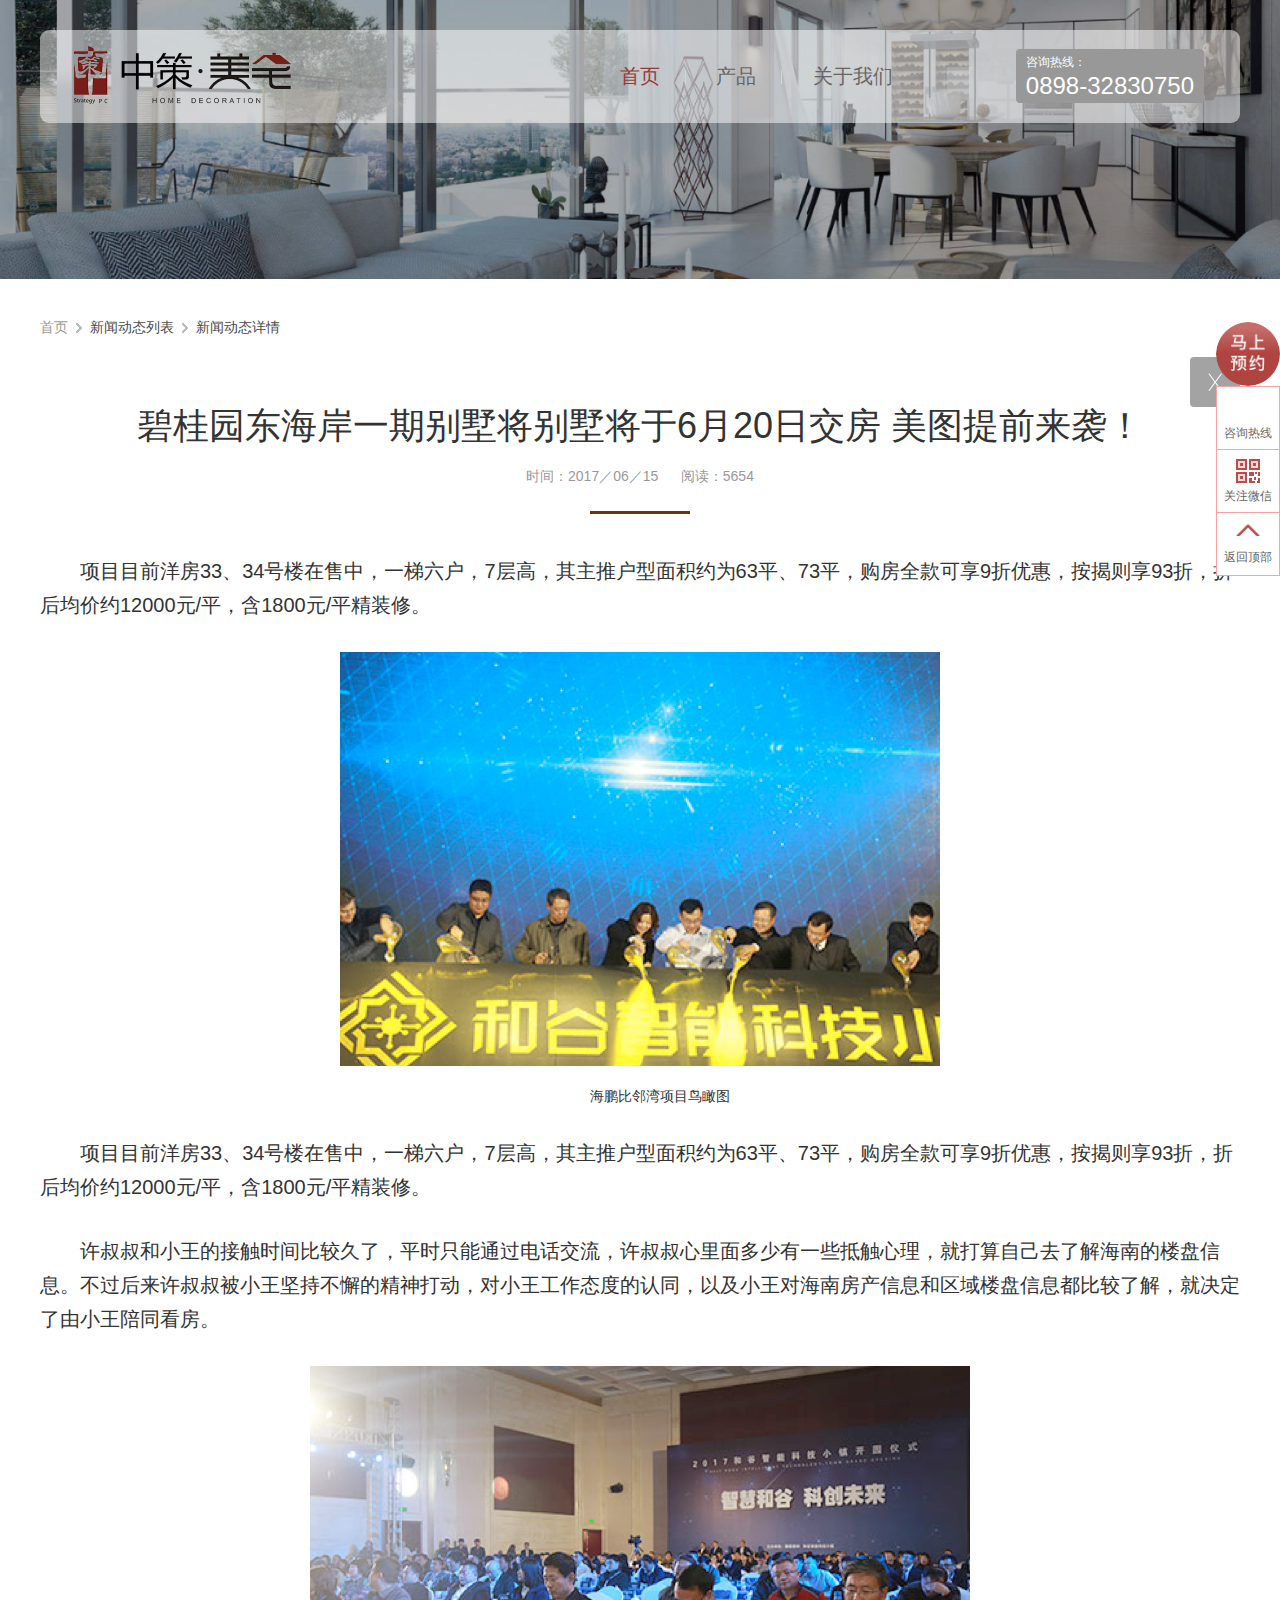
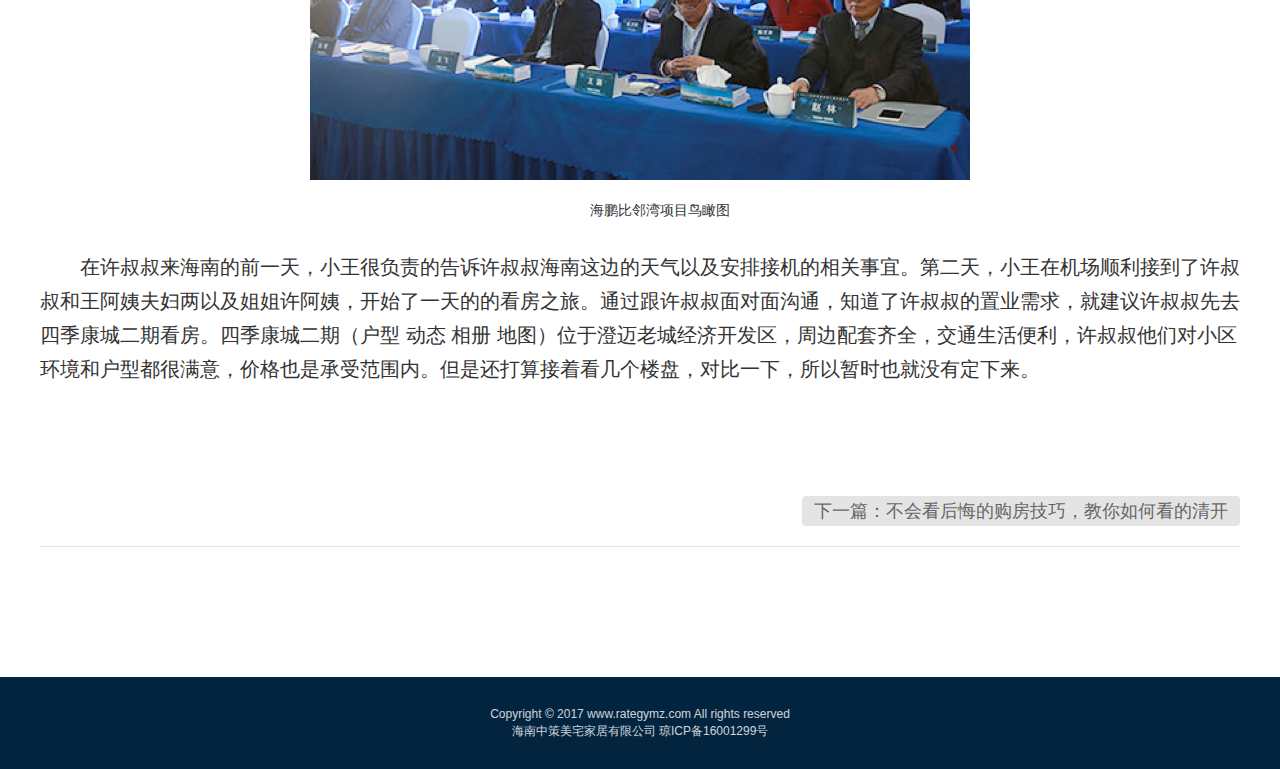
<file: src/news-detail/news-detail.html>
<!DOCTYPE html>
<html>
<head>
    <meta charset="UTF-8">
	<meta http-equiv="Content-Type" content="text/html;charset=UTF-8">
    <title>首页--新闻动态列表--新闻动态详情</title>
    <link rel="stylesheet" type="text/css" href="../common/styles/base.css"/>
    <link rel="stylesheet" type="text/css" href="news-detail.css"/>
</head>
<body>
	<header class="header">
		<div class="header-domain">
			<a class="header-LOGO fl-left" href="../../index.html"></a>
			<div class="header-hotline fl-right">
				<span>咨询热线：</span>
				<span>0898-32830750</span>
			</div>
			<ul class="header-nav fl-right">
				<li><a class="active" href="../../index.html">首页</a></li>
				<li><a href="../goods/goods.html">产品</a></li>
				<li><a href="../about-us/about-us.html">关于我们</a></li>
			</ul>
		</div>
	</header>
	<div class="banner"><img src="../home-news/img/home-new-bg.png"/></div>
	<div class="news-detail-wrapper">
		<div class="news-detail-route">
			<a class="home-link" href="../../index.html" target="view_window">首页</a>
			<span class="link-jump"></span>
			<a class="news-link" href="../home-news/home-news.html" target="view_window">新闻动态列表</a>
			<span class="link-jump"></span>
			<a class="news-link" href="news-detail.html" target="view_window">新闻动态详情</a>
		</div>
		<div class="news-detail-list">
			<a class="close-btn" href="../home-news/home-news.html"></a>
			<div class="news-detail-list-title">
				<h1>碧桂园东海岸一期别墅将别墅将于6月20日交房 美图提前来袭！</h1>
				<div>
					<span>时间：2017／06／15</span>
					<span>阅读：5654</span>
				</div>
				<i class="line"></i>
			</div>
			<div class="news-detail-list-content">
				<p>项目目前洋房33、34号楼在售中，一梯六户，7层高，其主推户型面积约为63平、73平，购房全款可享9折优惠，按揭则享93折，折后均价约12000元/平，含1800元/平精装修。</p>
				<p>
					<img src="img/detail-img1.png"/>
					<span>海鹏比邻湾项目鸟瞰图</span>
				</p>
				<p>项目目前洋房33、34号楼在售中，一梯六户，7层高，其主推户型面积约为63平、73平，购房全款可享9折优惠，按揭则享93折，折后均价约12000元/平，含1800元/平精装修。</p>
				<p>许叔叔和小王的接触时间比较久了，平时只能通过电话交流，许叔叔心里面多少有一些抵触心理，就打算自己去了解海南的楼盘信息。不过后来许叔叔被小王坚持不懈的精神打动，对小王工作态度的认同，以及小王对海南房产信息和区域楼盘信息都比较了解，就决定了由小王陪同看房。</p>
				<p>
					<img src="img/detail-img2.png"/>
					<span>海鹏比邻湾项目鸟瞰图</span>
				</p>
				<p>在许叔叔来海南的前一天，小王很负责的告诉许叔叔海南这边的天气以及安排接机的相关事宜。第二天，小王在机场顺利接到了许叔叔和王阿姨夫妇两以及姐姐许阿姨，开始了一天的的看房之旅。通过跟许叔叔面对面沟通，知道了许叔叔的置业需求，就建议许叔叔先去四季康城二期看房。四季康城二期（户型 动态 相册 地图）位于澄迈老城经济开发区，周边配套齐全，交通生活便利，许叔叔他们对小区环境和户型都很满意，价格也是承受范围内。但是还打算接着看几个楼盘，对比一下，所以暂时也就没有定下来。</p>
			</div>
		</div>
		<a class="next-article" href="news-detail.html">下一篇：不会看后悔的购房技巧，教你如何看的清开</a>
	</div>
	<footer class="detail-footer">
		<span>Copyright © 2017 www.rategymz.com  All rights reserved</span>
		<span>海南中策美宅家居有限公司  琼ICP备16001299号</span>
	</footer>
	<div class="shortcut-function">
		<a class="bespeak-btn" href="../goods-bespeak/goods-bespeak.html" target="view_window"></a>
		<ul>
			<li class="hot-line">
				<i></i>
				<span>咨询热线</span>
			</li>
			<li class="follow-weixin">
				<i></i>
				<span>关注微信</span>
				<i class="RQ-img"></i>
			</li>
			<li class="return-top">
				<i></i>
				<span>返回顶部</span>
			</li>
		</ul>
	</div>
</body>
<script type="text/javascript" src="../../dep/jquery.min.js"></script>
<script type="text/javascript" src="../common/js/base.js"></script>
</html>
</file>
<file: src/common/styles/base.css>
* {
	margin: 0;
	padding: 0;
}

a {
	outline: none;
	text-decoration: none;
	-webkit-tap-highlight-color: transparent;
	-webkit-touch-callout: none;
	-webkit-user-select: none;
}

li {
	list-style: none;
}

input,
textarea {
	outline: none;
	border: 0;
	-webkit-tap-highlight-color: rgba(0, 0, 0, 0);
}

html,
body {
	width: 100%;
	height: 100%;
	position: relative;
	background: #FFFFFF;
	font-family: "Helvetica Neue", Helvetica, "PingFang SC", "Hiragino Sans GB", "Microsoft YaHei", "微软雅黑", Arial, sans-serif;
}

.fl-left {
	float: left;
}

.fl-right {
	float: right;
}


/*------------- 通用头部样式 start -------------*/

.header {
	width: 100%;
	height: 93px;
	padding-top: 30px;
	position: absolute;
	display: flex;
	justify-content: center;
	align-items: center;
	z-index: 999;
}

.header-domain {
	width: 1200px;
	min-width: 950px;
	height: 100%;
	background-color: rgba(255, 255, 255, .5);
	border-radius: 9px;
}

.header-LOGO {
	display: block;
	width: 217px;
	height: 58px;
	margin: 16px 0 0 34px;
	background: url(../img/LOGO.png) center center no-repeat;
	background-size: cover;
}

.header-hotline {
	display: inline-block;
	height: 49px;
	background: #989898;
	border-radius: 4px;
	padding: 5px 10px 0;
	margin: 19px 36px 0 123px;
}

.header-hotline span:nth-child(1) {
	display: block;
	font-size: 12px;
	color: #FFFFFF;
	line-height: 16px;
}

.header-hotline span:nth-child(2) {
	display: block;
	font-size: 24px;
	color: #FFFFFF;
	line-height: 32px;
}

.header-nav {
	margin-top: 33px;
	display: inline-block;
}

.header-nav li {
	display: inline-block;
	margin: 0 26px;
	font-size: 20px;
	line-height: 27px;
	position: relative;
}

.header-nav li:before {
	content: '';
	width: 1px;
	height: 14px;
	background: #D4D4D4;
	position: absolute;
	top: 0;
	bottom: 0;
	right: -26px;
	margin: auto;
}

.header-nav li:last-child:before {
	width: 0;
}

.header-nav li a {
	color: #666666;
}

.header-nav li a.active {
	color: #933B39;
}

.header-nav li a:hover {
	color: #933B39;
}

.header-nav li:last-child {
	margin: 0 0 0 26px;
}


/*------------- 通用头部样式 end -------------*/


/*------------- 通用底部样式 start -------------*/

@keyframes move_wave {
	0% {
		transform: translateX(0) translateZ(0)
	}
	50% {
		transform: translateX(-50%) translateZ(0)
	}
	100% {
		transform: translateX(-100%) translateZ(0)
	}
}

.footer {
	width: 100%;
	min-width: 1200px;
	overflow: hidden;
	height: 726px;
	background: url(../img/footer-bg.png) center top no-repeat;
	background-size: 1920px 505px;
	position: relative;
}

.footer-wave {
	width: 100%;
	height: 100%;
	position: absolute;
	top: 0;
	left: 0;
	animation: move_wave 10s linear infinite;
}

.footer-wave-box {
	background: url(../img/footer-wave.png) center bottom no-repeat rgba(0, 0, 0, .6);
	background-size: 100% 402px;
	position: absolute;
	left: 0;
	width: 200%;
	height: 100%;
}

.footer-box {
	width: 100%;
	height: 100%;
	position: absolute;
	top: 0;
	left: 0;
}

.footer-box-up {
	height: 300px;
	width: 1200px;
	min-width: 1200px;
	margin: 0 auto;
	padding-top: 70px;
	position: relative;
}

.company-info h3 {
	font-size: 36px;
	color: #FFFFFF;
	line-height: 50px;
	letter-spacing: 3.27px;
	font-weight: normal;
}

.company-info span {
	display: block;
	opacity: 0.8;
	font-size: 20px;
	color: #FFFFFF;
	font-weight: 300;
	line-height: 28px;
	margin-top: 6px;
}

.contact-info {
	margin-top: 50px;
}

.contact-info .contact-info-txt span:nth-child(1) {
	display: inline-block;
	font-size: 22px;
	line-height: 30px;
	color: #FFFFFF;
	letter-spacing: 2px;
}

.contact-info .contact-info-txt span:nth-child(2) {
	display: inline-block;
	font-size: 30px;
	line-height: 42px;
	color: #FFFFFF;
	letter-spacing: 2.73px;
}

.contact-info p {
	font-size: 16px;
	margin-top: 4px;
	line-height: 22px;
	font-weight: 300;
	color: #FFFFFF;
	letter-spacing: 1.45px;
}

.welcome-consult {
	display: block;
	width: 182px;
	height: 66px;
	line-height: 66px;
	background: #771E18;
	border-radius: 4px;
	margin-top: 14px;
	font-size: 30px;
	text-align: center;
	color: #FFFFFF;
	letter-spacing: 2.73px;
	z-index: 999;
}

.footer-box-up-right {
	display: inline-block;
	margin: 5px 20px 0 0;
}

.footer-box-up-right .QR-code {
	float: right;
	display: inline-block;
}

.QR-code {
	margin-left: 24px;
}

.QR-code i {
	display: block;
	width: 116px;
	height: 116px;
}

.H5-QR i {
	background: url(../img/QR-code1.png) center center no-repeat;
	background-size: cover;
}

.weixin-QR i {
	background: url(../img/QR-code2.png) center center no-repeat;
	background-size: cover;
}

.QR-code span {
	display: block;
	text-align: center;
	width: 116px;
	line-height: 22px;
	font-size: 16px;
	font-weight: 300;
	margin-top: 4px;
	color: rgba(255, 255, 255, .7);
	letter-spacing: 1.45px;
}

.footer-box-down {
	width: 1200px;
	min-width: 1200px;
	height: 356px;
	margin: 0 auto;
	position: relative;
	display: flex;
	flex-direction: column;
}

.footer-box-down-top {
	flex: 1;
	position: relative;
}

.footer-box-down-footer {
	width: 100%;
	height: 72px;
	display: flex;
	flex-direction: column;
	align-items: center;
}

.footer-box-down-footer span {
	display: inline-block;
	opacity: 0.8;
	font-size: 12px;
	color: #FFFFFF;
}

.footer-more {
	display: inline-block;
	position: absolute;
	bottom: 15px;
	left: 0;
}

.footer-more div {
	display: inline-block;
	float: left;
	margin: 0 55px;
}

.footer-more div h3 {
	line-height: 20px;
	font-size: 14px;
	text-align: center;
	font-weight: 400;
	color: #FFFFFF;
	margin-bottom: 9px;
}

.footer-more div ul li {
	font-size: 14px;
	line-height: 28px;
	text-align: center;
	font-weight: 300;
}

.footer-more div ul li a {
	color: rgba(255, 255, 255, .7);
}

.footer-more div ul li a.active {
	color: rgba(255, 255, 255, 1);
}

.footer-more div ul li a:hover {
	color: rgba(255, 255, 255, 1);
}

.footer-way {
	height: 30px;
	display: inline-block;
	position: absolute;
	bottom: 90px;
	right: 0;
}

.footer-way li {
	display: inline-block;
	width: 30px;
	height: 30px;
	margin: 0 20px;
}

.footer-way li a {
	display: block;
	width: 100%;
	height: 100%;
}

.footer-way li:nth-child(1) {
	background: url(../img/weixin.png) center center no-repeat;
	background-size: 30px 25px;
}

.footer-way li:nth-child(2) {
	background: url(../img/weibo.png) center center no-repeat;
	background-size: 30px 23px;
}

.footer-way li:nth-child(3) {
	background: url(../img/facebook.png) center center no-repeat;
	background-size: 14px 30px;
}


/*------------- 通用底部样式 end -------------*/


/*------------- 通用快捷功能样式 start -------------*/

.shortcut-function {
	height: 256px;
	position: fixed;
	right: 0;
	top: 0;
	bottom: 0;
	margin: auto;
	z-index: 999;
}

.shortcut-function .bespeak-btn {
	display: block;
	width: 64px;
	border-radius: 50%;
	height: 64px;
	background: url(../img/immediately-bespeak.png) center center no-repeat;
	background-size: cover;
	cursor: pointer;
	-webkit-animation: bounce 1.5s infinite ease-in-out;
	-moz-animation: bounce 1.5s infinite ease-in-out;
	animation: bounce 1.5s infinite ease-in-out;
}


@keyframes bounce {  
	0%,100% {          
	 	transform:translateY(-50%);        
	}
	2%,98% {          
	 	transform:translateY(-50%);        
	}
	5%,95%{
	 	transform:translateY(-47%);
	}
	10%,90% {       
	 	transform:translateY(-43.5%);
	}
	15%,85%{
		transform:translateY(-39.5%);
	}
	20%,80% {  
        transform:translateY(-35%);  
    } 
	25%,75%{
		transform:translateY(-32.5%);
	}
    30%,70% {  
    		transform:translateY(-27%);  
   	} 
	35%,65%{
		transform:translateY(-21%);
	}
   	40%,60% {      
		transform:translateY(-14.5%);  
	}
	45%,55%{
		transform:translateY(-7.5%);
	}
	50% {  
		transform:translateY(0);  
	} 
}  

.shortcut-function ul li {
	width: 64px;
	height: 64px;
	transition: all .3s;
	background: #FFFFFF;
	position: relative;
	display: flex;
	flex-direction: column;
	justify-content: center;
	align-items: center;
	cursor: pointer;
}

.shortcut-function ul li span {
	display: inline-block;
	font-size: 12px;
	color: #666666;
	line-height: 16px;
}

.shortcut-function ul li:hover {
	box-shadow: inset -1px 0 0 0 #B74E4B, inset 1px 0 0 0 #B74E4B, inset 0 -1px 0 0 #B74E4B, inset 0 1px 0 0 #B74E4B;
	z-index: 10;
}

.hot-line {
	box-shadow: inset -1px 0 0 0 #F7A4A2, inset 1px 0 0 0 #F7A4A2, inset 0 -1px 0 0 #F7A4A2, inset 0 1px 0 0 #F7A4A2;
}

.hot-line i {
	display: block;
	width: 20.6px;
	height: 26px;
	margin: 0 auto 3px;
	background-size: cover;
	-webkit-animation: hotLine 1.5s infinite ease-in-out;
	-moz-animation: hotLine 1.5s infinite ease-in-out;
	animation: hotLine 1.5s infinite ease-in-out;
}

@keyframes hotLine {
	0% {
		background: url(../img/hot-phone3.png) no-repeat;
		background-size: cover;
	}
	33% {
		background: url(../img/hot-phone1.png) no-repeat;
		background-size: cover;
	}
	66% {
		background: url(../img/hot-phone2.png) no-repeat;
		background-size: cover;
	}
	100% {
		background: url(../img/hot-phone3.png) no-repeat;
		background-size: cover;
	}
}

.follow-weixin {
	box-shadow: inset -1px 0 0 0 #F7A4A2, inset 1px 0 0 0 #F7A4A2, inset 0 -1px 0 0 #F7A4A2, inset 0 1px 0 0 #F7A4A2;
	margin-top: -1px;
}

.follow-weixin i {
	display: block;
	width: 24px;
	height: 24px;
	margin: 0 auto 5px;
	background: url(../img/RQ-code-icon.png) no-repeat;
	background-size: cover;
}

.follow-weixin .RQ-img {
	display: none;
	width: 140px;
	height: 140px;
	background: url(../img/QR-code1.png) no-repeat;
	background-size: cover;
	position: absolute;
	top: 0;
	bottom: 0;
	left: -145px;
	margin: auto;
	box-shadow: 0 0 4px 2px #d6d6d6;
}

.follow-weixin:hover .RQ-img {
	display: block;
}

.return-top {
	box-shadow: inset -1px 0 0 0 #F7A4A2, inset 1px 0 0 0 #F7A4A2, inset 0 -1px 0 0 #F7A4A2, inset 0 1px 0 0 #F7A4A2;
	margin-top: -1px;
}

.return-top i {
	display: block;
	width: 24px;
	height: 12px;
	margin: 0 auto 13px;
	background: url(../img/return-top.png) no-repeat;
	background-size: cover;
}


/*------------- 通用快捷功能样式 end -------------*/
</file>
<file: src/about-us/about-us.css>
/*------------- 关于页banner start -------------*/

.banner {
	width: 100%;
	min-width: 1200px;
	display: flex;
	justify-content: center;
	align-items: center;
}

.banner img {
	width: 100%;
	min-width: 1500px;
}


/*------------- 关于页banner end -------------*/


/*------------- 关于页aboutUs-wraper start -------------*/

.aboutUs-wraper {
	width: 1200px;
	min-width: 1200px;
	margin: 104px auto 0; 
	position: relative;
}
.company-profile{
	
}

.company-profile-title {
	width: 100%;
	display: flex;
	flex-direction: column;
	align-items: center;
}

.company-profile-title h1 {
	display: inline-block;
	line-height: 63px;
	font-size: 45px;
	font-weight: 300;
	color: #666666;
	font-family: PingFangSC-Light;
}

.company-profile-title span {
	display: inline-block;
	font-weight: 300;
	font-size: 20px;
	line-height: 28px;
	color: #999999;
	font-family: PingFangSC-Light;
}

.company-profile-title i {
	margin-top: 40px;
	width: 55px;
	height: 4px;
	background: #B74E4B;
}
.company-profile-content img{
	width: 100%;
	margin-top: 50px;
	
}
.company-profile-content p{
	font-family: PingFangSC-Light;
	font-size: 24px;
	color: #666666;
	line-height: 48px;
	text-indent: 2em;
	margin-top: 20px;
}
.company-profile-content p span{
	font-family: PingFangSC-Regular;
	font-size: 30px;
	color: #781E18;
	line-height: 48px;
	margin-right: 6px;
}
.company-profile-guarantee{
	margin-top: 140px;
}
.company-profile-guarantee h3{
	font-size: 36px;
	color: #771E18;
	line-height: 50px;
	font-weight: normal;
	position: relative;
}
.company-profile-guarantee h3:before{
	content: '';
	width: 55px;
	height: 4px;
	background: #B74E4B;
	position: absolute;
	top: -15px;
	left: 5px;
}
.company-profile-guarantee span{
	display: block;
	font-family: PingFangSC-Light;
	font-size: 26px;
	color: #666666;
	line-height: 34px;
	margin-top: 5px;
}
.company-profile-guarantee ul li{
	font-family: PingFangSC-Light;
	font-size: 26px;
	color: #666666;
	line-height: 34px;
	margin-top: 30px;
	padding-left: 36px;
	position: relative;
}
.company-profile-guarantee ul li:first-child{
	margin-top: 45px;
}
.company-profile-guarantee ul li:before{
	content: '';
	width: 10px;
	height: 10px;
	background: #B74E4B;
	border-radius: 50%;
	position: absolute;
	top: 0;
	bottom: 0;
	left: 10px;
	margin: auto;
}
.company-profile-secret{
	margin-top: 132px;
	display: flex;
	flex-direction: row;
}
.company-profile-secret-left{
	flex: 1;
	padding: 15px 0;
	position: relative;
}
.company-profile-secret-right{
	width: 360px;
	padding: 20px;
}
.company-profile-secret-right img{
	width: 100%;
	height: 100%;
}

.company-profile-secret-left h3{
	font-size: 36px;
	color: #771E18;
	line-height: 50px;
	font-weight: normal;
	position: relative;
}
.company-profile-secret-left h3:before{
	content: '';
	width: 55px;
	height: 4px;
	background: #B74E4B;
	position: absolute;
	top: -15px;
	left: 5px;
}
.company-profile-secret-left span{
	display: block;
	font-family: PingFangSC-Light;
	font-size: 26px;
	color: #666666;
	line-height: 34px;
	margin-top: 5px;
}
.company-profile-secret-left ul li{
	font-family: PingFangSC-Light;
	padding-left: 35px;
	font-size: 24px;
	color: #666666;
	line-height: 34px;
	margin-top: 30px;
	position: relative;
}
.company-profile-secret-left ul li:first-child{
	margin-top: 45px;
	background: url(../common/img/order-num1.png) left 3px no-repeat;
	background-size: 30px 40px;
}
.company-profile-secret-left ul li:nth-child(2){
	background: url(../common/img/order-num2.png) left 3px no-repeat;
	background-size: 30px 40px;
}
.company-profile-secret-left ul li:nth-child(3){
	background: url(../common/img/order-num3.png) left 3px no-repeat;
	background-size: 30px 40px;
	
}
.company-profile-secret-left ul li:nth-child(4){
	background: url(../common/img/order-num4.png) left 3px no-repeat;
	background-size: 30px 40px;
}
.company-profile-secret-left img{
	display: block;
	width: 517px;
	height: 235px;
	position: absolute;
	top: 360px;
	left: 350px;
}
.service-items{
	width: 100%;
	margin-top: 160px;
}

.service-items-title {
	width: 100%;
	display: flex;
	flex-direction: column;
	align-items: center;
}

.service-items-title h1 {
	display: inline-block;
	line-height: 63px;
	font-size: 45px;
	font-weight: 300;
	color: #666666;
	font-family: PingFangSC-Light;
}

.service-items-title i {
	margin-top: 40px;
	width: 55px;
	height: 4px;
	background: #B74E4B;
}
.service-items-content{
	margin-top: 50px;
}
.service-items-content img{
	width: 100%;
}
.contact-us{
	margin: 100px 0 60px;
}
.contact-us h3{
	font-family: PingFangSC-Light;
	font-size: 36px;
	color: #666666;
	line-height: 50px;
	font-weight: normal;
}
.contact-us ul{
	margin-top: 20px;
}
.contact-us ul li{
	margin-bottom: 30px;
}
.contact-us ul li h4{
	display: inline-block;
	line-height: 30px;
	padding: 0 14px 0 8px;
	background: #B74E4B;
	margin-bottom: 16px;
	color: #FFFFFF;
	font-size: 20px;
	font-weight: 300;
	position: relative;
}
.contact-us ul li h4:before{
	content: '';
	width: 4px;
	height: 30px;
	background: #B74E4B;
	position: absolute;
	right: -7px;
	top: 0;
}
.contact-us ul li span{
	display: block;
	font-family: PingFangSC-Light;
	font-size: 16px;
	color: #666666;
	line-height: 22px;
	margin-top: 2px;
}
/*------------- 关于页aboutUs-wraper end -------------*/


/*------------- 关于页footer start -------------*/

.aboutUs-footer {
	width: 1200px;
	height: 92px;
	width: 100%;
	background: #02243F;
	display: flex;
	flex-direction: column;
	justify-content: center;
	align-items: center;
}

.aboutUs-footer span {
	display: inline-block;
	opacity: 0.8;
	font-size: 12px;
	color: #FFFFFF;
	line-height: 17px;
}


/*------------- 关于页footer end -------------*/
</file>
<file: src/case-detail/case-detail.css>
/*------------- 产品-案例列表--案例详情banner start -------------*/

.banner {
	width: 100%;
	min-width: 1200px;
}

.banner img {
	width: 100%;
	min-width: 1200px;
}


/*------------- 产品-案例列表--案例详情banner end -------------*/


/*------------- 产品-案例列表--案例详情wrapper start -------------*/

.case-detail-wrapper {
	width: 1200px;
	min-width: 1200px;
	margin: 0 auto;
}

.case-detail-route a{
	font-size: 14px;
}
.case-detail-route .link-jump {
	display: inline-block;
	width: 6px;
	height: 10px;
	background: url(../common/img/link-jump.png) center center no-repeat;
	background-size: cover;
	margin: 0 8px;
}

.case-detail-route .goods-link {
	color: #999999;
}

.case-detail-route .case-link {
	color: #4A4A4A;
}

.case-detail-route {
	padding: 36px 0 20px;
	display: flex;
	flex-direction: row;
	align-items: center;
}

.case-detail-dominant{
	width: 100%;
	height: 410px;
	padding: 20px;
	box-sizing: border-box;
	background: #F8F8F8;
	box-shadow: inset 0 1px 0 0 #DEDEDE, inset -1px 0 0 0 #DEDEDE, inset 1px 0 0 0 #DEDEDE, inset 0 -1px 0 0 #DEDEDE;
	display: flex;
	flex-direction: row;
}
.case-detail-dominant-img{
	width: 506px;
	padding-right: 30px;
}
.case-detail-dominant-txt{
	flex: 1;
}
.case-detail-dominant-img .show-box{
	width: 100%;
	height: 300px;
}
.case-detail-dominant-img .show-box img{
	width: 100%;
	height: 100%;
}
.case-detail-dominant-img .swiper-container{
	width: 100%;
	height: 60px;
	margin-top: 10px;
}
.case-detail-dominant-img .swiper-container .swiper-wrapper li{
	width: 96px;
	height: 100%;
}
.case-detail-dominant-img .swiper-container .swiper-wrapper li img{
	width: 100%;
	height: 100%;
}
.swiper-button-prev{
	left: -25px;
	top: 0;
	width: 20px;
	transition: all .5s; 
	margin-top: 0;
	height: 100%;
	background:url(../common/img/pre.png) center center no-repeat rgba(0,0,0,.5);
	background-size: 9.5px 20px;
}
#img_list:hover .swiper-button-prev{
	left: 0px;
}
.swiper-button-next{
	right: -25px;
	top: 0;
	width: 20px;
	transition: all .3s; 
	margin-top: 0;
	height: 100%;
	background:url(../common/img/next.png) center center no-repeat rgba(0,0,0,.5);
	background-size: 10px 25px;
}
#img_list:hover .swiper-button-next{
	right: 0px;
}
.swiper-button-disabled{
	
}

.case-detail-dominant-txt h2{
	font-size: 22px;
	color: #4A4A4A;
	line-height: 32px;
	font-weight: normal;
}
.case-detail-style{
	display: flex;
	flex-direction: row;
	margin-top: 28px;
}
.case-detail-style li{
	display: inline-block;
	background: #5F656A;
	border-radius: 19px;
	padding: 0 12px;
	line-height: 28px;
	font-size: 14px;
	color: #FFFFFF;
	font-weight: 300;
	margin-right: 12px;
	
}
.case-detail-dominant-txt div{
	display: flex;
	flex-direction: row;
}
.case-detail-dominant-txt .quarters{
	margin-top: 54px;
}
.case-detail-dominant-txt .address{
	margin-top: 5px;
	
}
.case-detail-dominant-txt .description{
	margin-top: 30px;
	
}
.case-detail-dominant-txt div span{
	display: block;
	font-size: 16px;
	color: #4A4A4A;
	line-height: 24px;
}
.case-detail-dominant-txt div span:nth-child(1){
	width: 80px;
	text-align: right;
}
.case-detail-dominant-txt div span:nth-child(2){
	flex: 1;
}
.case-detail-info{
	width: 100%;
	margin-top: 30px;
	display: flex;
	flex-direction: row;
}
.case-detail-info-left{
	width: 956px;
	position: relative;
	background: #FFFFFF;
	margin-right: 20px;
	box-shadow: inset -1px 0 0 0 #DEDEDE, inset 1px 0 0 0 #DEDEDE, inset 0 -1px 0 0 #DEDEDE;
}

.case-detail-info-left .info-left-nav{
	width: 100%;
	height: 50px;
	background: #F8F8F8;
	display: flex;
	flex-direction: row;
	box-shadow: inset 0 2px 0 0 #DEDEDE, inset -1px 0 0 0 #DEDEDE, inset 0 -1px 0 0 #DEDEDE;		
	
}
.case-detail-info-left .info-left-nav li{
	width: 140px;
	height: 100%;
	line-height: 50px;
	font-size: 18px;
	transition: all .3s;
	color: #4A4A4A;
	cursor: pointer;
	text-align: center;
}
.case-detail-info-left .info-left-nav li.select{
	color: #E42824;
}
.case-detail-info-left .nav-slider{
	width: 140px;
	height: 2px;
	transition: all .3s;
	background: #E42824;
	position: absolute;
	top: 0;
	left: 0;
}

.info-left-content .info-left-content-li{
	display: none;
	transition: all .3s;
}
.info-left-content{
	padding-top: 30px;
}
.info-left-content .case-detail{
	display: block;
}
.case-detail-title{
	width: 158px;
	display: flex;
	flex-direction: row;
}
.case-detail-title span{
	height: 44px;
}
.case-detail-title span:nth-child(1){
	width: 54px;
	background: url(../common/img/case-detail-icon.png) center center no-repeat #E27575;
	background-size: 24px 24px;
}
.case-detail-title span:nth-child(2){
	width: 104px;
	background: #B74E4B;
	font-size: 16px;
	color: #FFFFFF;
	line-height: 44px;
	text-align: center;
}
.case-detail-massage{
	padding: 20px;
}
.case-detail-massage-info p{
	font-size: 14px;
	color: #4A4A4A;
	line-height: 24px;
}
.case-detail-massage-info .info-list{
	width: 100%;
	margin-top: 23px;
	display: flex;
	flex-direction: row;
	flex-wrap: wrap;
}
.case-detail-massage-info .info-list li{
	width: 50%;
	line-height: 28px;
	padding-left: 20px;
	box-sizing: border-box;
	font-size: 14px;
	color: #999999;
}
.case-detail-massage-info .info-list li span{
	color: #666666;
}
.case-detail-massage-pic{
	margin-top: 26px;
}
.case-detail-massage-pic p{
	font-size: 16px;
	color: #444444;
	line-height: 22px;
	margin-bottom: 25px;
}
.case-detail-massage-pic p a{
	display: block;
	margin: 12px 0;
	text-decoration: none;
}
.case-detail-massage-pic p span{
	display: block;
	margin: 12px 0;
	padding: 0 20px;
}
.case-detail-massage-pic p img{
	width: 100%;
}

.single-product-introduction .introduction-title{
	width: 158px;
	display: flex;
	flex-direction: row;
}

.single-product-introduction .introduction-title span{
	height: 44px;
}
.single-product-introduction .introduction-title span:nth-child(1){
	width: 54px;
	background: url(../common/img/single-product.png) center center no-repeat #E27575;
	background-size: 24px 24px;
}
.single-product-introduction .introduction-title span:nth-child(2){
	width: 104px;
	background: #B74E4B;
	font-size: 16px;
	color: #FFFFFF;
	line-height: 44px;
	text-align: center;
}
.single-product-introduction .introduction-list{
	padding: 30px;
}
.introduction-list-single{
	border-bottom: 1px solid #DEDEDE;
	margin-bottom: 30px;
}
.introduction-list-single:last-child{
	border-bottom: 0;
	margin-bottom: 0;
}
.introduction-list-single h3{
	font-size: 16px;
	color: #444444;
	line-height: 22px;
	margin-bottom: 12px;
	font-weight: normal;
}
.introduction-list-single ul li{
	width: 100%;
	position: relative;
	margin-bottom: 22px;
}
.introduction-list-single ul li i{
	display: block;
	width: 200px;
	height: 200px;
	border-radius: 4px;
	overflow: hidden;
	position: absolute;
	top: 0;
	left: 0;
}
.introduction-list-single .product-info{
	width: 100%;
	box-sizing: border-box;
	padding-left: 230px;
	height: 200px;
}
.introduction-list-single .product-info h2{
	font-size: 16px;
	color: #444444;
	line-height: 22px;
	font-weight: normal;
	margin-bottom: 9px;
}
.introduction-list-single .product-info div{
	font-size: 14px;
	color: #999999;
	line-height: 28px;
}
.introduction-list-single .product-info div span{
	color: #666666;
	margin-left: 10px;
}


.after-service-title{
	width: 158px;
	display: flex;
	flex-direction: row;
}
.after-service-title span{
	height: 44px;
}
.after-service-title span:nth-child(1){
	width: 54px;
	background: url(../common/img/case-detail-icon.png) center center no-repeat #E27575;
	background-size: 24px 24px;
}
.after-service-title span:nth-child(2){
	width: 104px;
	background: #B74E4B;
	font-size: 16px;
	color: #FFFFFF;
	line-height: 44px;
	text-align: center;
}
.after-service-content{
	padding: 30px 110px 30px 38px;
}
.after-service-content h2{
	text-align: center;
	margin: 0 auto;
	font-size: 24px;
	color: #933B39;
	line-height: 33px;
	font-weight: normal;
	position: relative;
}
.after-service-content h2:before{
	content: '';
	width: 250px;
	height: 3px;
	position: absolute;
	top: 0;
	bottom: 0;
	left: 0px;
	margin: auto;
	z-index: 999;
	border-bottom: 4px #999 dotted;
	border-top: 4px #999 dotted;
}
.after-service-content h2:after{
	content: '';
	width: 250px;
	height: 3px;
	position: absolute;
	top: 0;
	bottom: 0;
	right: 0px;
	margin: auto;
	z-index: 999;
	border-bottom: 4px #999 dotted;
	border-top: 4px #999 dotted;
}
.after-service-content .icon-txt{
	display: flex;
	flex-direction: row;
	justify-content: center;
	margin-top: 15px;
}
.after-service-content .icon-txt span{
	padding-left: 28px;
	font-size: 14px;
	color: #5F656A;
	margin-left: 27px;
	line-height: 24px;
	background: url(../common/img/after-icon.png) left center no-repeat;
	background-size: 20px 20px;
}
.after-service-content .ensure{
	margin-top: 30px;
}
.after-service-content .ensure h1{
	margin-top: 20px;
	font-size: 24px;
	color: #933B39;
	font-weight: normal;
	line-height: 33px;
}
.after-service-content .ensure p{
	font-size: 24px;
	color: #999999;
	line-height: 33px;
	margin-top: 11px;
	font-weight: 300;
	padding-bottom: 18px;
	border-bottom: 2px dashed #999999;
}
.after-service-footer{
	margin-top: 36px;
}
.after-service-footer p:nth-child(1){
	font-size: 16px;
	color: #999999;
	line-height: 22px;
	text-align: center;
}
.after-service-footer p:nth-child(2){
	font-size: 18px;
	color: #B74E4B;
	line-height: 25px;
	text-align: center;
	margin-top: 10px;
}

.case-detail-info-right{
	flex: 1;
	height: 1000px;
	background: #FFFFFF;
}
.case-detail-info-right h3{
	font-size: 18px;
	color: #444444;
	line-height: 25px;
}
.case-detail-info-right .look-see-box{
	margin-top: 15px;
	width: 100%;
	transition: all .3s; 
	background: #FFFFFF;
	position: relative;
	border: 1px solid #DEDEDE;
	border-top: 0;
}

.case-detail-info-right .look-see-box:hover{
	box-shadow: 0 1px 5px 0 rgba(0, 0, 0, .3);
	transform: translateY(-5px);
}
.case-detail-info-right .look-see-box a{
	display: block;
	width: 100%;
	height: 158px;
}
.case-detail-info-right .look-see-box a img{
	width: 100%;
	height: 100%;
}
.case-detail-info-right .look-see-box div{
	height: 52px;
	padding: 7px 9px;
	box-sizing: border-box;
}
.case-detail-info-right .look-see-box div h4{
	line-height: 20px;
	font-size: 14px;
	color: #4A4A4A;
}
.case-detail-info-right .look-see-box div p{
	font-size: 12px;
	color: #999999;
	line-height: 12px;
	margin-top: 5px;
}
.case-detail-bottomNav {
	width: 100%;
	margin-top: 112px;
}

.case-detail-bottomNav ul {
	width: 100%;
	display: flex;
	flex-direction: row;
	justify-content: space-around;
}

.case-detail-bottomNav ul li {
	width: 25%;
	height: 216px;
	display: flex;
	justify-content: center;
	align-items: center;
}

.case-detail-bottomNav ul li a i {
	display: block;
	width: 98px;
	height: 98px;
	margin: 0 auto;
}

.case-detail-bottomNav ul li:nth-child(1) a i {
	background: url(../common/img/major.png) center center no-repeat;
	background-size: 54px 54px;
}
.case-detail-bottomNav ul li:nth-child(2) a i {
	background: url(../common/img/Price.png) center center no-repeat;
	background-size: 52px 52px;
}
.case-detail-bottomNav ul li:nth-child(3) a i {
	background: url(../common/img/service.png) center center no-repeat;
	background-size: 57px 48px;
}
.case-detail-bottomNav ul li:nth-child(4) a i {
	background: url(../common/img/loop.png) center center no-repeat;
	background-size: 58px 58px;
}

.case-detail-bottomNav ul li a span {
	display: block;
	margin: 20px auto 0;
	font-size: 24px;
	color: #2B2321;
}
/*------------- 产品-案例列表--案例详情wrapper end -------------*/
</file>
<file: src/goods-bespeak/goods-bespeak.css>
/*------------- 产品-预约banner start -------------*/
.header{
	background: #FFFFFF;
	position: inherit;
}
.banner {
	width: 100%;
	min-width: 1200px;
	height: 643px;
	margin-bottom: 70px;
	background: url(img/bespeak-bg.png) center top no-repeat;
	position: relative;
}

.banner-form{
	width: 300px;
	display: inline-block;
	position: absolute;
	bottom: 111px;
	left: 0;
	right: 0;
	margin: auto;
}
.input-txt{
	display: block;
	text-align: center;
	width: 300px;
	height: 44px;
	background: #FFFFFF;
	border: 1px solid #DEDEDE;
	font-size: 14px;
	line-height: 20px;
	color: #4a4a4a;
	margin-bottom: 20px;
}
.input-btn{
	display: block;
	text-align: center;
	width: 300px;
	height: 44px;
	line-height: 44px;
	line-height: 20px;
	color: #4a4a4a;
	margin-top: 30px;
	background-image: linear-gradient(128deg, #C56D6B 0%, #9D3B39 49%);
	border-radius: 4px;
	font-size: 18px;
	color: #FFFFFF;
	cursor: pointer;
}
::-webkit-input-placeholder {
　　color:#999;
}

:-moz-placeholder {
　　color:#999;
}

::-moz-placeholder {
	color:#999;
}

:-ms-input-placeholder {
　　color:#999;
}
/*------------- 产品-预约banner end -------------*/
</file>
<file: dep/paging.css>
/*分页插件css*/
.ui-paging-container ul {
	text-align: center;
}

.ui-paging-container ul,
.ui-paging-container li {
	list-style: none;
}

.ui-paging-container li {
	display: inline-block;
	width: 38px;
	text-align: center;
	height: 38px;
	line-height: 38px;
	font-size: 12px;
	color: #999999;
	margin-left: -1px;
}

.ui-paging-container li {
	cursor: pointer;
	border: 1px solid #ddd;
	border-radius: 2px;
}

.ui-paging-container li.ui-pager:hover,
.ui-paging-container li.focus {
	background-color: #B74E4B;
	color: #FFFFFF;
}
.ui-paging-container li.ui-pager:hover,
.ui-paging-container li.focus {
	background-color: #B74E4B;
	color: #FFFFFF;
}


.ui-paging-container li.ui-paging-toolbar {
	width: auto;
	border: 0;
}

.ui-paging-container li.ui-paging-toolbar select {
	display: none;
}

.ui-paging-container li.ui-paging-toolbar input {
	height: 38px;
	line-height: 38px;
	width: 38px;
	text-align: center;
	padding: 0;
	border: 1px solid #ddd;
	text-align: center;
	vertical-align: middle;
	margin: 0 8px;
}

.ui-paging-container li.ui-paging-toolbar a {
	vertical-align: middle;
	text-decoration: none;
	display: inline-block;
	height: 38px;
	width: 68px;
	vertical-align: top;
	line-height: 38px;
	cursor: pointer;
	color: #666;
	background: #FBFCFD;
	border: 1px solid #BCBCBC;
	border-radius: 4px;
	font-size: 14px;
	color: #4A4A4A;
	margin-left: 16px;
}

.ui-paging-container li.ui-pager-disabled,
.ui-paging-container li.ui-pager-disabled:hover {
	background-color: #f6f6f6;
	cursor: default;
	border: none;
	color: #ddd;
	border: 1px solid #ddd;
}
.ui-paging-container .js-page-first,.ui-paging-container .js-page-last{
	display: none;
}
.ui-paging-container .js-page-next,.ui-paging-container .js-page-prev{
	width: auto;
}
.ui-paging-container .js-page-next{
	margin-right: 24px;
	padding: 0 30px 0 13px;
	background: url(../src/common/img/page-next.png) 60px center no-repeat;
	background-size: 6px 12px;
}

.ui-paging-container .js-page-prev{
	padding: 0 13px 0 30px;
	background: url(../src/common/img/page-prev.png) 14px center no-repeat;
	background-size: 6px 12px;
}
</file>
<file: src/goods-case/goods-case.css>
/*------------- 产品-案例banner start -------------*/

.banner {
	width: 100%;
	min-width: 1200px;
}

.banner img {
	width: 100%;
	min-width: 1200px;
}


/*------------- 产品-案例banner end -------------*/


/*------------- 产品-案例wrapper start -------------*/

.goods-case-wrapper {
	width: 1200px;
	min-width: 1200px;
	margin: 0 auto;
}

.goods-case-screen a {
	font-size: 14px;
	line-height: 20px;
}

.goods-case-screen .link-jump {
	display: inline-block;
	width: 6px;
	height: 10px;
	background: url(../common/img/link-jump.png) center center no-repeat;
	background-size: cover;
	margin: 0 8px;
}

.goods-case-screen .goods-link {
	color: #999999;
}

.goods-case-screen .case-link {
	color: #4A4A4A;
}

.goods-case-screen-route {
	padding: 36px 0 20px;
	display: flex;
	flex-direction: row;
	align-items: center;
}

.goods-case-screen-list {
	height: 60px;
	padding-left: 16px;
	display: flex;
	flex-direction: row;
	align-items: center;
	box-shadow: inset 0 -1px 0 0 #DEDEDE;
}

.goods-case-screen-list span {
	display: inline-block;
	margin-right: 20px;
	line-height: 20px;
	font-size: 14px;
	color: #666666;
}

.goods-case-screen-list ul {
	display: flex;
	flex-direction: row;
}

.goods-case-screen-list ul li {
	line-height: 24px;
	padding: 0 12px;
	margin: 0 16px;
	font-size: 14px;
	color: #666666;
	background: #FFFFFF;
	border-radius: 100px;
	cursor: pointer;
}

.goods-case-screen-list ul li.select {
	color: #FFFFFF;
	background: #D65350;
}

.goods-case-list {
	margin-top: 50px;
}

.goods-case-list-wrapper {
	display: flex;
	flex-direction: row;
	flex-wrap: wrap;
}

.goods-case-list-wrapper li {
	width: 386px;
	height: 363px;
	overflow: hidden;
	transition: all .7s;
	margin-right: 20px;
	margin-top: 20px;
	position: relative;
	box-shadow: 0 2px 5px 0 rgba(0, 0, 0, .2);
}
.goods-case-list-wrapper li:hover{
	box-shadow: 0 2px 5px 0 rgba(0, 0, 0, .4);
	transform: translateY(-5px);
}
.goods-case-list-wrapper li:nth-child(3n+3) {
	margin-right: 0;
}

.goods-case-list-wrapper li:nth-child(-n+3) {
	margin-top: 0;
}

.goods-case-list-wrapper li a {
	display: block;
	width: 100%;
	height: 273px;
}

.goods-case-list-wrapper li .txt-box {
	width: 100%;
	height: 90px;
	background: #ffffff;
	padding: 20px 0 0 16px;
	box-sizing: border-box;
}

.goods-case-list-wrapper li .txt-box h3 {
	line-height: 25px;
	font-weight: normal;
	font-size: 18px;
	color: #4A4A4A;
}

.goods-case-list-wrapper li .txt-box div {
	margin-top: 10px;
}

.goods-case-list-wrapper li .txt-box div span {
	display: inline-block;
	font-size: 12px;
	color: #999999;
	line-height: 12px;
	margin-right: 10px;
}

.goods-case-list-paging {
	margin-top: 50px;
	margin-bottom: 80px;
}


/*------------- 产品-案例wrapper end -------------*/
</file>
<file: src/goods-detail/goods-detail.css>
/*------------- 产品-产品详情banner start -------------*/

.banner {
	width: 100%;
	min-width: 1200px;
}
.banner img{
	display: block;
	width: 100%;
	min-width: 1200px;
}

/*------------- 产品-产品详情banner end -------------*/


/*------------- 产品-产品详情nav start -------------*/

.goods-detail-nav{
	width: 100%;
	min-width: 1500px;
	height: 67px;
}
.goods-detail-nav-ul{
	width: 100%;
	height: 100%;
	display: flex;
	flex-direction: row;
	justify-content: center;
	align-items: center;
}
.goods-detail-nav-ul .nav-select{
	font-size: 24px;
	color: #444444;
	margin-right: 92px;
	font-weight: 400;
	cursor: pointer;
}
.goods-detail-nav-ul .nav-more{
	font-size: 24px;
	color: #444444;
	height: 33px;
	margin-right: 0;
	padding-right: 36px;
	font-weight: 400;
	background: url(../common/img/down-more.png) right center no-repeat;
	background-size: 26px 15px;
	cursor: pointer;
	position: relative;
}
.goods-detail-nav-ul .nav-select:hover,
.goods-detail-nav-ul .nav-select.select{
	color: #933b39;
}
.goods-detail-nav-ul .nav-more .nav-more-list{
	display: none;
	position: absolute;
	right: 0;
	top: 33px;
	z-index: 9999;
	background: #FFFFFF;
	padding: 10px 0;
	border-radius: 4px;
	box-shadow: 0 0 2px 1px rgba(0,0,0,.5);
}
.goods-detail-nav-ul .nav-more .nav-more-list.show{}
.nav-more .nav-more-list p{
	display: block;
	white-space:nowrap;
	font-size: 20px;
	line-height: 40px;
	text-align: center;
	color: #444444;
	cursor: pointer;
	padding: 0 20px;
}
.nav-more .nav-more-list p:hover{
	color: #933b39;
}
/*------------- 产品-产品详情nav end -------------*/

/*------------- 产品-产品详情套餐介绍 start -------------*/
.package-introduce{
	width: 100%;
	padding-bottom: 36px;
	background: #F9F1F1;
}

.package-introduce-box{
	width: 1500px;
	min-width: 1500px;
	margin: 0 auto;
}
.package-introduce-title a {
	font-size: 14px;
	line-height: 20px;
}

.package-introduce-title .link-jump {
	display: inline-block;
	width: 6px;
	height: 10px;
	background: url(../common/img/link-jump.png) center center no-repeat;
	background-size: cover;
	margin: 0 8px;
}

.package-introduce-title .goods-link {
	color: #999999;
}

.package-introduce-title .case-link {
	color: #4A4A4A;
}

.package-introduce-title {
	padding: 24px 0 20px;
	display: flex;
	flex-direction: row;
	align-items: center;
}
.package-introduce-wrapper{
	height: 264px;
	background: url(../common/img/ackage-frame.png) center bottom no-repeat;
	background-size: contain;
	position: relative;
	overflow: hidden;
}
.package-introduce-wrapper .package-img{
	width: 570px;
	height: 178px;
	position: absolute;
	bottom: 34px;
	left: 40px;
}
.package-introduce-wrapper .package-img-wrap{
	width: 100%;
	height: 100%;
	position: relative;
	overflow: hidden;
}
.package-introduce-wrapper .package-img-wrap i{
	display: block;
	width: 100%;
	height: 100%;
}
.package-introduce-wrapper .package-img:before{
	width: 1px;
	height: 200px;
	content: '';
	background: #D65350;
	position: absolute;
	top: 10px;
	right: 0;
	transform:rotate(-20deg);
	z-index: 99;
}
.package-introduce-wrapper .package-img .mask{
	width: 200px;
	height: 400px;
	background: #F9F1F1;
	position: absolute;
	right: -134px;
	bottom: 0;
	transform:rotate(-20deg);
}

.package-introduce-wrapper .package-info{
	width: 784px;
	height: 240px;
	position: absolute;
	bottom: 34px;
	right: 40px;
}
.package-introduce-wrapper .package-info h1{
	line-height: 50px;
	max-width: 80%;
	font-weight: normal;
	font-size: 36px;
	color: #444444;
	text-overflow: ellipsis;
	white-space: nowrap;
	overflow: hidden;
	padding-left: 40px;
}
.package-introduce-wrapper .package-info p{
	margin-top: 30px;
	font-size: 16px;
	color: #444444;
	line-height: 26px;
	overflow : hidden;
	text-overflow: ellipsis;
	display: -webkit-box;
	-webkit-line-clamp: 4;
	-webkit-box-orient: vertical;
}
.package-introduce-wrapper .package-info a{
	display: inline-block;
	line-height: 42px;
	padding: 0 22px;
	background: #933B39;
	border-radius: 4px;
	font-size: 18px;
	color: #ffffff;
	position: absolute;
	bottom: 0;
	left: 0;
}
/*------------- 产品-产品详情套餐介绍 end -------------*/


/*------------- 产品-产品详情9大空间配置 start -------------*/
.space-disposition{
	margin-top: 50px;
	width: 100%;
	min-width: 1200px;
}
.space-disposition-title{
	width: 100%;
	display: flex;
	flex-direction: column;
	align-items: center;
}
.space-disposition-title h1{
	display: inline-block;
	line-height: 67px;
	font-weight: normal;
	font-size: 48px;
	color: #757575;
}
.space-disposition span{
	display: inline-block;
	font-weight: 300;
	line-height: 30px;
	margin-top: 11px;
	font-size: 22px;
	color: #757575;
	
}
.space-disposition i{
	margin-top: 16px;
	width: 74px;
	height: 3px;
	background: #D65350;
}
.space-disposition-wrapper{
	width: 100%;
	padding-top: 30px;
	overflow: hidden;
}
.space-disposition-img{
	display: flex;
	flex-direction: column;
	justify-content: center;
	align-items: center;
}
.swiper-container{
	width: 100%;
	height: 0;
	background: #000000;
	/*min-width: 1920px;*/
}
.swiper-container:first-child{
	display: block;
	height: 500px;
}
.swiper-wrapper{
	width: 900px;
	height: 100%;
}
.swiper-silde{
	width: 900px;
	height: 100%;
}
.swiper-slide{
	transition: all .5s;
	opacity: .5;
}
.swiper-slide img{
	width: 100%;
	height: 100%;
}
.swiper-slide-active{
	transition: all .5s;
	opacity: 1;
}
.swiper-button-prev{
	left: 100px;
	width: 30px;
	height: 54px;
	background: url(../common/img/prev-page.png) center center no-repeat;
	background-size: 30px 54px;
}
.swiper-button-next{
	right: 100px;
	width: 30px;
	height: 54px;
	background: url(../common/img/next-page.png) center center no-repeat;
	background-size: 30px 54px;
}

.space-disposition-classify{
	width: 100%;
}
.disposition-classify-tags{
	width: 100%;
	height: 88px;
	min-width: 1200px;
	display: flex;
	flex-direction: row;
	justify-content: center;
	align-items: center;
}
.disposition-classify-tags li{
	display: inline-block;
	padding: 0 24px;
	line-height: 40px;
	background: #FFFFFF;
	transition: all .3s;
	border: 2px solid #D65350;
	border-radius: 100px;
	color: #D65350;
	font-size: 24px;
	box-sizing: border-box;
	cursor: pointer;
	margin: 0 14px;
}
.disposition-classify-tags li.select{
	background: #D65350;
	color: #FFFFFF;
}
.disposition-classify-deail{
	width: 100%;
	display: flex;
	flex-direction: row;
	justify-content: center;
	position: relative;
	max-height: 500px;
	overflow-y: auto;
}
.disposition-classify-deail .table-box{
	width: 100%;
	display: flex;
	flex-direction: row;
	justify-content: center;
	position: relative;
	
}
.disposition-classify-deail table{
	display: none;
	z-index: 99;
	text-align: center;
}
.disposition-classify-deail table:first-child{
	display: inline-block;
	z-index: 99;
}

.disposition-classify-deail table tr td:last-child,
.disposition-classify-deail table tr th:last-child{
	padding-right: 0;
}
td,th{
	padding-right:150px;
	font-size: 16px;
	transition: all .3s;
	color: #757575;
	height: 43px;
	height: 43px;
}
th{
	font-size: 20px;
	color: #444444;
}
th:first-child{
	color: #D65350;
}
.scroll-select-bg{
	width: 100%;
	height: 43px;
	background: #D8D8D8;
	transition: all .3s;
	transform: rotateY(0deg);
	position: absolute;
	top: 0;
	left: 0;
	z-index: 9;
}
/*------------- 产品-产品详情9大空间配置 end -------------*/

/*------------- 产品-产品详情软装标准服务 start -------------*/
.soft-standard-service{
	width: 100%;
	min-width: 1200px;
	margin-top: 50px;
}
.standard-service-title{
	width: 100%;
	display: flex;
	flex-direction: column;
	align-items: center;
}
.standard-service-title h1{
	display: inline-block;
	line-height: 67px;
	font-weight: normal;
	font-size: 48px;
	color: #757575;
}
.standard-service-title span{
	display: inline-block;
	font-weight: 300;
	line-height: 30px;
	margin-top: 11px;
	font-size: 22px;
	color: #757575;
	
}
.standard-service-title i{
	margin-top: 16px;
	width: 74px;
	height: 3px;
	background: #D65350;
}

.standard-service-wrapper{
	width: 1200px;
	min-width: 1200px;
	margin: 30px auto 0;
	display: flex;
	flex-direction: row;
	flex-wrap: wrap;
}
.standard-service-wrapper li{
	width: 280px;
	height: 280px;
	margin-top: 40px;
	margin-right: 25px;
	overflow: hidden;
	position: relative;
	display: flex;
	justify-content: center;
	align-items: center;
}
.standard-service-wrapper li:nth-child(4n+4){
	margin-right: 0;
}
.standard-service-wrapper li:nth-child(-n+4){
	margin-top: 0;
}
.standard-service-wrapper li .img_wrap{
	width: 100%;
	height: 100%;
	border-radius: 50%;
	overflow: hidden;
	position: absolute;
	top: 0;
	left: 0;
}
.standard-service-wrapper li .img_wrap img{
	display: block;
	width: 100%;
	height: 100%;
}
.standard-service-wrapper li .img_wrap span{
	display: block;
	height: 52px;
	line-height: 52px;
	width: 100%;
	background: rgba(0,0,0,.32);
	color: #fff;
	font-size: 26px;
	font-weight: 300;
	text-align: center;
	position: absolute;
	top: 0;
	bottom: 0;
	left: 0;
	margin: auto;
}
.standard-service-wrapper li .spin-out{
	width: 400px;
	height: 400px;
	position: relative;
	display: flex;
	justify-content: center;
	align-items: center;
}
.standard-service-wrapper li .spin-out .spin-out-wrap{
	width: 0;
	height: 0;
	transition: all .5s;
	border-radius: 50%;
	opacity: .5;
	overflow: hidden;
	display: flex;
	justify-content: center;
	align-items: center;
}
.standard-service-wrapper li .spin-out .spin-out-wrap .txt_wrap{
	width: 280px;
	height: 280px;
	min-width: 280px;
	min-height: 280px;
	background: #B74E4B;
	padding: 0 12px;
	box-sizing: border-box;
}
.standard-service-wrapper li .spin-out .spin-out-wrap .txt_wrap h3{
	font-size: 20px;
	font-weight: 300;
	color: #fff;
	line-height: 28px;
	margin: 28px 0 35px;
}
.standard-service-wrapper li .spin-out .spin-out-wrap .txt_wrap span{
	display: block;
	font-weight: 300;
	font-size: 14px;
	color: #fff;
	line-height: 20px;
}
.standard-service-wrapper li:hover .spin-out .spin-out-wrap{
	width: 400px;
	height: 400px;
	opacity: 1;
}
/*------------- 产品-产品详情软装标准服务 end -------------*/


/*------------- 产品-产品详情一线大牌厂商 start -------------*/
.large-manufacturer{
	width: 100%;
	min-width: 1200px;
	margin-top: 50px;
}
.large-manufacturer-title{
	width: 100%;
	display: flex;
	flex-direction: column;
	align-items: center;
}
.large-manufacturer-title h1{
	display: inline-block;
	line-height: 67px;
	font-weight: normal;
	font-size: 48px;
	color: #757575;
}
.large-manufacturer-title span{
	display: inline-block;
	font-weight: 300;
	line-height: 30px;
	margin-top: 11px;
	font-size: 22px;
	color: #757575;
	
}
.large-manufacturer-title i{
	margin-top: 16px;
	width: 74px;
	height: 3px;
	background: #D65350;
}
.large-manufacturer-logo{
	width: 100%;
	height: 585px;
	min-width: 1200px;
	margin-top: 30px;
	background: url(img/manufacturer-logo.png) center center no-repeat;
	background-size: 1920px 585px;
	display: flex;
	justify-content: center;
	align-items: center;
}
.large-manufacturer-logo img{
	width: 1200px;
}

.product-description{
	width: 100%;
	background: #f8f8f8;
	padding-bottom: 60px;
}
.product-description-wrapper{
	width: 1200px;
	min-width: 1200px;
	margin: 0 auto;
}
.product-description .product-description-title{
	font-size: 30px;
	color: #444444;
	line-height:42px;
	font-weight: normal;
	padding: 50px 0 45px;
	text-align: center;
}
.product-description ul{
	width: 100%;
}
.product-description ul li{
	margin-bottom: 15px;
	background: #FFFFFF;
	border: 1px solid #B74E4B;
	box-sizing: border-box;
	padding: 12px 20px 15px;
}
.product-description ul li:last-child{
	margin-bottom: 0;
}
.product-description ul li h3{
	line-height: 25px;
	font-size: 18px;
	color: #933B39;
}
.product-description ul li p{
	line-height: 22px;
	font-size: 16px;
	color: #444444;
	letter-spacing: 1.83px;
	margin-top: 11px;
	padding-left: 30px;
}
.service-flow{
	width: 1200px;
	min-width: 1200px;
	margin: 0 auto;
	padding-top: 30px;
}
.service-flow img{
	width: 100%;
	margin-top: 55px;
}
.service-flow-title h3{
	font-size: 30px;
	line-height: 42px;
	color: #444444;
	text-align: center;
	font-weight: normal;
}
.service-flow-title span{
	display: block;
	margin-top: 8px;
	line-height: 22px;
	text-align: center;
	font-size: 16px;
	color: #444444;
}




.real-case{
	width: 1200px;
	min-width: 1200px;
	margin: 0 auto;
	padding-bottom: 60px;
}
.real-case .real-case-title{
	font-size: 30px;
	color: #444444;
	line-height:42px;
	font-weight: normal;
	padding: 50px 0 45px;
	text-align: center;
}
.real-case ul{
	width: 100%;
}


.goods-designStyle-recommend {
	width: 100%;
	display: flex;
	flex-direction: row;
	justify-content: space-between;
}

.goods-designStyle-recommend li {
	width: 590px;
	height: 320px;
	position: relative;
}
.goods-designStyle-recommend li i{
	display: block;
	width: 100%;
	height: 100%;
}

.goods-designStyle-recommend li .tags {
	width: 321px;
	height: 50px;
	background: rgba(255, 255, 255, .7);
	border-radius: 3px;
	position: absolute;
	bottom: 18px;
	left: 0;
	right: 0;
	margin: auto;
}

.goods-designStyle-recommend li .tags a {
	width: 100%;
	height: 100%;
	display: flex;
	flex-direction: column;
	justify-content: center;
	align-items: center;
}

.goods-designStyle-recommend li .tags span:nth-child(1) {
	font-size: 16px;
	line-height: 22px;
	color: #2B2321;
	font-weight: 600;
}

.goods-designStyle-recommend li .tags span:nth-child(2) {
	font-size: 14px;
	line-height: 20px;
	color: #2B2321;
}
/*------------- 产品-产品详情一线大牌厂商 end -------------*/

/*------------- 产品-产品详情底部导航 start -------------*/
.goods-detail-bottomNav {
	width: 100%;
	min-width: 1200px;
	margin-top: 112px;
	background: #f8f8f8;
}

.goods-detail-bottomNav ul {
	width: 1200px;
	min-width: 1200px;
	margin: 0 auto;
	display: flex;
	flex-direction: row;
	justify-content: space-around;
}

.goods-detail-bottomNav ul li {
	width: 25%;
	height: 216px;
	display: flex;
	justify-content: center;
	align-items: center;
}

.goods-detail-bottomNav ul li a i {
	display: block;
	width: 98px;
	height: 98px;
	margin: 0 auto;
}

.goods-detail-bottomNav ul li:nth-child(1) a i {
	background: url(../common/img/major.png) center center no-repeat;
	background-size: 54px 54px;
}
.goods-detail-bottomNav ul li:nth-child(2) a i {
	background: url(../common/img/Price.png) center center no-repeat;
	background-size: 52px 52px;
}
.goods-detail-bottomNav ul li:nth-child(3) a i {
	background: url(../common/img/service.png) center center no-repeat;
	background-size: 57px 48px;
}
.goods-detail-bottomNav ul li:nth-child(4) a i {
	background: url(../common/img/loop.png) center center no-repeat;
	background-size: 58px 58px;
}

.goods-detail-bottomNav ul li a span {
	display: block;
	margin: 20px auto 0;
	font-size: 24px;
	color: #2B2321;
}
/*------------- 产品-产品详情底部导航 end -------------*/
</file>
<file: src/goods/goods.css>
/*------------- 产品页banner start -------------*/

.banner {
	width: 100%;
	min-width: 1200px;
	height: 504px;
	background: url(img/Bitmap.png) center bottom no-repeat #B0EEF7;
}


/*------------- 产品页banner end -------------*/


/*------------- 产品页goods-soft start -------------*/

.goods-wrapper {
	width: 1200px;
	min-width: 1200px;
	margin: 0 auto;
}

.goods-soft {
	width: 100%;
	margin-top: 30px;
}

.goods-soft-title {
	width: 100%;
	padding: 20px 0;
}

.goods-soft-title h3 {
	display: inline-block;
	font-size: 26px;
	line-height: 37px;
	color: #4A4A4A;
	margin-right: 15px;
	font-weight: normal;
}

.goods-soft-title span {
	display: inline-block;
	font-size: 14px;
	color: #666666;
	font-weight: normal;
}

.goods-soft-ul {
	width: 100%;
	display: flex;
	flex-wrap: wrap;
	flex-direction: row;
}

.goods-soft-ul li {
	height: 500px;
	width: 33.3%;
	margin-top: 50px;
	position: relative;
	overflow: hidden;
}
.goods-soft-ul li i{
	display: block;
	width: 100%;
	height: 100%;
}
.goods-soft-ul li:nth-child(-n+3) {
	margin-top: 0;
}


.goods-soft-introduce {
	width: 100%;
	height: 221px;
	background: rgba(255, 255, 255, .6);
	position: absolute;
	top: 0;
	left: 0;
	display: flex;
	flex-direction: row;
	justify-content: center;
}

.soft-introduce-wrap {
	display: inline-block;
	position: relative;
}

.soft-introduce-wrap h3 {
	font-size: 26px;
	line-height: 37px;
	color: #434C54;
	margin-top: 35px;
	padding: 0 20px;
	font-weight: normal;
}

.soft-introduce-wrap h3 a {
	color: #434C54;
}

.soft-introduce-wrap .txt {
	width: 240px;
	display: flex;
	margin: 8px auto 0;
}

.soft-introduce-wrap .txt span {
	font-size: 12px;
	color: #444444;
	line-height: 16.5px;
}

.soft-introduce-wrap .txt span:nth-child(1) {
	width: 32px;
}

.soft-introduce-wrap .txt span:nth-child(2) {
	flex: 1;
}

.soft-introduce-wrap .btn {
	width: 120px;
	height: 36px;
	line-height: 36px;
	background: #933B39;
	border-radius: 4px;
	font-size: 16px;
	color: #FFFFFF;
	text-align: center;
	position: absolute;
	bottom: 37px;
	left: 0;
	right: 0;
	margin: auto;
}


/*------------- 产品页goods-soft end -------------*/


/*------------- 产品页goods-advantage start -------------*/

.goods-advantage {
	width: 100%;
	margin-top: 30px;
}

.goods-advantage-title {
	width: 100%;
	padding: 20px 0;
}

.goods-advantage-title h3 {
	display: inline-block;
	font-size: 26px;
	line-height: 37px;
	color: #4A4A4A;
	margin-right: 15px;
	font-weight: normal;
}

.goods-advantage-title span {
	display: inline-block;
	font-size: 14px;
	color: #666666;
	font-weight: normal;
}

.goods-advantage-ul {
	width: 100%;
	display: flex;
	flex-wrap: wrap;
	flex-direction: row;
}

.goods-advantage-ul li {
	width: 396px;
	height: 148px;
	margin-right: 6px;
	margin-top: 6px;
}

.goods-advantage-ul li .title {
	display: inline-block;
	margin: 30px 0 0 16px;
	padding: 0 9px;
	line-height: 34px;
	font-size: 22px;
	color: #FFFFFF;
}

.goods-advantage-ul li .txt {
	display: block;
	margin: 4px 16px 0 ;
	font-size: 18px;
	line-height: 25px;
	color: #444444;
}

.goods-advantage-ul li:nth-child(3n+3) {
	margin-right: 0;
}

.goods-advantage-ul li:nth-child(-n+3) {
	margin-top: 0;
}

.goods-advantage-ul li:nth-child(1) {
	background: #EEF6F4;
}

.goods-advantage-ul li:nth-child(1) .title {
	background: #64A590;
}

.goods-advantage-ul li:nth-child(2) {
	background: #F1E7F7;
}

.goods-advantage-ul li:nth-child(2) .title {
	background: #AC91BA;
}

.goods-advantage-ul li:nth-child(3) {
	background: #F1ECE3;
}

.goods-advantage-ul li:nth-child(3) .title {
	background: #AE9357;
}

.goods-advantage-ul li:nth-child(4) {
	background: #FCF3F3;
}

.goods-advantage-ul li:nth-child(4) .title {
	background: #C09898;
}

.goods-advantage-ul li:nth-child(5) {
	background: #F2F2F2;
}

.goods-advantage-ul li:nth-child(5) .title {
	background: #909090;
}

.goods-advantage-ul li:nth-child(6) {
	background: #E6EBF6;
}

.goods-advantage-ul li:nth-child(6) .title {
	background: #7995D1;
}


/*------------- 产品页goods-advantage end -------------*/


/*------------- 产品页goods-designStyle start -------------*/

.goods-designStyle {
	width: 100%;
	margin-top: 30px;
}

.goods-designStyle-title {
	width: 100%;
	padding: 20px 0;
}

.goods-designStyle-title h3 {
	display: inline-block;
	font-size: 26px;
	line-height: 37px;
	color: #4A4A4A;
	margin-right: 15px;
	font-weight: normal;
}

.goods-designStyle-title span {
	display: inline-block;
	font-size: 14px;
	color: #666666;
	font-weight: normal;
}

.goods-designStyle-wrap {
	width: 100%;
}

.goods-designStyle-recommend {
	width: 100%;
	display: flex;
	flex-direction: row;
	justify-content: space-between;
}

.goods-designStyle-recommend li {
	width: 590px;
	height: 320px;
	position: relative;
}
.goods-designStyle-recommend li i{
	display: block;
	width: 100%;
	height: 100%;
}
.goods-designStyle-recommend li .tags {
	width: 321px;
	height: 50px;
	background: rgba(255, 255, 255, .7);
	border-radius: 3px;
	position: absolute;
	bottom: 18px;
	left: 0;
	right: 0;
	margin: auto;
}

.goods-designStyle-recommend li .tags a {
	width: 100%;
	height: 100%;
	display: flex;
	flex-direction: column;
	justify-content: center;
	align-items: center;
}

.goods-designStyle-recommend li .tags span:nth-child(1) {
	font-size: 16px;
	line-height: 22px;
	color: #2B2321;
	font-weight: 600;
}

.goods-designStyle-recommend li .tags span:nth-child(2) {
	font-size: 14px;
	line-height: 20px;
	color: #2B2321;
}

.goods-designStyle-class {
	width: 100%;
	margin-top: 20px;
	display: flex;
	flex-direction: row;
	justify-content: space-between;
}

.goods-designStyle-class li {
	width: 184px;
	height: 184px;
	overflow: hidden;
}

.goods-designStyle-class li a {
	display: block;
	width: 100%;
	height: 100%;
	position: relative;
}
.goods-designStyle-class li a i{
	display: block;
	width: 100%;
	height: 100%;
}
.goods-designStyle-class li a span {
	display: block;
	width: 100%;
	height: 53px;
	line-height: 53px;
	text-align: center;
	background: rgba(255, 255, 255, .75);
	font-size: 20px;
	color: #434C54;
	position: absolute;
	top: 0;
	bottom: 0;
	left: 0;
	right: 0;
	margin: auto;
}

.goods-designStyle-more {
	display: block;
	width: 253px;
	height: 41px;
	line-height: 41px;
	background: #fff;
	transition: all .3s;
	box-shadow: 0 2px 5px 0px rgba(183,78,78,0);
	border: 1px solid #979797;
	border-radius: 4px;
	margin: 50px auto 0;
	font-size: 18px;
	text-align: center;
	color: #444444;
}

.goods-designStyle-more:hover {
	box-shadow: 0 2px 5px 0px rgba(183,78,78,.5);
	color: #B74E4B;
	border: 1px solid #B74E4B;
}

.goods-bottomNav {
	width: 100%;
	background: #f8f8f8;
	margin-top: 112px;
}

.goods-bottomNav ul {
	width: 1200px;
	margin: 0 auto;
	display: flex;
	flex-direction: row;
	justify-content: space-around;
}

.goods-bottomNav ul li {
	width: 25%;
	height: 216px;
	display: flex;
	justify-content: center;
	align-items: center;
}

.goods-bottomNav ul li a i {
	display: block;
	width: 98px;
	height: 98px;
	margin: 0 auto;
}

.goods-bottomNav ul li:nth-child(1) a i {
	background: url(../common/img/major.png) center center no-repeat;
	background-size: 54px 54px;
}
.goods-bottomNav ul li:nth-child(2) a i {
	background: url(../common/img/Price.png) center center no-repeat;
	background-size: 52px 52px;
}
.goods-bottomNav ul li:nth-child(3) a i {
	background: url(../common/img/service.png) center center no-repeat;
	background-size: 57px 48px;
}
.goods-bottomNav ul li:nth-child(4) a i {
	background: url(../common/img/loop.png) center center no-repeat;
	background-size: 58px 58px;
}

.goods-bottomNav ul li a span {
	display: block;
	margin: 20px auto 0;
	font-size: 24px;
	color: #2B2321;
}


/*------------- 产品页goods-designStyle end -------------*/
</file>
<file: src/home-news/home-news.css>
/*------------- 首页-新闻banner start -------------*/

.banner {
	width: 100%;
	min-width: 1200px;
}
.banner img{
	width: 100%;
	min-width: 1500px;
}

/*------------- 首页-新闻banner end -------------*/


/*------------- 首页-新闻wrapper start -------------*/
.home-news-wrapper{
	width: 1200px;
	min-width: 1200px;
	margin: 0 auto;
}

.home-news-route .link-jump {
	display: inline-block;
	width: 6px;
	height: 10px;
	background: url(../common/img/link-jump.png) center center no-repeat;
	background-size: cover;
	margin: 0 8px;
}
.home-news-route a{
	font-size: 14px;
}
.home-news-route .home-link {
	color: #999999;
}

.home-news-route .news-link {
	color: #4A4A4A;
}

.home-news-route {
	padding: 36px 0 20px;
	display: flex;
	flex-direction: row;
	align-items: center;
}
.home-news-list{
	width: 100%;
}
.home-news-list-ul li{
	width: 100%;
	padding: 14px;
	transition: all .5s; 
	box-sizing: border-box;
	background: #FFFFFF;
	border: 1px solid #E4E4E4;
	position: relative;
	margin-bottom: 24px;
}
.home-news-list-ul li:hover{
	box-shadow: 0 1px 5px 0 rgba(0, 0, 0, .4);
}
.home-news-list-ul li:last-child{
	margin-bottom: 0;
}
.home-news-list-ul li .img-box{
	display: block;
	width: 210px;
	height: 158px;
	border-radius: 3px;
	position: absolute;
	top: 14px;
	left: 14px;
}
.home-news-list-ul li .txt-box{
	width: 100%;
	height: 158px;
	padding-left: 230px;
	box-sizing: border-box;
}
.home-news-list-ul li .txt-box h3{
	line-height: 33px;
	margin-bottom: 13px;
	font-size: 24px;
	font-weight: normal;
	text-overflow: ellipsis;
	white-space: nowrap;
	overflow: hidden;
}
.home-news-list-ul li .txt-box h3 a{
	color: #333333;
}
.home-news-list-ul li .txt-box p{
	display: inline-block;
	font-size: 16px;
	color: #666666;
	line-height: 26px;
	overflow : hidden;
	text-overflow: ellipsis;
	display: -webkit-box;
	-webkit-line-clamp: 3;
	-webkit-box-orient: vertical;
	
}
.home-news-list-ul li .txt-box p a{
	display: inline-block;
	line-height: 26px;
	font-size: 16px;
	color: red;
}
.home-news-list-ul li .txt-box .txt-box-bottom{
	width: 942px;
	position: absolute;
	bottom: 14px;
	right: 14px;
	display: flex;
	flex-direction: row;
	justify-content: space-between;
}
.home-news-list-ul li .txt-box .txt-box-bottom span{
	line-height: 20px;
	font-size: 14px;
	color: #666666;
}
.home-news-list-paging{
	margin: 50px 0 80px;
}
/*------------- 首页-新闻wrapper end -------------*/
</file>
<file: src/news-detail/news-detail.css>
/*------------- 新闻详情banner start -------------*/

.banner {
	width: 100%;
	min-width: 1200px;
}
.banner img{
	width: 100%;
	min-width: 1500px;
}

/*------------- 新闻详情banner end -------------*/


/*------------- 新闻详情wrapper start -------------*/
.news-detail-wrapper{
	width: 1200px;
	min-width: 1200px;
	margin: 0 auto 130px;
	padding-bottom: 130px;
	border-bottom: 1px #E4E4E4 solid;
	position: relative;
}
.news-detail-wrapper .next-article{
	display: inline-block;
	background: #E4E4E4;
	border-radius: 4px;
	line-height: 30px;
	padding: 0 12px;
	font-size: 18px;
	color: #666666;
	position: absolute;
	bottom: 20px;
	right: 0;
}
.news-detail-wrapper .next-article:hover{
	color: #333;
}
.news-detail-route .link-jump {
	display: inline-block;
	width: 6px;
	height: 10px;
	background: url(../common/img/link-jump.png) center center no-repeat;
	background-size: cover;
	margin: 0 8px;
}
.news-detail-route a{
	font-size: 14px;
}
.news-detail-route .home-link {
	color: #999999;
}

.news-detail-route .news-link {
	color: #4A4A4A;
}

.news-detail-route {
	padding: 36px 0 20px;
	display: flex;
	flex-direction: row;
	align-items: center;
}
.news-detail-list{
	width: 100%;
	padding-top: 44px;
	position: relative;
}
.news-detail-list .close-btn{
	display: block;
	width: 50px;
	height: 50px;
	border-radius: 4px;
	transition: all .3s;
	background: url(../common/img/close-active.png) center center no-repeat;
	background-size: cover;
	position: absolute;
	top: 0;
	right: 0;
}
.news-detail-list .close-btn:hover{
	background: url(../common/img/close-active-hover.png) center center no-repeat;
	background-size: cover;
}
.news-detail-list-title h1{
	line-height: 50px;
	font-size: 36px;
	text-align: center;
	font-weight: normal;
	color: #333333;
	margin-bottom: 15px;
}
.news-detail-list-title{
	display: flex;
	flex-direction: column;
	justify-content: center;
	align-items: center;
}
.news-detail-list-title div{
	text-align: center;
}
.news-detail-list-title div span{
	display: inline-block;
	font-size: 14px;
	color: #999999;
	line-height: 20px;
}
.news-detail-list-title div span:first-child{
	margin-right: 18px;
}
.news-detail-list-title .line{
	display: inline-block;
	width: 100px;
	height: 3px;
	background: #64390F;
	margin-top: 25px;
}
.news-detail-list-content{
	margin-top: 40px;
}
.news-detail-list-content p{
	text-indent: 2em;
	font-weight: 300;
	font-size: 20px;
	color: #333333;
	line-height: 34px;
	margin-bottom: 30px;
	display: flex;
	flex-direction: column;
	justify-content: center;
	align-items: center;
}
.news-detail-list-content p span{
	margin-top: 20px;
	line-height: 20px;
	font-size: 14px;
	color: #333333;
}
/*------------- 新闻详情wrapper end -------------*/


/*------------- 新闻详情footer end -------------*/

.detail-footer{
	width: 1200px;
	height: 92px;
	width: 100%;
	background: #02243F;
	display: flex;
	flex-direction: column;
	justify-content: center;
	align-items: center;
}
.detail-footer span{
	display: inline-block;
	opacity: 0.8;
	font-size: 12px;
	color: #FFFFFF;
	line-height: 17px;
}

/*------------- 新闻详情footer end -------------*/
</file>
